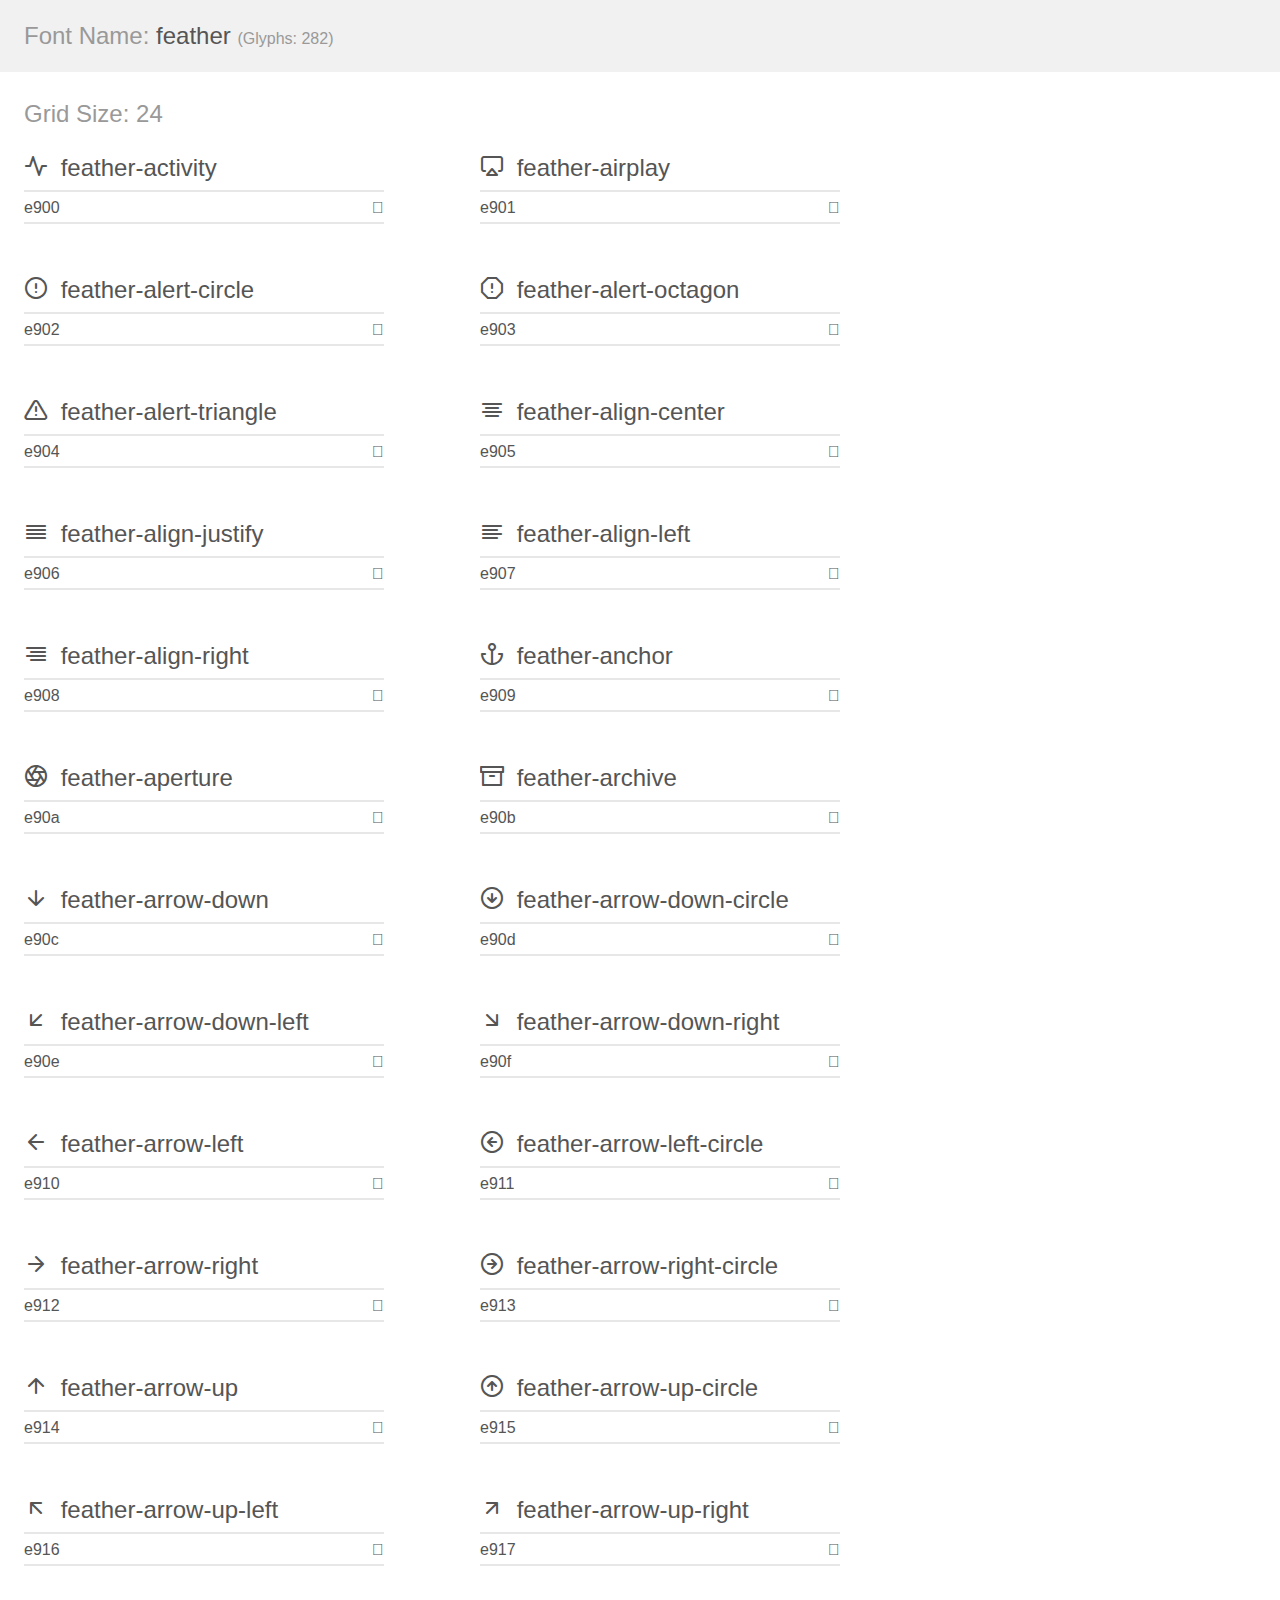
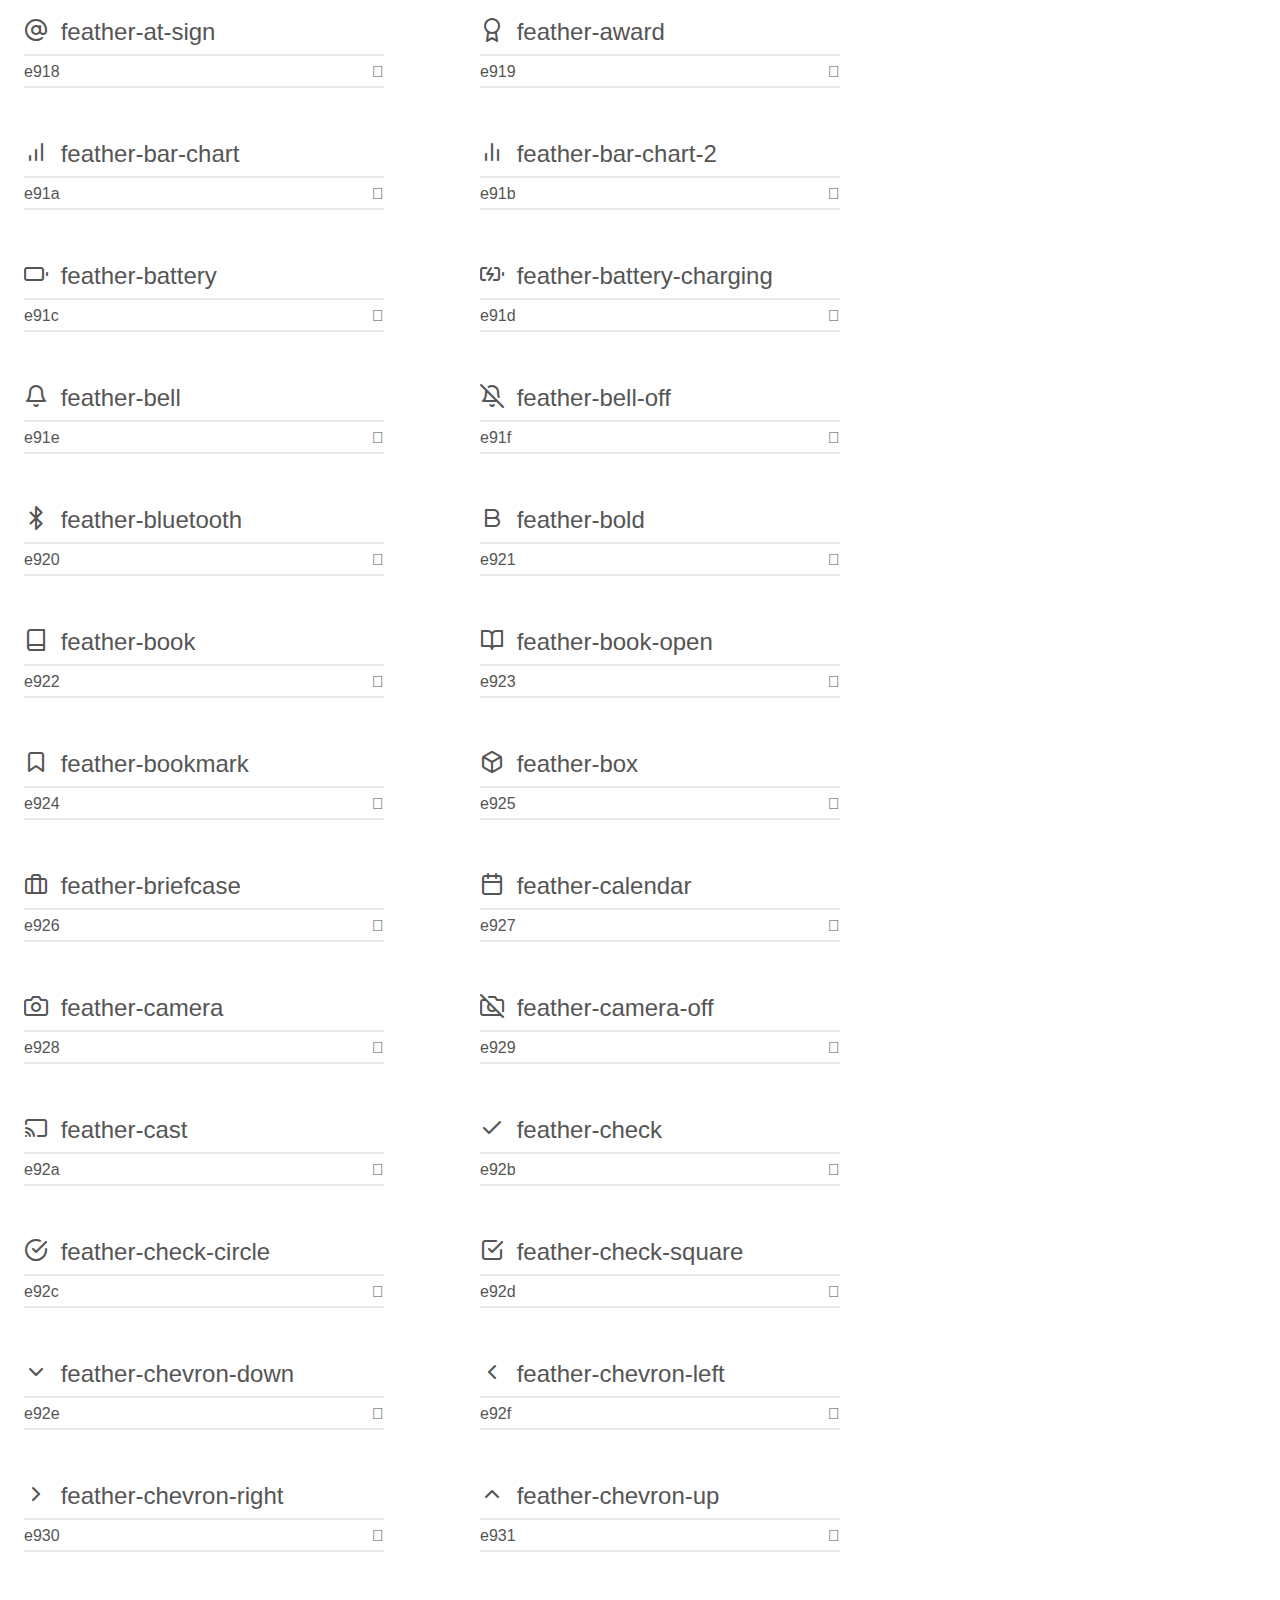
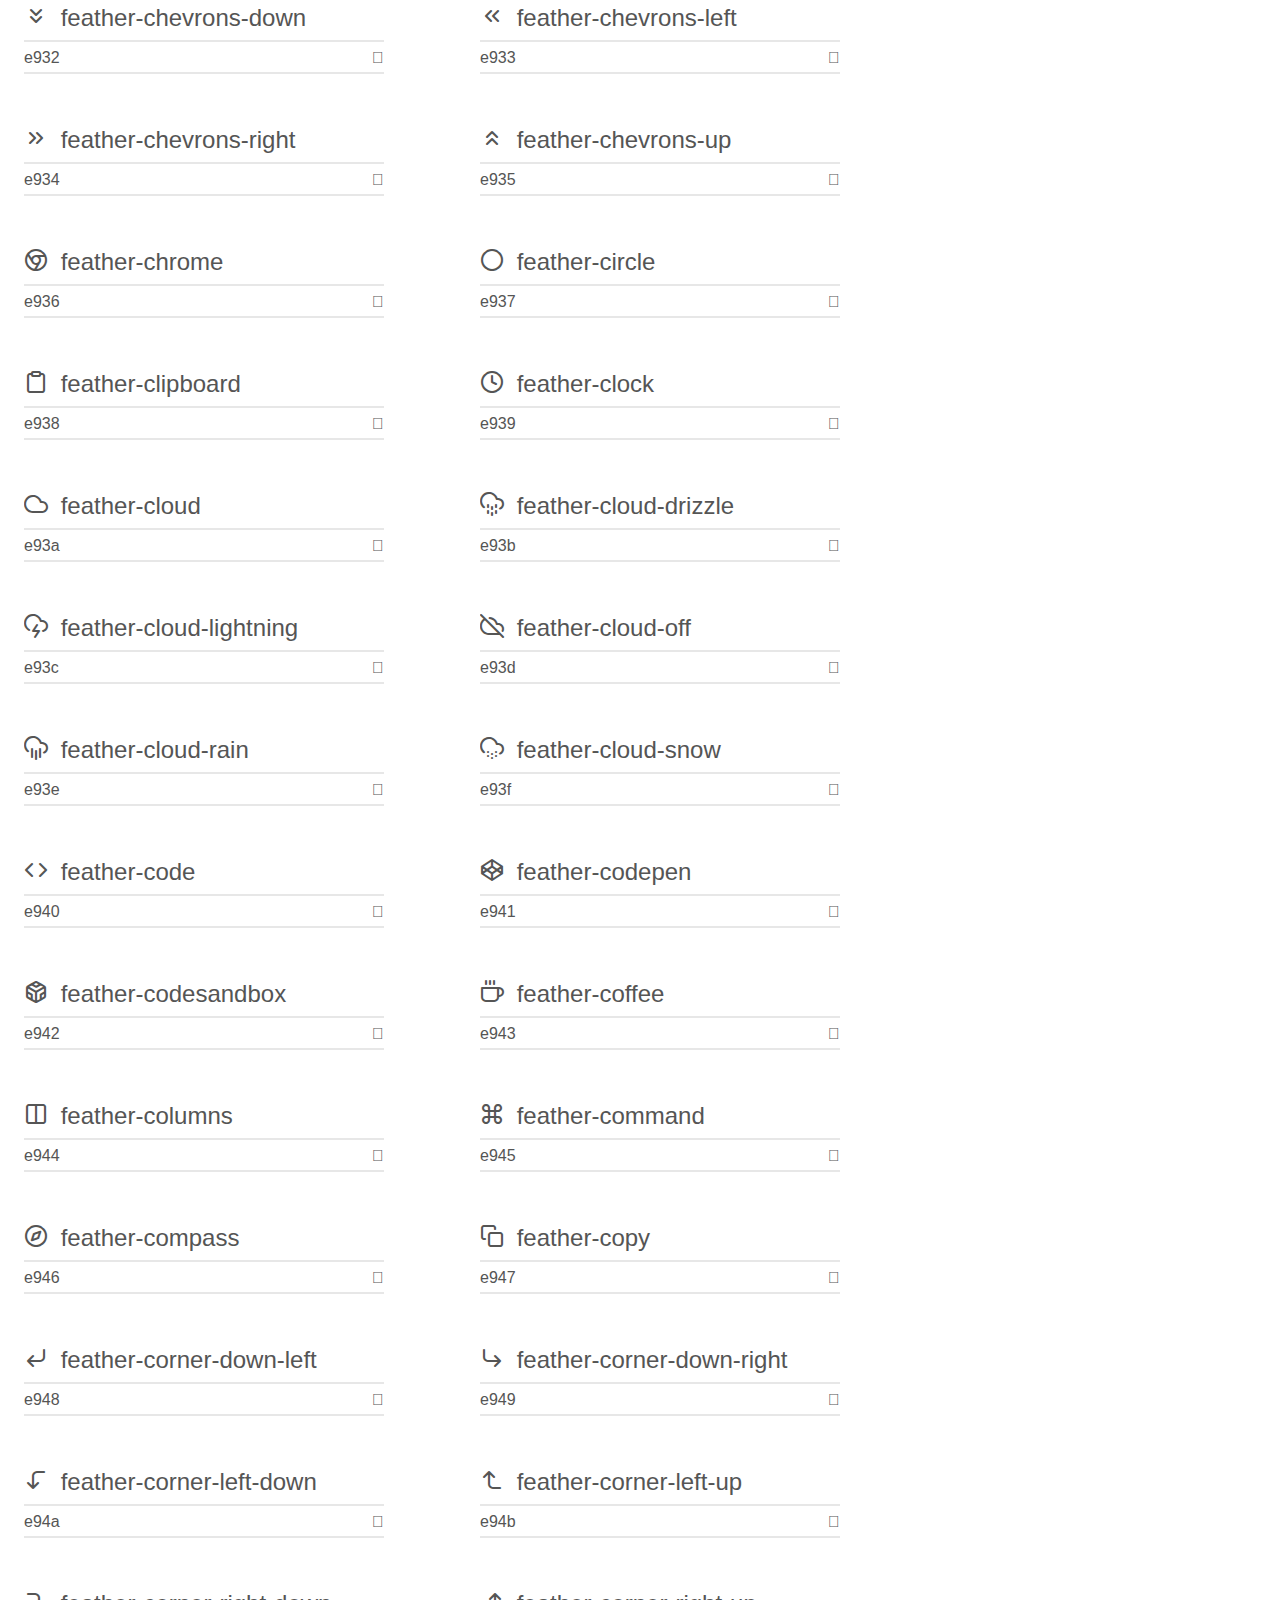
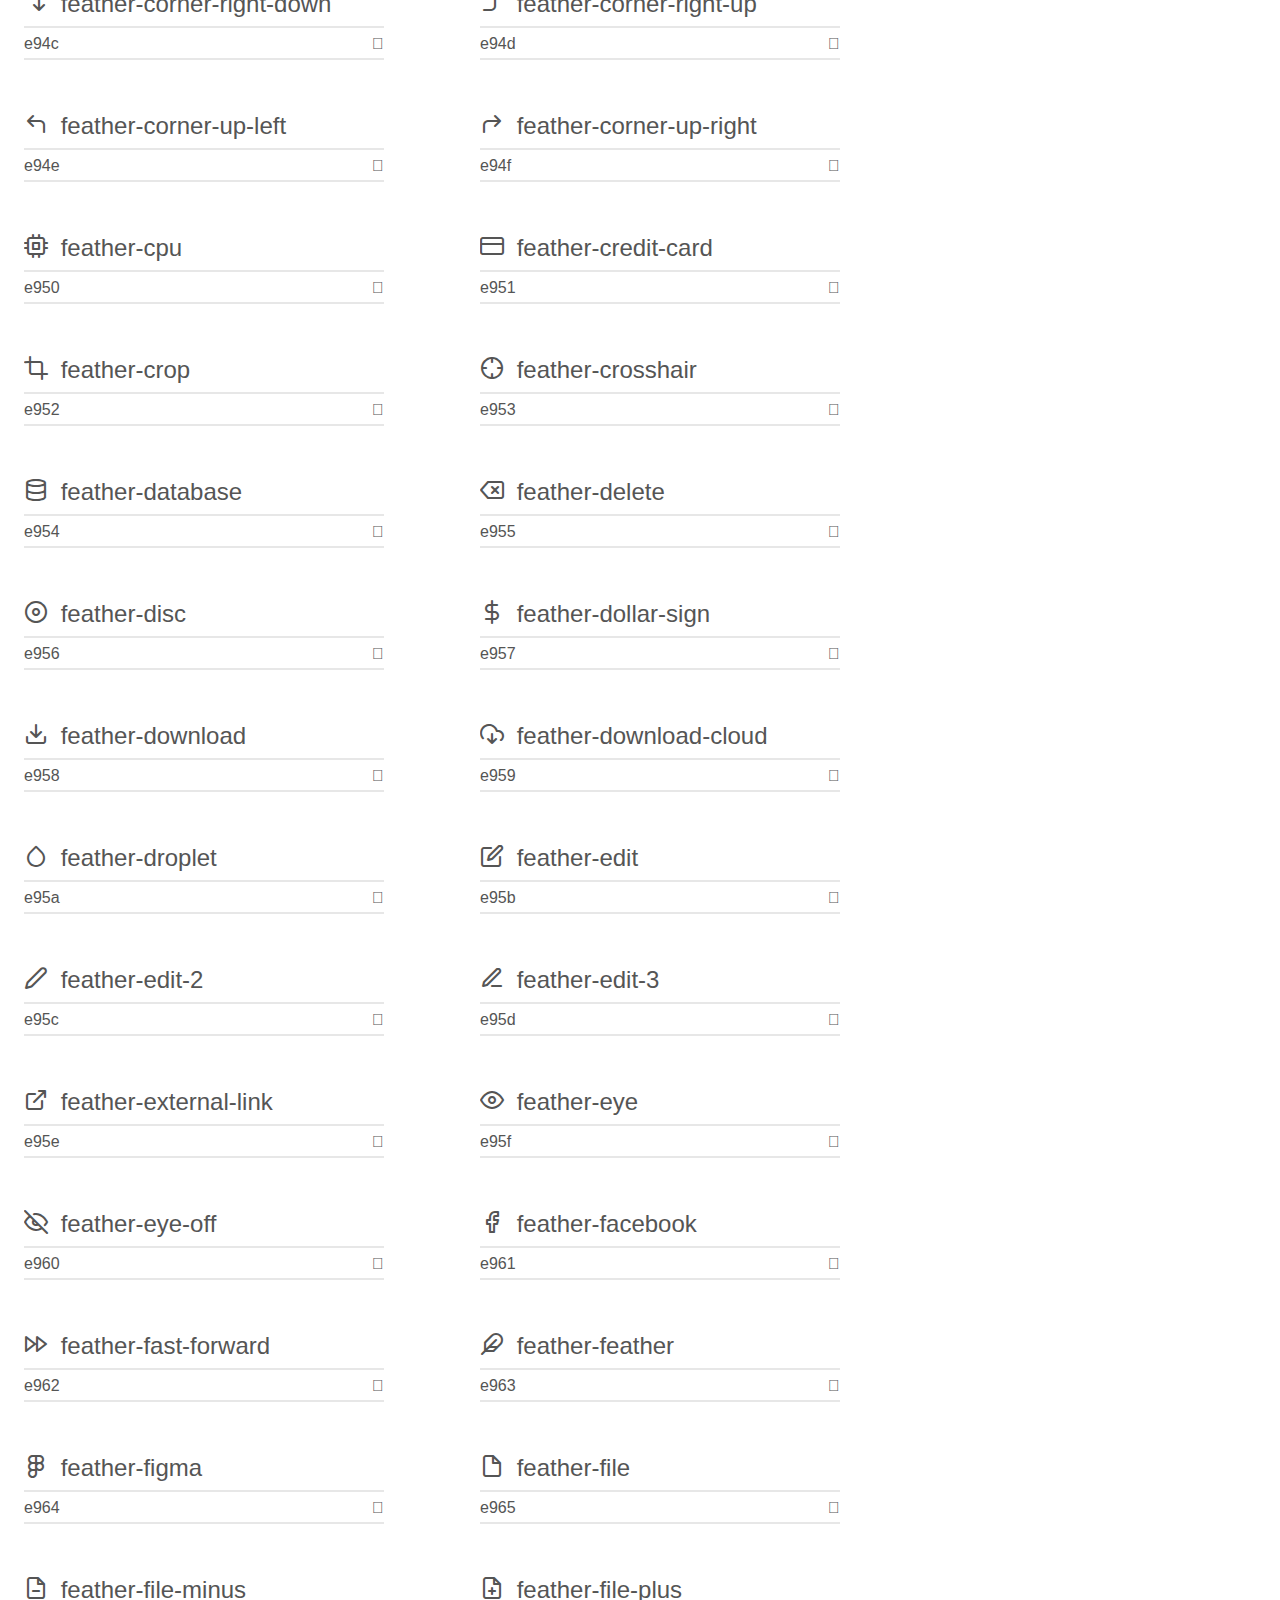
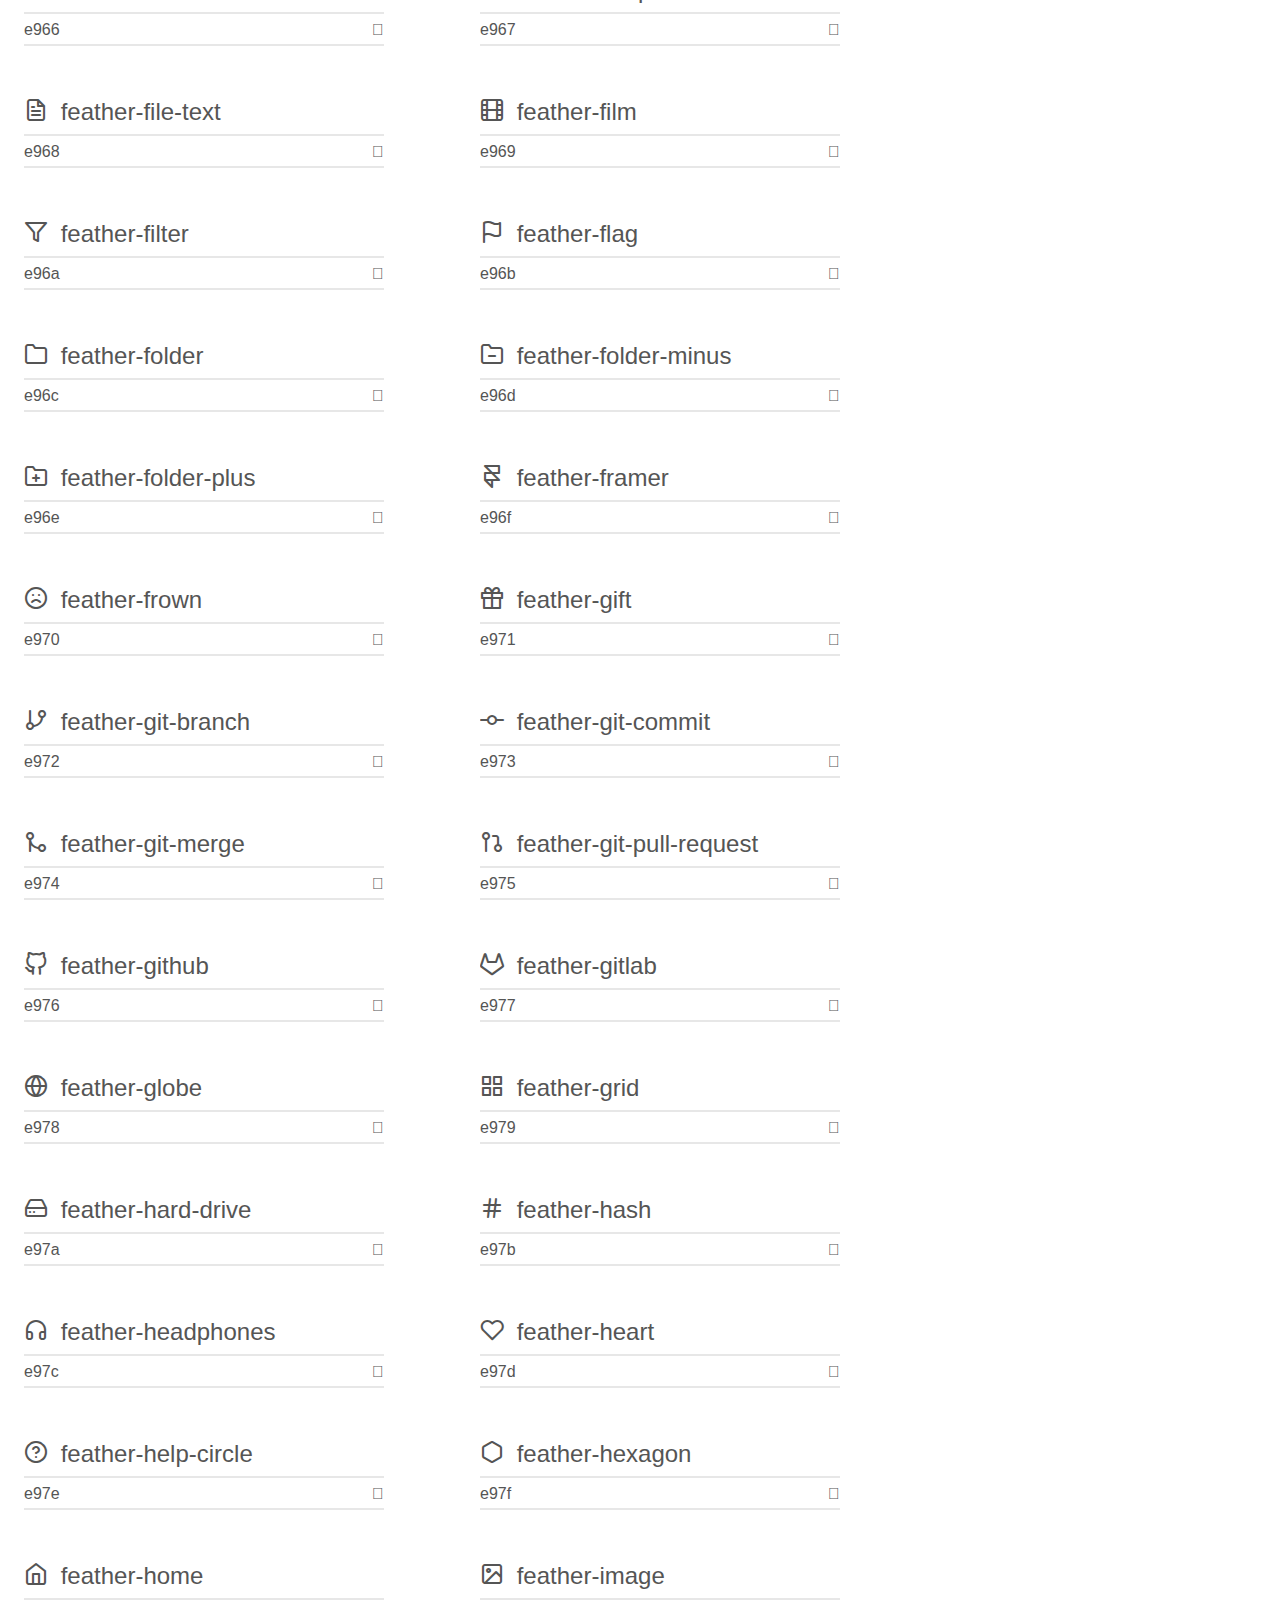
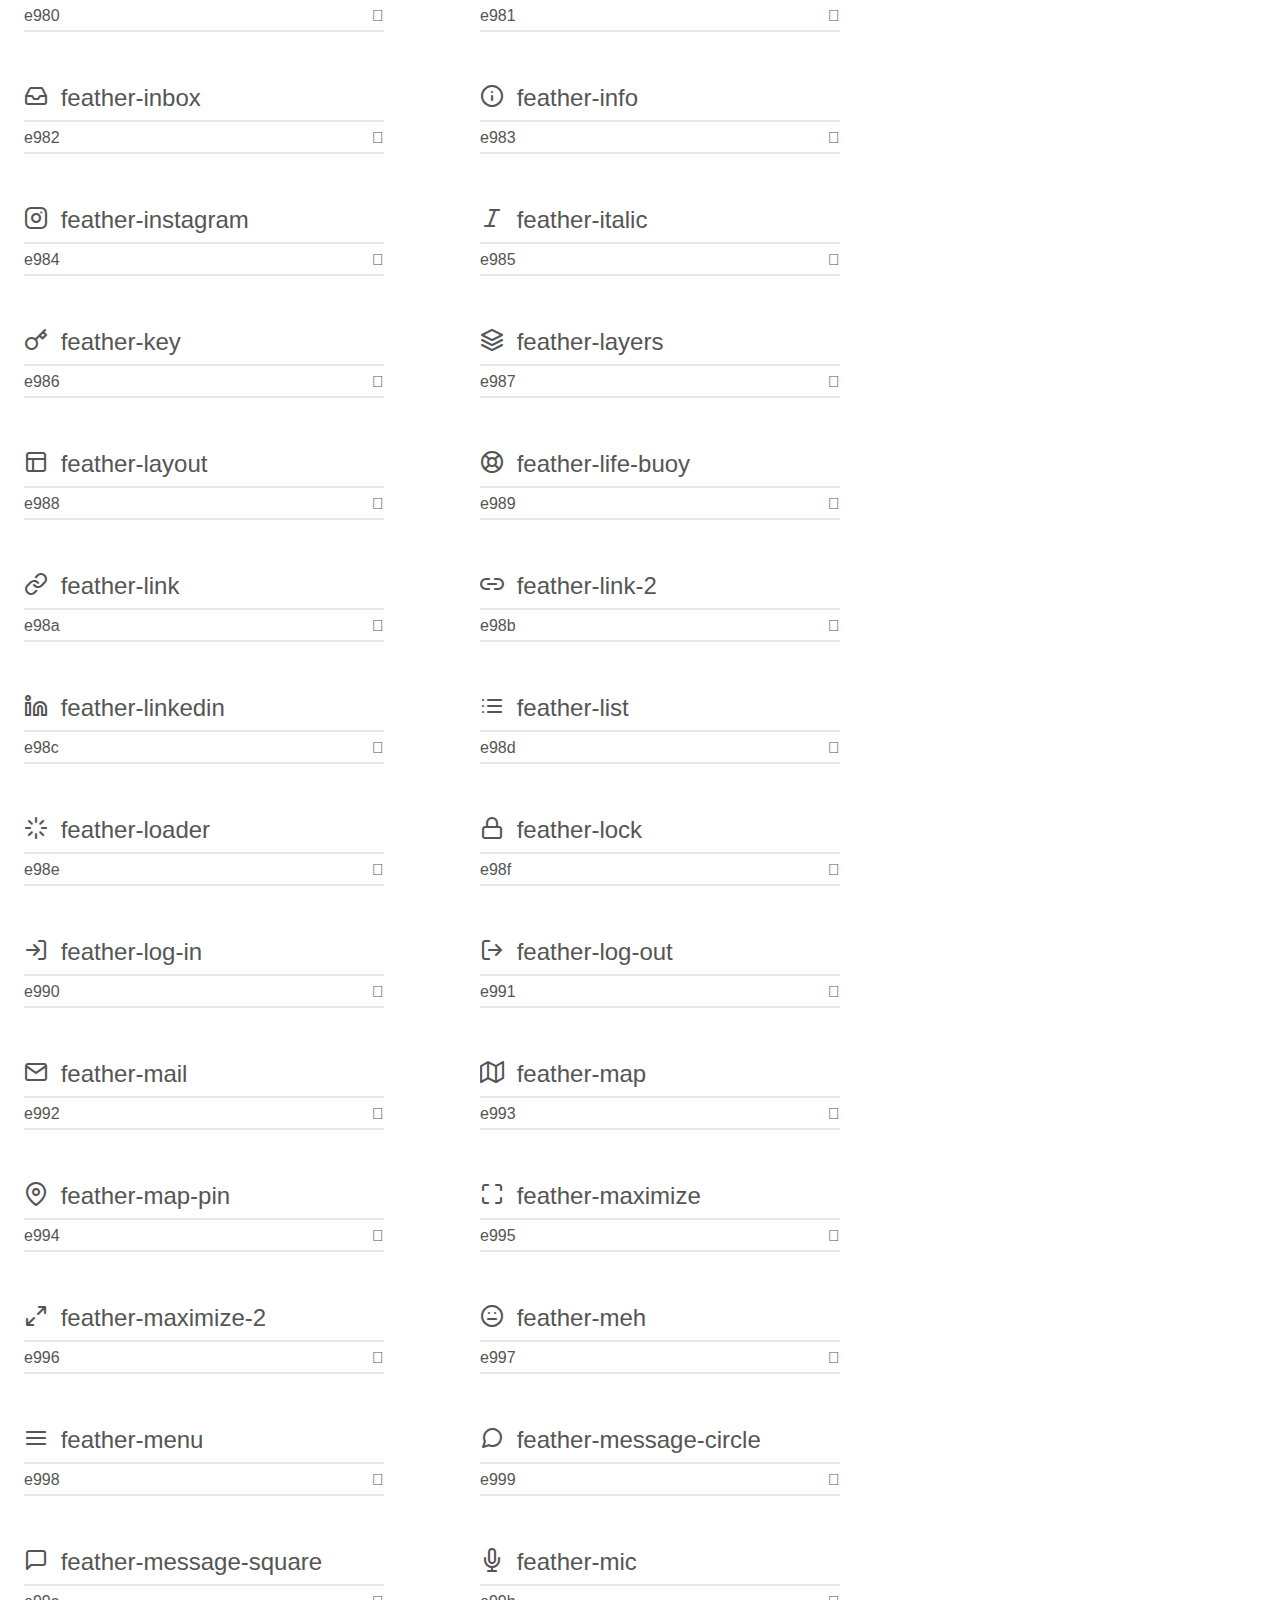
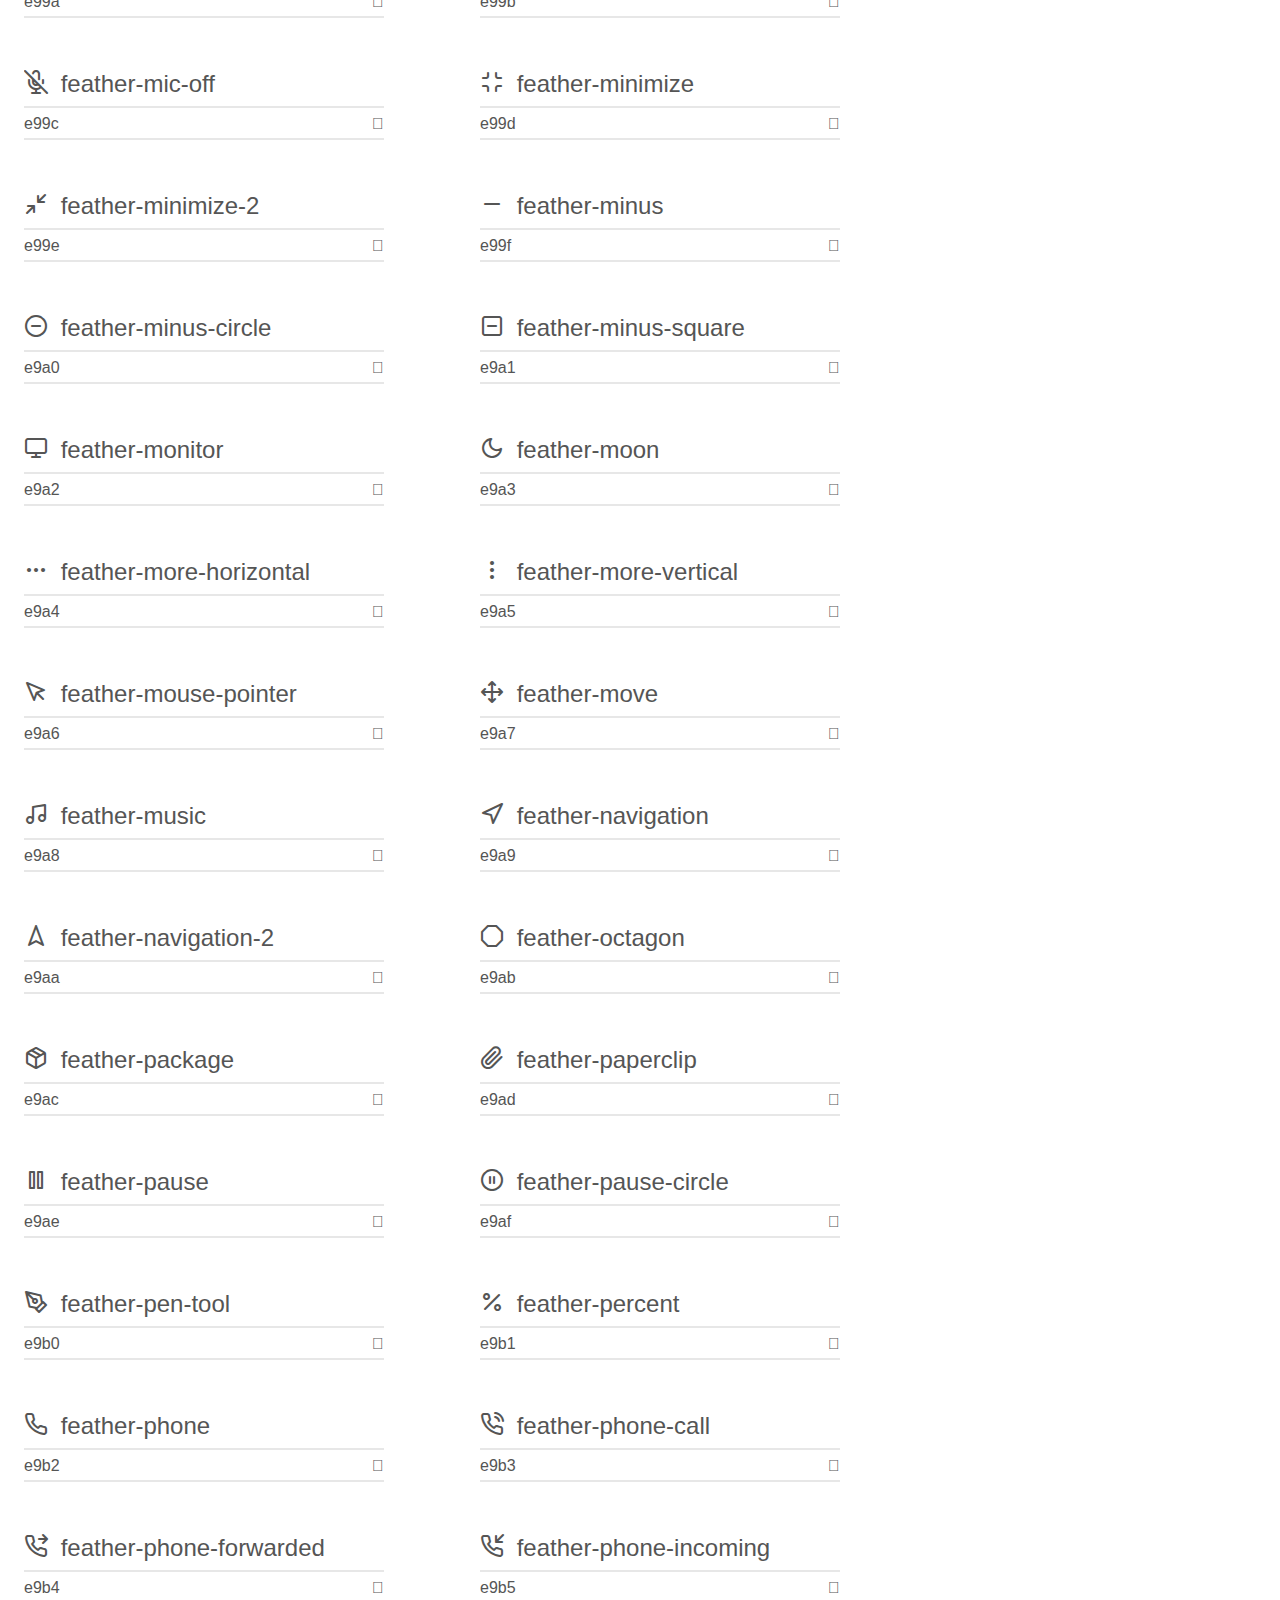
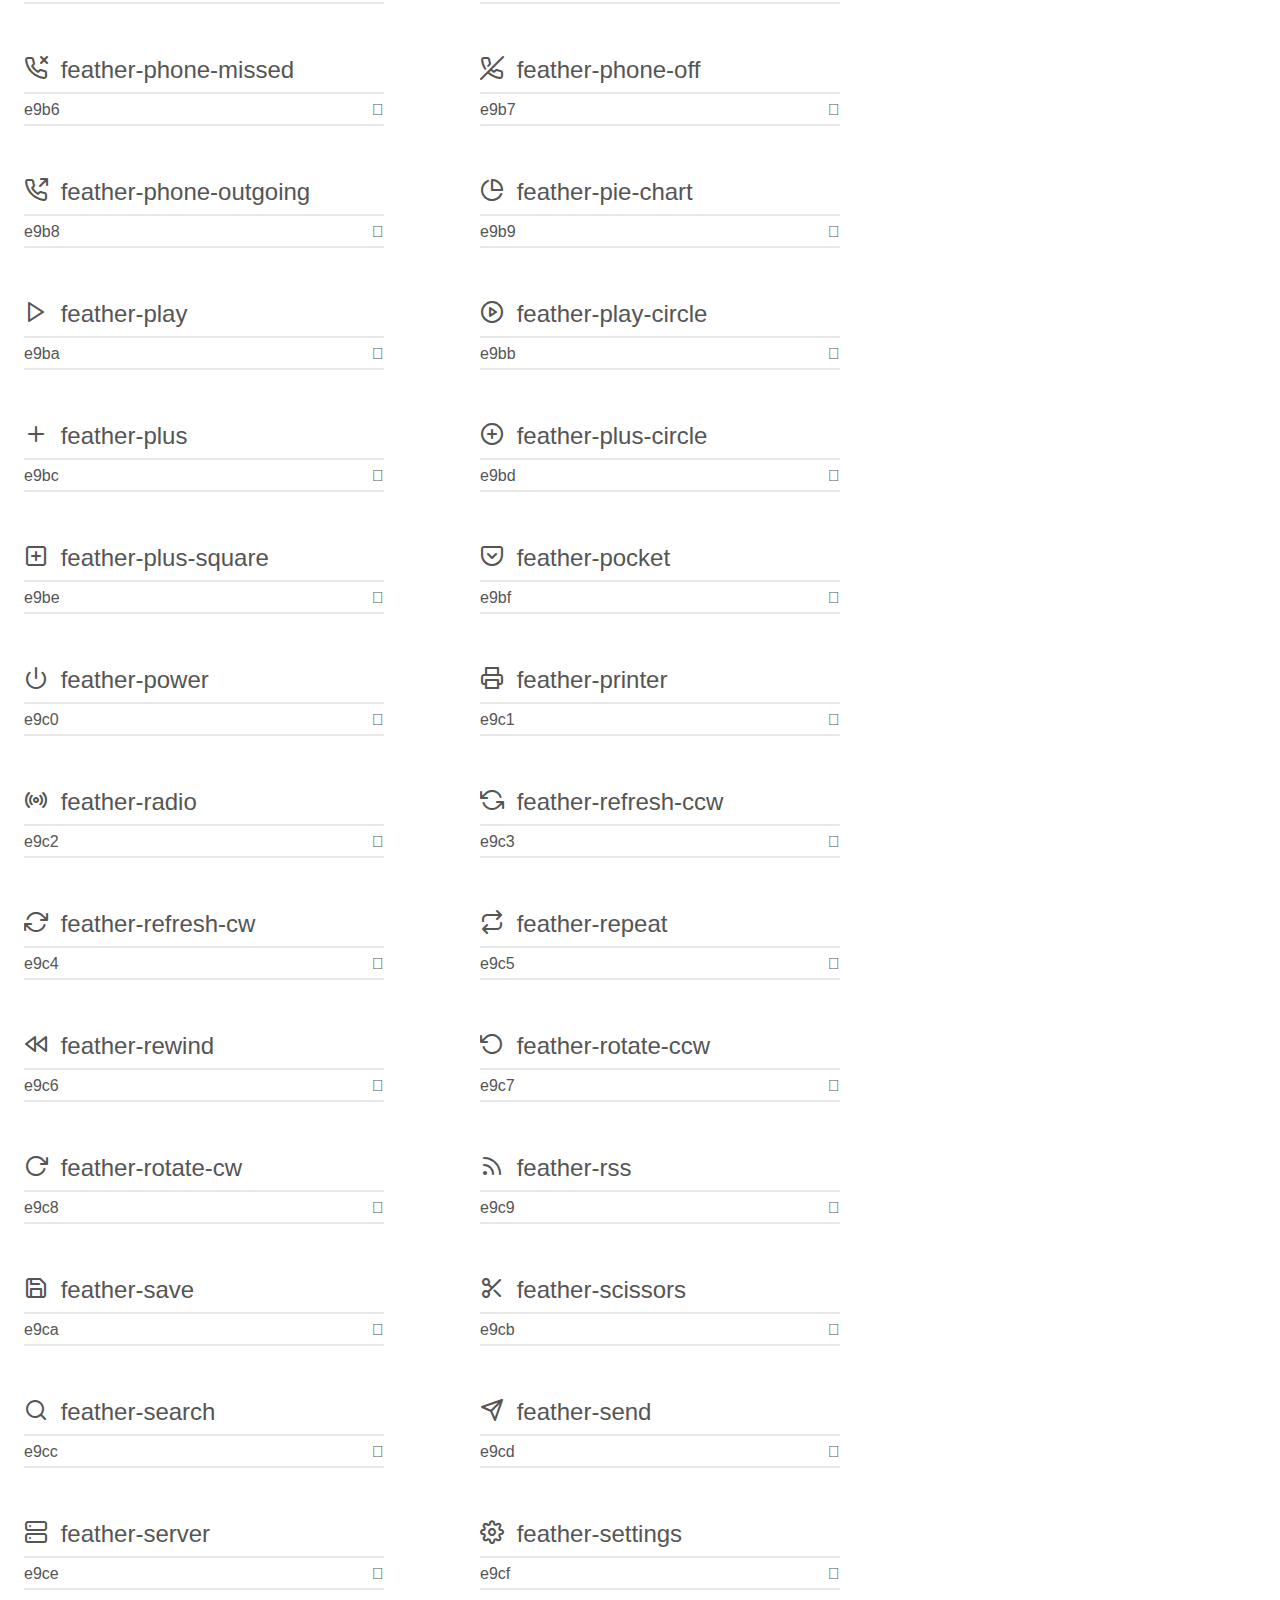
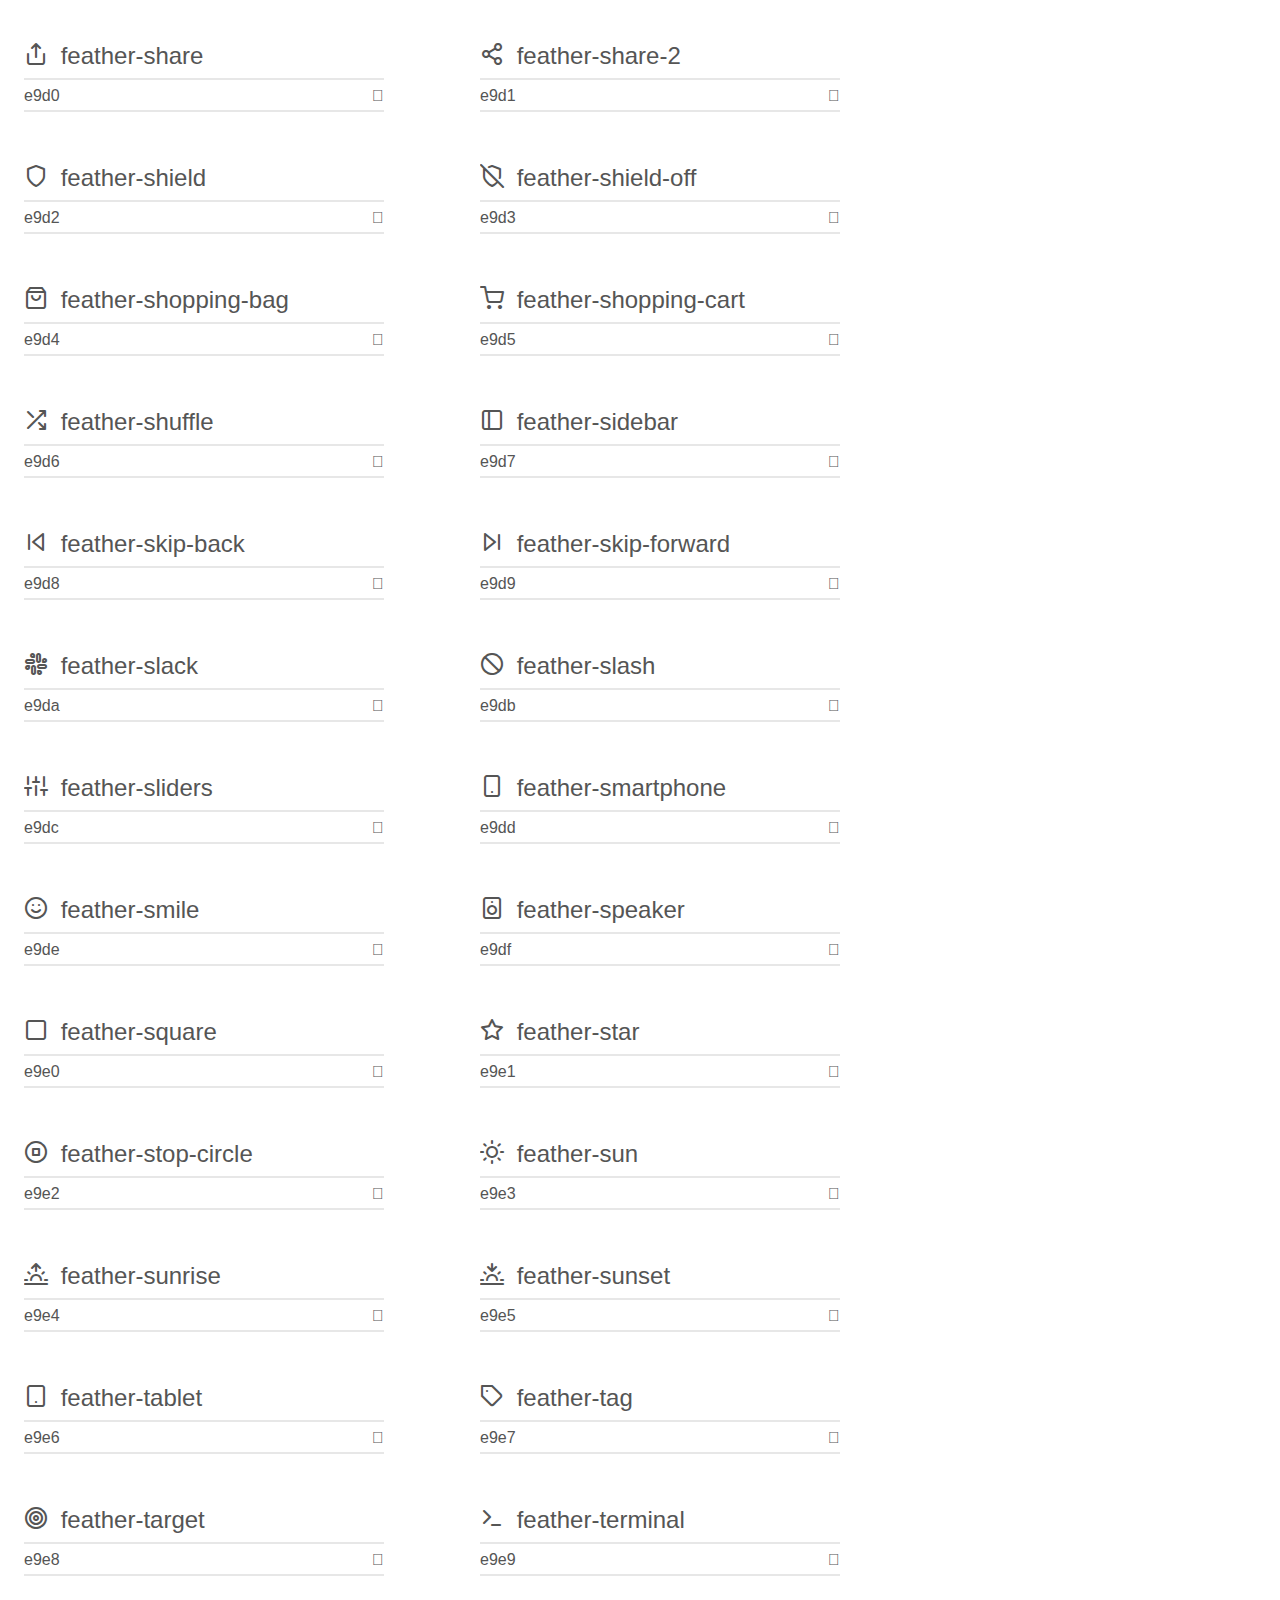
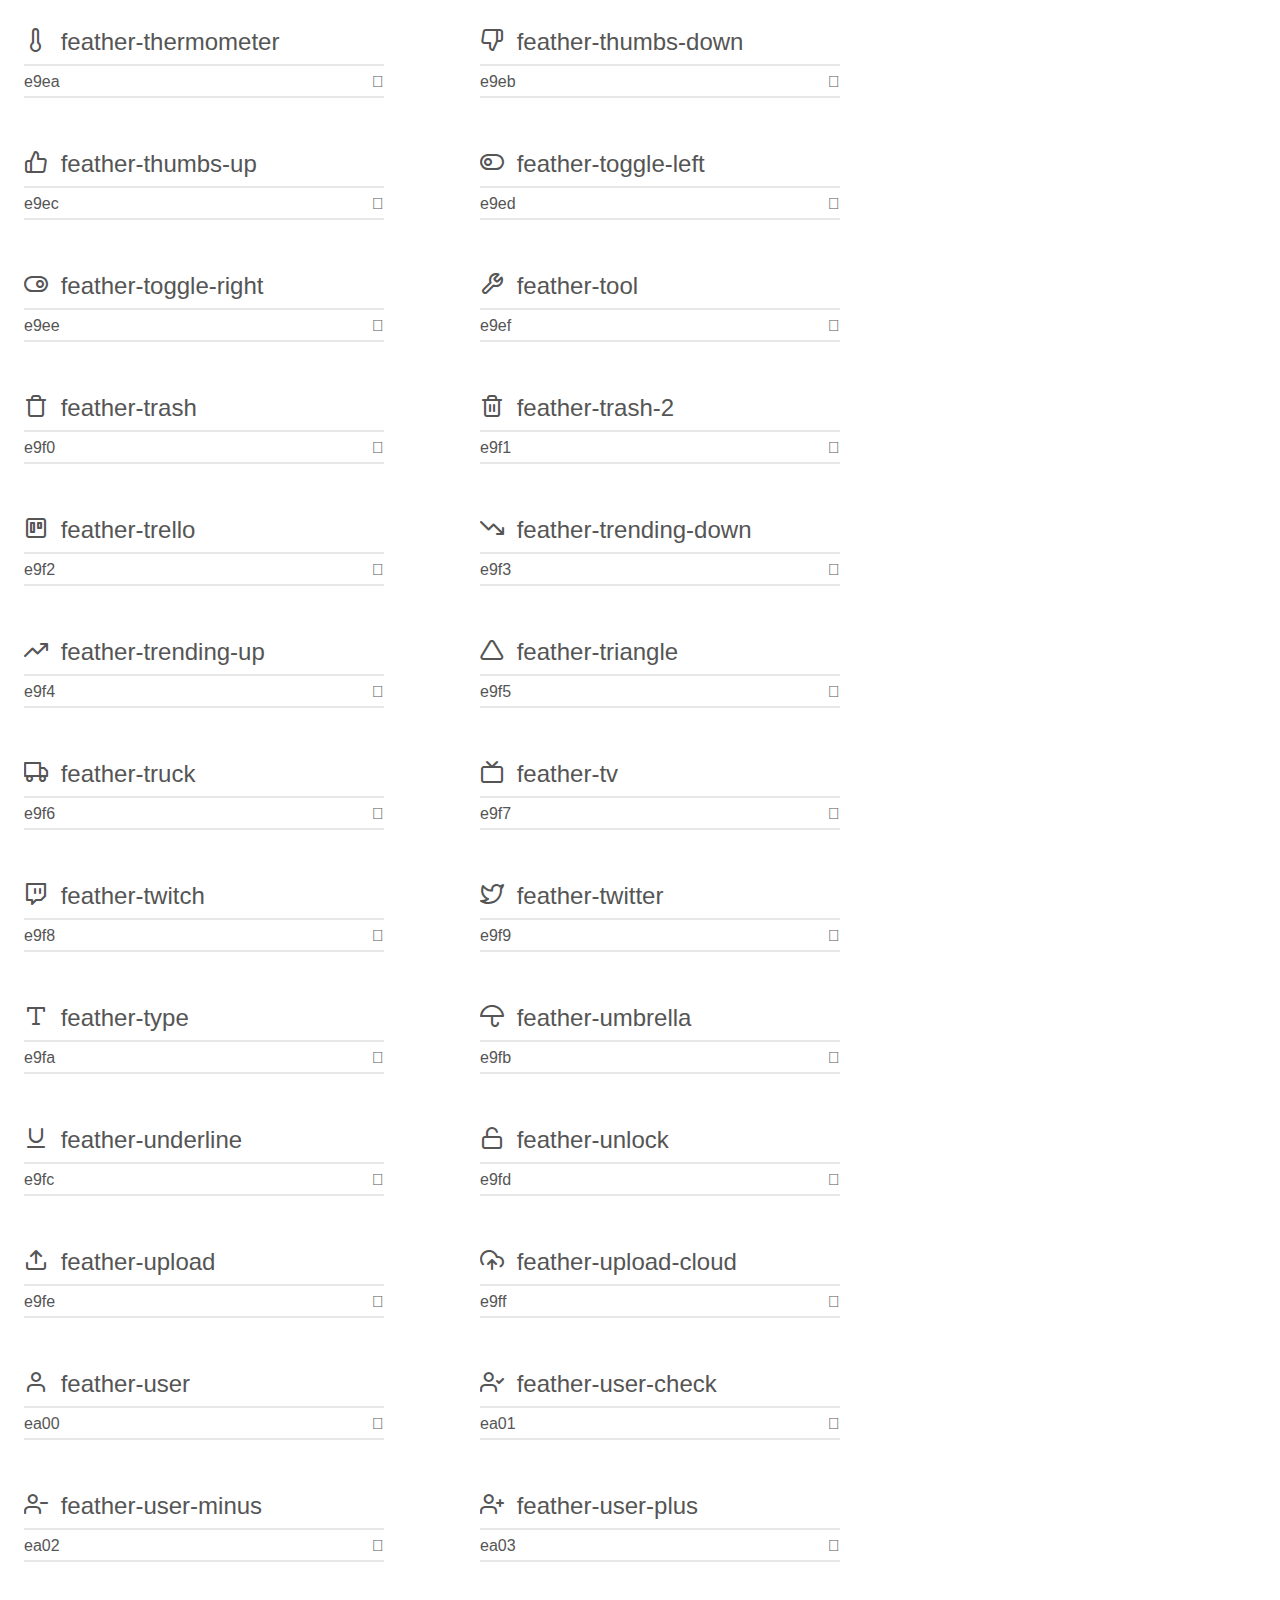
<file: fonts/feather/demo.html>
<!doctype html>
<html>
<head>
    <meta charset="utf-8">
    <title>IcoMoon Demo</title>
    <meta name="description" content="An Icon Font Generated By IcoMoon.io">
    <meta name="viewport" content="width=device-width, initial-scale=1">
    <link rel="stylesheet" href="demo-files/demo.css">
    <link rel="stylesheet" href="style.css"></head>
<body>
    <div class="bgc1 clearfix">
        <h1 class="mhmm mvm"><span class="fgc1">Font Name:</span> feather <small class="fgc1">(Glyphs:&nbsp;282)</small></h1>
    </div>
    <div class="clearfix mhl ptl">
        <h1 class="mvm mtn fgc1">Grid Size: 24</h1>
        <div class="glyph fs1">
            <div class="clearfix bshadow0 pbs">
                <span class="feather-activity"></span>
                <span class="mls"> feather-activity</span>
            </div>
            <fieldset class="fs0 size1of1 clearfix hidden-false">
                <input type="text" readonly value="e900" class="unit size1of2" />
                <input type="text" maxlength="1" readonly value="&#xe900;" class="unitRight size1of2 talign-right" />
            </fieldset>
            <div class="fs0 bshadow0 clearfix hidden-true">
                <span class="unit pvs fgc1">liga: </span>
                <input type="text" readonly value="" class="liga unitRight" />
            </div>
        </div>
        <div class="glyph fs1">
            <div class="clearfix bshadow0 pbs">
                <span class="feather-airplay"></span>
                <span class="mls"> feather-airplay</span>
            </div>
            <fieldset class="fs0 size1of1 clearfix hidden-false">
                <input type="text" readonly value="e901" class="unit size1of2" />
                <input type="text" maxlength="1" readonly value="&#xe901;" class="unitRight size1of2 talign-right" />
            </fieldset>
            <div class="fs0 bshadow0 clearfix hidden-true">
                <span class="unit pvs fgc1">liga: </span>
                <input type="text" readonly value="" class="liga unitRight" />
            </div>
        </div>
        <div class="glyph fs1">
            <div class="clearfix bshadow0 pbs">
                <span class="feather-alert-circle"></span>
                <span class="mls"> feather-alert-circle</span>
            </div>
            <fieldset class="fs0 size1of1 clearfix hidden-false">
                <input type="text" readonly value="e902" class="unit size1of2" />
                <input type="text" maxlength="1" readonly value="&#xe902;" class="unitRight size1of2 talign-right" />
            </fieldset>
            <div class="fs0 bshadow0 clearfix hidden-true">
                <span class="unit pvs fgc1">liga: </span>
                <input type="text" readonly value="" class="liga unitRight" />
            </div>
        </div>
        <div class="glyph fs1">
            <div class="clearfix bshadow0 pbs">
                <span class="feather-alert-octagon"></span>
                <span class="mls"> feather-alert-octagon</span>
            </div>
            <fieldset class="fs0 size1of1 clearfix hidden-false">
                <input type="text" readonly value="e903" class="unit size1of2" />
                <input type="text" maxlength="1" readonly value="&#xe903;" class="unitRight size1of2 talign-right" />
            </fieldset>
            <div class="fs0 bshadow0 clearfix hidden-true">
                <span class="unit pvs fgc1">liga: </span>
                <input type="text" readonly value="" class="liga unitRight" />
            </div>
        </div>
        <div class="glyph fs1">
            <div class="clearfix bshadow0 pbs">
                <span class="feather-alert-triangle"></span>
                <span class="mls"> feather-alert-triangle</span>
            </div>
            <fieldset class="fs0 size1of1 clearfix hidden-false">
                <input type="text" readonly value="e904" class="unit size1of2" />
                <input type="text" maxlength="1" readonly value="&#xe904;" class="unitRight size1of2 talign-right" />
            </fieldset>
            <div class="fs0 bshadow0 clearfix hidden-true">
                <span class="unit pvs fgc1">liga: </span>
                <input type="text" readonly value="" class="liga unitRight" />
            </div>
        </div>
        <div class="glyph fs1">
            <div class="clearfix bshadow0 pbs">
                <span class="feather-align-center"></span>
                <span class="mls"> feather-align-center</span>
            </div>
            <fieldset class="fs0 size1of1 clearfix hidden-false">
                <input type="text" readonly value="e905" class="unit size1of2" />
                <input type="text" maxlength="1" readonly value="&#xe905;" class="unitRight size1of2 talign-right" />
            </fieldset>
            <div class="fs0 bshadow0 clearfix hidden-true">
                <span class="unit pvs fgc1">liga: </span>
                <input type="text" readonly value="" class="liga unitRight" />
            </div>
        </div>
        <div class="glyph fs1">
            <div class="clearfix bshadow0 pbs">
                <span class="feather-align-justify"></span>
                <span class="mls"> feather-align-justify</span>
            </div>
            <fieldset class="fs0 size1of1 clearfix hidden-false">
                <input type="text" readonly value="e906" class="unit size1of2" />
                <input type="text" maxlength="1" readonly value="&#xe906;" class="unitRight size1of2 talign-right" />
            </fieldset>
            <div class="fs0 bshadow0 clearfix hidden-true">
                <span class="unit pvs fgc1">liga: </span>
                <input type="text" readonly value="" class="liga unitRight" />
            </div>
        </div>
        <div class="glyph fs1">
            <div class="clearfix bshadow0 pbs">
                <span class="feather-align-left"></span>
                <span class="mls"> feather-align-left</span>
            </div>
            <fieldset class="fs0 size1of1 clearfix hidden-false">
                <input type="text" readonly value="e907" class="unit size1of2" />
                <input type="text" maxlength="1" readonly value="&#xe907;" class="unitRight size1of2 talign-right" />
            </fieldset>
            <div class="fs0 bshadow0 clearfix hidden-true">
                <span class="unit pvs fgc1">liga: </span>
                <input type="text" readonly value="" class="liga unitRight" />
            </div>
        </div>
        <div class="glyph fs1">
            <div class="clearfix bshadow0 pbs">
                <span class="feather-align-right"></span>
                <span class="mls"> feather-align-right</span>
            </div>
            <fieldset class="fs0 size1of1 clearfix hidden-false">
                <input type="text" readonly value="e908" class="unit size1of2" />
                <input type="text" maxlength="1" readonly value="&#xe908;" class="unitRight size1of2 talign-right" />
            </fieldset>
            <div class="fs0 bshadow0 clearfix hidden-true">
                <span class="unit pvs fgc1">liga: </span>
                <input type="text" readonly value="" class="liga unitRight" />
            </div>
        </div>
        <div class="glyph fs1">
            <div class="clearfix bshadow0 pbs">
                <span class="feather-anchor"></span>
                <span class="mls"> feather-anchor</span>
            </div>
            <fieldset class="fs0 size1of1 clearfix hidden-false">
                <input type="text" readonly value="e909" class="unit size1of2" />
                <input type="text" maxlength="1" readonly value="&#xe909;" class="unitRight size1of2 talign-right" />
            </fieldset>
            <div class="fs0 bshadow0 clearfix hidden-true">
                <span class="unit pvs fgc1">liga: </span>
                <input type="text" readonly value="" class="liga unitRight" />
            </div>
        </div>
        <div class="glyph fs1">
            <div class="clearfix bshadow0 pbs">
                <span class="feather-aperture"></span>
                <span class="mls"> feather-aperture</span>
            </div>
            <fieldset class="fs0 size1of1 clearfix hidden-false">
                <input type="text" readonly value="e90a" class="unit size1of2" />
                <input type="text" maxlength="1" readonly value="&#xe90a;" class="unitRight size1of2 talign-right" />
            </fieldset>
            <div class="fs0 bshadow0 clearfix hidden-true">
                <span class="unit pvs fgc1">liga: </span>
                <input type="text" readonly value="" class="liga unitRight" />
            </div>
        </div>
        <div class="glyph fs1">
            <div class="clearfix bshadow0 pbs">
                <span class="feather-archive"></span>
                <span class="mls"> feather-archive</span>
            </div>
            <fieldset class="fs0 size1of1 clearfix hidden-false">
                <input type="text" readonly value="e90b" class="unit size1of2" />
                <input type="text" maxlength="1" readonly value="&#xe90b;" class="unitRight size1of2 talign-right" />
            </fieldset>
            <div class="fs0 bshadow0 clearfix hidden-true">
                <span class="unit pvs fgc1">liga: </span>
                <input type="text" readonly value="" class="liga unitRight" />
            </div>
        </div>
        <div class="glyph fs1">
            <div class="clearfix bshadow0 pbs">
                <span class="feather-arrow-down"></span>
                <span class="mls"> feather-arrow-down</span>
            </div>
            <fieldset class="fs0 size1of1 clearfix hidden-false">
                <input type="text" readonly value="e90c" class="unit size1of2" />
                <input type="text" maxlength="1" readonly value="&#xe90c;" class="unitRight size1of2 talign-right" />
            </fieldset>
            <div class="fs0 bshadow0 clearfix hidden-true">
                <span class="unit pvs fgc1">liga: </span>
                <input type="text" readonly value="" class="liga unitRight" />
            </div>
        </div>
        <div class="glyph fs1">
            <div class="clearfix bshadow0 pbs">
                <span class="feather-arrow-down-circle"></span>
                <span class="mls"> feather-arrow-down-circle</span>
            </div>
            <fieldset class="fs0 size1of1 clearfix hidden-false">
                <input type="text" readonly value="e90d" class="unit size1of2" />
                <input type="text" maxlength="1" readonly value="&#xe90d;" class="unitRight size1of2 talign-right" />
            </fieldset>
            <div class="fs0 bshadow0 clearfix hidden-true">
                <span class="unit pvs fgc1">liga: </span>
                <input type="text" readonly value="" class="liga unitRight" />
            </div>
        </div>
        <div class="glyph fs1">
            <div class="clearfix bshadow0 pbs">
                <span class="feather-arrow-down-left"></span>
                <span class="mls"> feather-arrow-down-left</span>
            </div>
            <fieldset class="fs0 size1of1 clearfix hidden-false">
                <input type="text" readonly value="e90e" class="unit size1of2" />
                <input type="text" maxlength="1" readonly value="&#xe90e;" class="unitRight size1of2 talign-right" />
            </fieldset>
            <div class="fs0 bshadow0 clearfix hidden-true">
                <span class="unit pvs fgc1">liga: </span>
                <input type="text" readonly value="" class="liga unitRight" />
            </div>
        </div>
        <div class="glyph fs1">
            <div class="clearfix bshadow0 pbs">
                <span class="feather-arrow-down-right"></span>
                <span class="mls"> feather-arrow-down-right</span>
            </div>
            <fieldset class="fs0 size1of1 clearfix hidden-false">
                <input type="text" readonly value="e90f" class="unit size1of2" />
                <input type="text" maxlength="1" readonly value="&#xe90f;" class="unitRight size1of2 talign-right" />
            </fieldset>
            <div class="fs0 bshadow0 clearfix hidden-true">
                <span class="unit pvs fgc1">liga: </span>
                <input type="text" readonly value="" class="liga unitRight" />
            </div>
        </div>
        <div class="glyph fs1">
            <div class="clearfix bshadow0 pbs">
                <span class="feather-arrow-left"></span>
                <span class="mls"> feather-arrow-left</span>
            </div>
            <fieldset class="fs0 size1of1 clearfix hidden-false">
                <input type="text" readonly value="e910" class="unit size1of2" />
                <input type="text" maxlength="1" readonly value="&#xe910;" class="unitRight size1of2 talign-right" />
            </fieldset>
            <div class="fs0 bshadow0 clearfix hidden-true">
                <span class="unit pvs fgc1">liga: </span>
                <input type="text" readonly value="" class="liga unitRight" />
            </div>
        </div>
        <div class="glyph fs1">
            <div class="clearfix bshadow0 pbs">
                <span class="feather-arrow-left-circle"></span>
                <span class="mls"> feather-arrow-left-circle</span>
            </div>
            <fieldset class="fs0 size1of1 clearfix hidden-false">
                <input type="text" readonly value="e911" class="unit size1of2" />
                <input type="text" maxlength="1" readonly value="&#xe911;" class="unitRight size1of2 talign-right" />
            </fieldset>
            <div class="fs0 bshadow0 clearfix hidden-true">
                <span class="unit pvs fgc1">liga: </span>
                <input type="text" readonly value="" class="liga unitRight" />
            </div>
        </div>
        <div class="glyph fs1">
            <div class="clearfix bshadow0 pbs">
                <span class="feather-arrow-right"></span>
                <span class="mls"> feather-arrow-right</span>
            </div>
            <fieldset class="fs0 size1of1 clearfix hidden-false">
                <input type="text" readonly value="e912" class="unit size1of2" />
                <input type="text" maxlength="1" readonly value="&#xe912;" class="unitRight size1of2 talign-right" />
            </fieldset>
            <div class="fs0 bshadow0 clearfix hidden-true">
                <span class="unit pvs fgc1">liga: </span>
                <input type="text" readonly value="" class="liga unitRight" />
            </div>
        </div>
        <div class="glyph fs1">
            <div class="clearfix bshadow0 pbs">
                <span class="feather-arrow-right-circle"></span>
                <span class="mls"> feather-arrow-right-circle</span>
            </div>
            <fieldset class="fs0 size1of1 clearfix hidden-false">
                <input type="text" readonly value="e913" class="unit size1of2" />
                <input type="text" maxlength="1" readonly value="&#xe913;" class="unitRight size1of2 talign-right" />
            </fieldset>
            <div class="fs0 bshadow0 clearfix hidden-true">
                <span class="unit pvs fgc1">liga: </span>
                <input type="text" readonly value="" class="liga unitRight" />
            </div>
        </div>
        <div class="glyph fs1">
            <div class="clearfix bshadow0 pbs">
                <span class="feather-arrow-up"></span>
                <span class="mls"> feather-arrow-up</span>
            </div>
            <fieldset class="fs0 size1of1 clearfix hidden-false">
                <input type="text" readonly value="e914" class="unit size1of2" />
                <input type="text" maxlength="1" readonly value="&#xe914;" class="unitRight size1of2 talign-right" />
            </fieldset>
            <div class="fs0 bshadow0 clearfix hidden-true">
                <span class="unit pvs fgc1">liga: </span>
                <input type="text" readonly value="" class="liga unitRight" />
            </div>
        </div>
        <div class="glyph fs1">
            <div class="clearfix bshadow0 pbs">
                <span class="feather-arrow-up-circle"></span>
                <span class="mls"> feather-arrow-up-circle</span>
            </div>
            <fieldset class="fs0 size1of1 clearfix hidden-false">
                <input type="text" readonly value="e915" class="unit size1of2" />
                <input type="text" maxlength="1" readonly value="&#xe915;" class="unitRight size1of2 talign-right" />
            </fieldset>
            <div class="fs0 bshadow0 clearfix hidden-true">
                <span class="unit pvs fgc1">liga: </span>
                <input type="text" readonly value="" class="liga unitRight" />
            </div>
        </div>
        <div class="glyph fs1">
            <div class="clearfix bshadow0 pbs">
                <span class="feather-arrow-up-left"></span>
                <span class="mls"> feather-arrow-up-left</span>
            </div>
            <fieldset class="fs0 size1of1 clearfix hidden-false">
                <input type="text" readonly value="e916" class="unit size1of2" />
                <input type="text" maxlength="1" readonly value="&#xe916;" class="unitRight size1of2 talign-right" />
            </fieldset>
            <div class="fs0 bshadow0 clearfix hidden-true">
                <span class="unit pvs fgc1">liga: </span>
                <input type="text" readonly value="" class="liga unitRight" />
            </div>
        </div>
        <div class="glyph fs1">
            <div class="clearfix bshadow0 pbs">
                <span class="feather-arrow-up-right"></span>
                <span class="mls"> feather-arrow-up-right</span>
            </div>
            <fieldset class="fs0 size1of1 clearfix hidden-false">
                <input type="text" readonly value="e917" class="unit size1of2" />
                <input type="text" maxlength="1" readonly value="&#xe917;" class="unitRight size1of2 talign-right" />
            </fieldset>
            <div class="fs0 bshadow0 clearfix hidden-true">
                <span class="unit pvs fgc1">liga: </span>
                <input type="text" readonly value="" class="liga unitRight" />
            </div>
        </div>
        <div class="glyph fs1">
            <div class="clearfix bshadow0 pbs">
                <span class="feather-at-sign"></span>
                <span class="mls"> feather-at-sign</span>
            </div>
            <fieldset class="fs0 size1of1 clearfix hidden-false">
                <input type="text" readonly value="e918" class="unit size1of2" />
                <input type="text" maxlength="1" readonly value="&#xe918;" class="unitRight size1of2 talign-right" />
            </fieldset>
            <div class="fs0 bshadow0 clearfix hidden-true">
                <span class="unit pvs fgc1">liga: </span>
                <input type="text" readonly value="" class="liga unitRight" />
            </div>
        </div>
        <div class="glyph fs1">
            <div class="clearfix bshadow0 pbs">
                <span class="feather-award"></span>
                <span class="mls"> feather-award</span>
            </div>
            <fieldset class="fs0 size1of1 clearfix hidden-false">
                <input type="text" readonly value="e919" class="unit size1of2" />
                <input type="text" maxlength="1" readonly value="&#xe919;" class="unitRight size1of2 talign-right" />
            </fieldset>
            <div class="fs0 bshadow0 clearfix hidden-true">
                <span class="unit pvs fgc1">liga: </span>
                <input type="text" readonly value="" class="liga unitRight" />
            </div>
        </div>
        <div class="glyph fs1">
            <div class="clearfix bshadow0 pbs">
                <span class="feather-bar-chart"></span>
                <span class="mls"> feather-bar-chart</span>
            </div>
            <fieldset class="fs0 size1of1 clearfix hidden-false">
                <input type="text" readonly value="e91a" class="unit size1of2" />
                <input type="text" maxlength="1" readonly value="&#xe91a;" class="unitRight size1of2 talign-right" />
            </fieldset>
            <div class="fs0 bshadow0 clearfix hidden-true">
                <span class="unit pvs fgc1">liga: </span>
                <input type="text" readonly value="" class="liga unitRight" />
            </div>
        </div>
        <div class="glyph fs1">
            <div class="clearfix bshadow0 pbs">
                <span class="feather-bar-chart-2"></span>
                <span class="mls"> feather-bar-chart-2</span>
            </div>
            <fieldset class="fs0 size1of1 clearfix hidden-false">
                <input type="text" readonly value="e91b" class="unit size1of2" />
                <input type="text" maxlength="1" readonly value="&#xe91b;" class="unitRight size1of2 talign-right" />
            </fieldset>
            <div class="fs0 bshadow0 clearfix hidden-true">
                <span class="unit pvs fgc1">liga: </span>
                <input type="text" readonly value="" class="liga unitRight" />
            </div>
        </div>
        <div class="glyph fs1">
            <div class="clearfix bshadow0 pbs">
                <span class="feather-battery"></span>
                <span class="mls"> feather-battery</span>
            </div>
            <fieldset class="fs0 size1of1 clearfix hidden-false">
                <input type="text" readonly value="e91c" class="unit size1of2" />
                <input type="text" maxlength="1" readonly value="&#xe91c;" class="unitRight size1of2 talign-right" />
            </fieldset>
            <div class="fs0 bshadow0 clearfix hidden-true">
                <span class="unit pvs fgc1">liga: </span>
                <input type="text" readonly value="" class="liga unitRight" />
            </div>
        </div>
        <div class="glyph fs1">
            <div class="clearfix bshadow0 pbs">
                <span class="feather-battery-charging"></span>
                <span class="mls"> feather-battery-charging</span>
            </div>
            <fieldset class="fs0 size1of1 clearfix hidden-false">
                <input type="text" readonly value="e91d" class="unit size1of2" />
                <input type="text" maxlength="1" readonly value="&#xe91d;" class="unitRight size1of2 talign-right" />
            </fieldset>
            <div class="fs0 bshadow0 clearfix hidden-true">
                <span class="unit pvs fgc1">liga: </span>
                <input type="text" readonly value="" class="liga unitRight" />
            </div>
        </div>
        <div class="glyph fs1">
            <div class="clearfix bshadow0 pbs">
                <span class="feather-bell"></span>
                <span class="mls"> feather-bell</span>
            </div>
            <fieldset class="fs0 size1of1 clearfix hidden-false">
                <input type="text" readonly value="e91e" class="unit size1of2" />
                <input type="text" maxlength="1" readonly value="&#xe91e;" class="unitRight size1of2 talign-right" />
            </fieldset>
            <div class="fs0 bshadow0 clearfix hidden-true">
                <span class="unit pvs fgc1">liga: </span>
                <input type="text" readonly value="" class="liga unitRight" />
            </div>
        </div>
        <div class="glyph fs1">
            <div class="clearfix bshadow0 pbs">
                <span class="feather-bell-off"></span>
                <span class="mls"> feather-bell-off</span>
            </div>
            <fieldset class="fs0 size1of1 clearfix hidden-false">
                <input type="text" readonly value="e91f" class="unit size1of2" />
                <input type="text" maxlength="1" readonly value="&#xe91f;" class="unitRight size1of2 talign-right" />
            </fieldset>
            <div class="fs0 bshadow0 clearfix hidden-true">
                <span class="unit pvs fgc1">liga: </span>
                <input type="text" readonly value="" class="liga unitRight" />
            </div>
        </div>
        <div class="glyph fs1">
            <div class="clearfix bshadow0 pbs">
                <span class="feather-bluetooth"></span>
                <span class="mls"> feather-bluetooth</span>
            </div>
            <fieldset class="fs0 size1of1 clearfix hidden-false">
                <input type="text" readonly value="e920" class="unit size1of2" />
                <input type="text" maxlength="1" readonly value="&#xe920;" class="unitRight size1of2 talign-right" />
            </fieldset>
            <div class="fs0 bshadow0 clearfix hidden-true">
                <span class="unit pvs fgc1">liga: </span>
                <input type="text" readonly value="" class="liga unitRight" />
            </div>
        </div>
        <div class="glyph fs1">
            <div class="clearfix bshadow0 pbs">
                <span class="feather-bold"></span>
                <span class="mls"> feather-bold</span>
            </div>
            <fieldset class="fs0 size1of1 clearfix hidden-false">
                <input type="text" readonly value="e921" class="unit size1of2" />
                <input type="text" maxlength="1" readonly value="&#xe921;" class="unitRight size1of2 talign-right" />
            </fieldset>
            <div class="fs0 bshadow0 clearfix hidden-true">
                <span class="unit pvs fgc1">liga: </span>
                <input type="text" readonly value="" class="liga unitRight" />
            </div>
        </div>
        <div class="glyph fs1">
            <div class="clearfix bshadow0 pbs">
                <span class="feather-book"></span>
                <span class="mls"> feather-book</span>
            </div>
            <fieldset class="fs0 size1of1 clearfix hidden-false">
                <input type="text" readonly value="e922" class="unit size1of2" />
                <input type="text" maxlength="1" readonly value="&#xe922;" class="unitRight size1of2 talign-right" />
            </fieldset>
            <div class="fs0 bshadow0 clearfix hidden-true">
                <span class="unit pvs fgc1">liga: </span>
                <input type="text" readonly value="" class="liga unitRight" />
            </div>
        </div>
        <div class="glyph fs1">
            <div class="clearfix bshadow0 pbs">
                <span class="feather-book-open"></span>
                <span class="mls"> feather-book-open</span>
            </div>
            <fieldset class="fs0 size1of1 clearfix hidden-false">
                <input type="text" readonly value="e923" class="unit size1of2" />
                <input type="text" maxlength="1" readonly value="&#xe923;" class="unitRight size1of2 talign-right" />
            </fieldset>
            <div class="fs0 bshadow0 clearfix hidden-true">
                <span class="unit pvs fgc1">liga: </span>
                <input type="text" readonly value="" class="liga unitRight" />
            </div>
        </div>
        <div class="glyph fs1">
            <div class="clearfix bshadow0 pbs">
                <span class="feather-bookmark"></span>
                <span class="mls"> feather-bookmark</span>
            </div>
            <fieldset class="fs0 size1of1 clearfix hidden-false">
                <input type="text" readonly value="e924" class="unit size1of2" />
                <input type="text" maxlength="1" readonly value="&#xe924;" class="unitRight size1of2 talign-right" />
            </fieldset>
            <div class="fs0 bshadow0 clearfix hidden-true">
                <span class="unit pvs fgc1">liga: </span>
                <input type="text" readonly value="" class="liga unitRight" />
            </div>
        </div>
        <div class="glyph fs1">
            <div class="clearfix bshadow0 pbs">
                <span class="feather-box"></span>
                <span class="mls"> feather-box</span>
            </div>
            <fieldset class="fs0 size1of1 clearfix hidden-false">
                <input type="text" readonly value="e925" class="unit size1of2" />
                <input type="text" maxlength="1" readonly value="&#xe925;" class="unitRight size1of2 talign-right" />
            </fieldset>
            <div class="fs0 bshadow0 clearfix hidden-true">
                <span class="unit pvs fgc1">liga: </span>
                <input type="text" readonly value="" class="liga unitRight" />
            </div>
        </div>
        <div class="glyph fs1">
            <div class="clearfix bshadow0 pbs">
                <span class="feather-briefcase"></span>
                <span class="mls"> feather-briefcase</span>
            </div>
            <fieldset class="fs0 size1of1 clearfix hidden-false">
                <input type="text" readonly value="e926" class="unit size1of2" />
                <input type="text" maxlength="1" readonly value="&#xe926;" class="unitRight size1of2 talign-right" />
            </fieldset>
            <div class="fs0 bshadow0 clearfix hidden-true">
                <span class="unit pvs fgc1">liga: </span>
                <input type="text" readonly value="" class="liga unitRight" />
            </div>
        </div>
        <div class="glyph fs1">
            <div class="clearfix bshadow0 pbs">
                <span class="feather-calendar"></span>
                <span class="mls"> feather-calendar</span>
            </div>
            <fieldset class="fs0 size1of1 clearfix hidden-false">
                <input type="text" readonly value="e927" class="unit size1of2" />
                <input type="text" maxlength="1" readonly value="&#xe927;" class="unitRight size1of2 talign-right" />
            </fieldset>
            <div class="fs0 bshadow0 clearfix hidden-true">
                <span class="unit pvs fgc1">liga: </span>
                <input type="text" readonly value="" class="liga unitRight" />
            </div>
        </div>
        <div class="glyph fs1">
            <div class="clearfix bshadow0 pbs">
                <span class="feather-camera"></span>
                <span class="mls"> feather-camera</span>
            </div>
            <fieldset class="fs0 size1of1 clearfix hidden-false">
                <input type="text" readonly value="e928" class="unit size1of2" />
                <input type="text" maxlength="1" readonly value="&#xe928;" class="unitRight size1of2 talign-right" />
            </fieldset>
            <div class="fs0 bshadow0 clearfix hidden-true">
                <span class="unit pvs fgc1">liga: </span>
                <input type="text" readonly value="" class="liga unitRight" />
            </div>
        </div>
        <div class="glyph fs1">
            <div class="clearfix bshadow0 pbs">
                <span class="feather-camera-off"></span>
                <span class="mls"> feather-camera-off</span>
            </div>
            <fieldset class="fs0 size1of1 clearfix hidden-false">
                <input type="text" readonly value="e929" class="unit size1of2" />
                <input type="text" maxlength="1" readonly value="&#xe929;" class="unitRight size1of2 talign-right" />
            </fieldset>
            <div class="fs0 bshadow0 clearfix hidden-true">
                <span class="unit pvs fgc1">liga: </span>
                <input type="text" readonly value="" class="liga unitRight" />
            </div>
        </div>
        <div class="glyph fs1">
            <div class="clearfix bshadow0 pbs">
                <span class="feather-cast"></span>
                <span class="mls"> feather-cast</span>
            </div>
            <fieldset class="fs0 size1of1 clearfix hidden-false">
                <input type="text" readonly value="e92a" class="unit size1of2" />
                <input type="text" maxlength="1" readonly value="&#xe92a;" class="unitRight size1of2 talign-right" />
            </fieldset>
            <div class="fs0 bshadow0 clearfix hidden-true">
                <span class="unit pvs fgc1">liga: </span>
                <input type="text" readonly value="" class="liga unitRight" />
            </div>
        </div>
        <div class="glyph fs1">
            <div class="clearfix bshadow0 pbs">
                <span class="feather-check"></span>
                <span class="mls"> feather-check</span>
            </div>
            <fieldset class="fs0 size1of1 clearfix hidden-false">
                <input type="text" readonly value="e92b" class="unit size1of2" />
                <input type="text" maxlength="1" readonly value="&#xe92b;" class="unitRight size1of2 talign-right" />
            </fieldset>
            <div class="fs0 bshadow0 clearfix hidden-true">
                <span class="unit pvs fgc1">liga: </span>
                <input type="text" readonly value="" class="liga unitRight" />
            </div>
        </div>
        <div class="glyph fs1">
            <div class="clearfix bshadow0 pbs">
                <span class="feather-check-circle"></span>
                <span class="mls"> feather-check-circle</span>
            </div>
            <fieldset class="fs0 size1of1 clearfix hidden-false">
                <input type="text" readonly value="e92c" class="unit size1of2" />
                <input type="text" maxlength="1" readonly value="&#xe92c;" class="unitRight size1of2 talign-right" />
            </fieldset>
            <div class="fs0 bshadow0 clearfix hidden-true">
                <span class="unit pvs fgc1">liga: </span>
                <input type="text" readonly value="" class="liga unitRight" />
            </div>
        </div>
        <div class="glyph fs1">
            <div class="clearfix bshadow0 pbs">
                <span class="feather-check-square"></span>
                <span class="mls"> feather-check-square</span>
            </div>
            <fieldset class="fs0 size1of1 clearfix hidden-false">
                <input type="text" readonly value="e92d" class="unit size1of2" />
                <input type="text" maxlength="1" readonly value="&#xe92d;" class="unitRight size1of2 talign-right" />
            </fieldset>
            <div class="fs0 bshadow0 clearfix hidden-true">
                <span class="unit pvs fgc1">liga: </span>
                <input type="text" readonly value="" class="liga unitRight" />
            </div>
        </div>
        <div class="glyph fs1">
            <div class="clearfix bshadow0 pbs">
                <span class="feather-chevron-down"></span>
                <span class="mls"> feather-chevron-down</span>
            </div>
            <fieldset class="fs0 size1of1 clearfix hidden-false">
                <input type="text" readonly value="e92e" class="unit size1of2" />
                <input type="text" maxlength="1" readonly value="&#xe92e;" class="unitRight size1of2 talign-right" />
            </fieldset>
            <div class="fs0 bshadow0 clearfix hidden-true">
                <span class="unit pvs fgc1">liga: </span>
                <input type="text" readonly value="" class="liga unitRight" />
            </div>
        </div>
        <div class="glyph fs1">
            <div class="clearfix bshadow0 pbs">
                <span class="feather-chevron-left"></span>
                <span class="mls"> feather-chevron-left</span>
            </div>
            <fieldset class="fs0 size1of1 clearfix hidden-false">
                <input type="text" readonly value="e92f" class="unit size1of2" />
                <input type="text" maxlength="1" readonly value="&#xe92f;" class="unitRight size1of2 talign-right" />
            </fieldset>
            <div class="fs0 bshadow0 clearfix hidden-true">
                <span class="unit pvs fgc1">liga: </span>
                <input type="text" readonly value="" class="liga unitRight" />
            </div>
        </div>
        <div class="glyph fs1">
            <div class="clearfix bshadow0 pbs">
                <span class="feather-chevron-right"></span>
                <span class="mls"> feather-chevron-right</span>
            </div>
            <fieldset class="fs0 size1of1 clearfix hidden-false">
                <input type="text" readonly value="e930" class="unit size1of2" />
                <input type="text" maxlength="1" readonly value="&#xe930;" class="unitRight size1of2 talign-right" />
            </fieldset>
            <div class="fs0 bshadow0 clearfix hidden-true">
                <span class="unit pvs fgc1">liga: </span>
                <input type="text" readonly value="" class="liga unitRight" />
            </div>
        </div>
        <div class="glyph fs1">
            <div class="clearfix bshadow0 pbs">
                <span class="feather-chevron-up"></span>
                <span class="mls"> feather-chevron-up</span>
            </div>
            <fieldset class="fs0 size1of1 clearfix hidden-false">
                <input type="text" readonly value="e931" class="unit size1of2" />
                <input type="text" maxlength="1" readonly value="&#xe931;" class="unitRight size1of2 talign-right" />
            </fieldset>
            <div class="fs0 bshadow0 clearfix hidden-true">
                <span class="unit pvs fgc1">liga: </span>
                <input type="text" readonly value="" class="liga unitRight" />
            </div>
        </div>
        <div class="glyph fs1">
            <div class="clearfix bshadow0 pbs">
                <span class="feather-chevrons-down"></span>
                <span class="mls"> feather-chevrons-down</span>
            </div>
            <fieldset class="fs0 size1of1 clearfix hidden-false">
                <input type="text" readonly value="e932" class="unit size1of2" />
                <input type="text" maxlength="1" readonly value="&#xe932;" class="unitRight size1of2 talign-right" />
            </fieldset>
            <div class="fs0 bshadow0 clearfix hidden-true">
                <span class="unit pvs fgc1">liga: </span>
                <input type="text" readonly value="" class="liga unitRight" />
            </div>
        </div>
        <div class="glyph fs1">
            <div class="clearfix bshadow0 pbs">
                <span class="feather-chevrons-left"></span>
                <span class="mls"> feather-chevrons-left</span>
            </div>
            <fieldset class="fs0 size1of1 clearfix hidden-false">
                <input type="text" readonly value="e933" class="unit size1of2" />
                <input type="text" maxlength="1" readonly value="&#xe933;" class="unitRight size1of2 talign-right" />
            </fieldset>
            <div class="fs0 bshadow0 clearfix hidden-true">
                <span class="unit pvs fgc1">liga: </span>
                <input type="text" readonly value="" class="liga unitRight" />
            </div>
        </div>
        <div class="glyph fs1">
            <div class="clearfix bshadow0 pbs">
                <span class="feather-chevrons-right"></span>
                <span class="mls"> feather-chevrons-right</span>
            </div>
            <fieldset class="fs0 size1of1 clearfix hidden-false">
                <input type="text" readonly value="e934" class="unit size1of2" />
                <input type="text" maxlength="1" readonly value="&#xe934;" class="unitRight size1of2 talign-right" />
            </fieldset>
            <div class="fs0 bshadow0 clearfix hidden-true">
                <span class="unit pvs fgc1">liga: </span>
                <input type="text" readonly value="" class="liga unitRight" />
            </div>
        </div>
        <div class="glyph fs1">
            <div class="clearfix bshadow0 pbs">
                <span class="feather-chevrons-up"></span>
                <span class="mls"> feather-chevrons-up</span>
            </div>
            <fieldset class="fs0 size1of1 clearfix hidden-false">
                <input type="text" readonly value="e935" class="unit size1of2" />
                <input type="text" maxlength="1" readonly value="&#xe935;" class="unitRight size1of2 talign-right" />
            </fieldset>
            <div class="fs0 bshadow0 clearfix hidden-true">
                <span class="unit pvs fgc1">liga: </span>
                <input type="text" readonly value="" class="liga unitRight" />
            </div>
        </div>
        <div class="glyph fs1">
            <div class="clearfix bshadow0 pbs">
                <span class="feather-chrome"></span>
                <span class="mls"> feather-chrome</span>
            </div>
            <fieldset class="fs0 size1of1 clearfix hidden-false">
                <input type="text" readonly value="e936" class="unit size1of2" />
                <input type="text" maxlength="1" readonly value="&#xe936;" class="unitRight size1of2 talign-right" />
            </fieldset>
            <div class="fs0 bshadow0 clearfix hidden-true">
                <span class="unit pvs fgc1">liga: </span>
                <input type="text" readonly value="" class="liga unitRight" />
            </div>
        </div>
        <div class="glyph fs1">
            <div class="clearfix bshadow0 pbs">
                <span class="feather-circle"></span>
                <span class="mls"> feather-circle</span>
            </div>
            <fieldset class="fs0 size1of1 clearfix hidden-false">
                <input type="text" readonly value="e937" class="unit size1of2" />
                <input type="text" maxlength="1" readonly value="&#xe937;" class="unitRight size1of2 talign-right" />
            </fieldset>
            <div class="fs0 bshadow0 clearfix hidden-true">
                <span class="unit pvs fgc1">liga: </span>
                <input type="text" readonly value="" class="liga unitRight" />
            </div>
        </div>
        <div class="glyph fs1">
            <div class="clearfix bshadow0 pbs">
                <span class="feather-clipboard"></span>
                <span class="mls"> feather-clipboard</span>
            </div>
            <fieldset class="fs0 size1of1 clearfix hidden-false">
                <input type="text" readonly value="e938" class="unit size1of2" />
                <input type="text" maxlength="1" readonly value="&#xe938;" class="unitRight size1of2 talign-right" />
            </fieldset>
            <div class="fs0 bshadow0 clearfix hidden-true">
                <span class="unit pvs fgc1">liga: </span>
                <input type="text" readonly value="" class="liga unitRight" />
            </div>
        </div>
        <div class="glyph fs1">
            <div class="clearfix bshadow0 pbs">
                <span class="feather-clock"></span>
                <span class="mls"> feather-clock</span>
            </div>
            <fieldset class="fs0 size1of1 clearfix hidden-false">
                <input type="text" readonly value="e939" class="unit size1of2" />
                <input type="text" maxlength="1" readonly value="&#xe939;" class="unitRight size1of2 talign-right" />
            </fieldset>
            <div class="fs0 bshadow0 clearfix hidden-true">
                <span class="unit pvs fgc1">liga: </span>
                <input type="text" readonly value="" class="liga unitRight" />
            </div>
        </div>
        <div class="glyph fs1">
            <div class="clearfix bshadow0 pbs">
                <span class="feather-cloud"></span>
                <span class="mls"> feather-cloud</span>
            </div>
            <fieldset class="fs0 size1of1 clearfix hidden-false">
                <input type="text" readonly value="e93a" class="unit size1of2" />
                <input type="text" maxlength="1" readonly value="&#xe93a;" class="unitRight size1of2 talign-right" />
            </fieldset>
            <div class="fs0 bshadow0 clearfix hidden-true">
                <span class="unit pvs fgc1">liga: </span>
                <input type="text" readonly value="" class="liga unitRight" />
            </div>
        </div>
        <div class="glyph fs1">
            <div class="clearfix bshadow0 pbs">
                <span class="feather-cloud-drizzle"></span>
                <span class="mls"> feather-cloud-drizzle</span>
            </div>
            <fieldset class="fs0 size1of1 clearfix hidden-false">
                <input type="text" readonly value="e93b" class="unit size1of2" />
                <input type="text" maxlength="1" readonly value="&#xe93b;" class="unitRight size1of2 talign-right" />
            </fieldset>
            <div class="fs0 bshadow0 clearfix hidden-true">
                <span class="unit pvs fgc1">liga: </span>
                <input type="text" readonly value="" class="liga unitRight" />
            </div>
        </div>
        <div class="glyph fs1">
            <div class="clearfix bshadow0 pbs">
                <span class="feather-cloud-lightning"></span>
                <span class="mls"> feather-cloud-lightning</span>
            </div>
            <fieldset class="fs0 size1of1 clearfix hidden-false">
                <input type="text" readonly value="e93c" class="unit size1of2" />
                <input type="text" maxlength="1" readonly value="&#xe93c;" class="unitRight size1of2 talign-right" />
            </fieldset>
            <div class="fs0 bshadow0 clearfix hidden-true">
                <span class="unit pvs fgc1">liga: </span>
                <input type="text" readonly value="" class="liga unitRight" />
            </div>
        </div>
        <div class="glyph fs1">
            <div class="clearfix bshadow0 pbs">
                <span class="feather-cloud-off"></span>
                <span class="mls"> feather-cloud-off</span>
            </div>
            <fieldset class="fs0 size1of1 clearfix hidden-false">
                <input type="text" readonly value="e93d" class="unit size1of2" />
                <input type="text" maxlength="1" readonly value="&#xe93d;" class="unitRight size1of2 talign-right" />
            </fieldset>
            <div class="fs0 bshadow0 clearfix hidden-true">
                <span class="unit pvs fgc1">liga: </span>
                <input type="text" readonly value="" class="liga unitRight" />
            </div>
        </div>
        <div class="glyph fs1">
            <div class="clearfix bshadow0 pbs">
                <span class="feather-cloud-rain"></span>
                <span class="mls"> feather-cloud-rain</span>
            </div>
            <fieldset class="fs0 size1of1 clearfix hidden-false">
                <input type="text" readonly value="e93e" class="unit size1of2" />
                <input type="text" maxlength="1" readonly value="&#xe93e;" class="unitRight size1of2 talign-right" />
            </fieldset>
            <div class="fs0 bshadow0 clearfix hidden-true">
                <span class="unit pvs fgc1">liga: </span>
                <input type="text" readonly value="" class="liga unitRight" />
            </div>
        </div>
        <div class="glyph fs1">
            <div class="clearfix bshadow0 pbs">
                <span class="feather-cloud-snow"></span>
                <span class="mls"> feather-cloud-snow</span>
            </div>
            <fieldset class="fs0 size1of1 clearfix hidden-false">
                <input type="text" readonly value="e93f" class="unit size1of2" />
                <input type="text" maxlength="1" readonly value="&#xe93f;" class="unitRight size1of2 talign-right" />
            </fieldset>
            <div class="fs0 bshadow0 clearfix hidden-true">
                <span class="unit pvs fgc1">liga: </span>
                <input type="text" readonly value="" class="liga unitRight" />
            </div>
        </div>
        <div class="glyph fs1">
            <div class="clearfix bshadow0 pbs">
                <span class="feather-code"></span>
                <span class="mls"> feather-code</span>
            </div>
            <fieldset class="fs0 size1of1 clearfix hidden-false">
                <input type="text" readonly value="e940" class="unit size1of2" />
                <input type="text" maxlength="1" readonly value="&#xe940;" class="unitRight size1of2 talign-right" />
            </fieldset>
            <div class="fs0 bshadow0 clearfix hidden-true">
                <span class="unit pvs fgc1">liga: </span>
                <input type="text" readonly value="" class="liga unitRight" />
            </div>
        </div>
        <div class="glyph fs1">
            <div class="clearfix bshadow0 pbs">
                <span class="feather-codepen"></span>
                <span class="mls"> feather-codepen</span>
            </div>
            <fieldset class="fs0 size1of1 clearfix hidden-false">
                <input type="text" readonly value="e941" class="unit size1of2" />
                <input type="text" maxlength="1" readonly value="&#xe941;" class="unitRight size1of2 talign-right" />
            </fieldset>
            <div class="fs0 bshadow0 clearfix hidden-true">
                <span class="unit pvs fgc1">liga: </span>
                <input type="text" readonly value="" class="liga unitRight" />
            </div>
        </div>
        <div class="glyph fs1">
            <div class="clearfix bshadow0 pbs">
                <span class="feather-codesandbox"></span>
                <span class="mls"> feather-codesandbox</span>
            </div>
            <fieldset class="fs0 size1of1 clearfix hidden-false">
                <input type="text" readonly value="e942" class="unit size1of2" />
                <input type="text" maxlength="1" readonly value="&#xe942;" class="unitRight size1of2 talign-right" />
            </fieldset>
            <div class="fs0 bshadow0 clearfix hidden-true">
                <span class="unit pvs fgc1">liga: </span>
                <input type="text" readonly value="" class="liga unitRight" />
            </div>
        </div>
        <div class="glyph fs1">
            <div class="clearfix bshadow0 pbs">
                <span class="feather-coffee"></span>
                <span class="mls"> feather-coffee</span>
            </div>
            <fieldset class="fs0 size1of1 clearfix hidden-false">
                <input type="text" readonly value="e943" class="unit size1of2" />
                <input type="text" maxlength="1" readonly value="&#xe943;" class="unitRight size1of2 talign-right" />
            </fieldset>
            <div class="fs0 bshadow0 clearfix hidden-true">
                <span class="unit pvs fgc1">liga: </span>
                <input type="text" readonly value="" class="liga unitRight" />
            </div>
        </div>
        <div class="glyph fs1">
            <div class="clearfix bshadow0 pbs">
                <span class="feather-columns"></span>
                <span class="mls"> feather-columns</span>
            </div>
            <fieldset class="fs0 size1of1 clearfix hidden-false">
                <input type="text" readonly value="e944" class="unit size1of2" />
                <input type="text" maxlength="1" readonly value="&#xe944;" class="unitRight size1of2 talign-right" />
            </fieldset>
            <div class="fs0 bshadow0 clearfix hidden-true">
                <span class="unit pvs fgc1">liga: </span>
                <input type="text" readonly value="" class="liga unitRight" />
            </div>
        </div>
        <div class="glyph fs1">
            <div class="clearfix bshadow0 pbs">
                <span class="feather-command"></span>
                <span class="mls"> feather-command</span>
            </div>
            <fieldset class="fs0 size1of1 clearfix hidden-false">
                <input type="text" readonly value="e945" class="unit size1of2" />
                <input type="text" maxlength="1" readonly value="&#xe945;" class="unitRight size1of2 talign-right" />
            </fieldset>
            <div class="fs0 bshadow0 clearfix hidden-true">
                <span class="unit pvs fgc1">liga: </span>
                <input type="text" readonly value="" class="liga unitRight" />
            </div>
        </div>
        <div class="glyph fs1">
            <div class="clearfix bshadow0 pbs">
                <span class="feather-compass"></span>
                <span class="mls"> feather-compass</span>
            </div>
            <fieldset class="fs0 size1of1 clearfix hidden-false">
                <input type="text" readonly value="e946" class="unit size1of2" />
                <input type="text" maxlength="1" readonly value="&#xe946;" class="unitRight size1of2 talign-right" />
            </fieldset>
            <div class="fs0 bshadow0 clearfix hidden-true">
                <span class="unit pvs fgc1">liga: </span>
                <input type="text" readonly value="" class="liga unitRight" />
            </div>
        </div>
        <div class="glyph fs1">
            <div class="clearfix bshadow0 pbs">
                <span class="feather-copy"></span>
                <span class="mls"> feather-copy</span>
            </div>
            <fieldset class="fs0 size1of1 clearfix hidden-false">
                <input type="text" readonly value="e947" class="unit size1of2" />
                <input type="text" maxlength="1" readonly value="&#xe947;" class="unitRight size1of2 talign-right" />
            </fieldset>
            <div class="fs0 bshadow0 clearfix hidden-true">
                <span class="unit pvs fgc1">liga: </span>
                <input type="text" readonly value="" class="liga unitRight" />
            </div>
        </div>
        <div class="glyph fs1">
            <div class="clearfix bshadow0 pbs">
                <span class="feather-corner-down-left"></span>
                <span class="mls"> feather-corner-down-left</span>
            </div>
            <fieldset class="fs0 size1of1 clearfix hidden-false">
                <input type="text" readonly value="e948" class="unit size1of2" />
                <input type="text" maxlength="1" readonly value="&#xe948;" class="unitRight size1of2 talign-right" />
            </fieldset>
            <div class="fs0 bshadow0 clearfix hidden-true">
                <span class="unit pvs fgc1">liga: </span>
                <input type="text" readonly value="" class="liga unitRight" />
            </div>
        </div>
        <div class="glyph fs1">
            <div class="clearfix bshadow0 pbs">
                <span class="feather-corner-down-right"></span>
                <span class="mls"> feather-corner-down-right</span>
            </div>
            <fieldset class="fs0 size1of1 clearfix hidden-false">
                <input type="text" readonly value="e949" class="unit size1of2" />
                <input type="text" maxlength="1" readonly value="&#xe949;" class="unitRight size1of2 talign-right" />
            </fieldset>
            <div class="fs0 bshadow0 clearfix hidden-true">
                <span class="unit pvs fgc1">liga: </span>
                <input type="text" readonly value="" class="liga unitRight" />
            </div>
        </div>
        <div class="glyph fs1">
            <div class="clearfix bshadow0 pbs">
                <span class="feather-corner-left-down"></span>
                <span class="mls"> feather-corner-left-down</span>
            </div>
            <fieldset class="fs0 size1of1 clearfix hidden-false">
                <input type="text" readonly value="e94a" class="unit size1of2" />
                <input type="text" maxlength="1" readonly value="&#xe94a;" class="unitRight size1of2 talign-right" />
            </fieldset>
            <div class="fs0 bshadow0 clearfix hidden-true">
                <span class="unit pvs fgc1">liga: </span>
                <input type="text" readonly value="" class="liga unitRight" />
            </div>
        </div>
        <div class="glyph fs1">
            <div class="clearfix bshadow0 pbs">
                <span class="feather-corner-left-up"></span>
                <span class="mls"> feather-corner-left-up</span>
            </div>
            <fieldset class="fs0 size1of1 clearfix hidden-false">
                <input type="text" readonly value="e94b" class="unit size1of2" />
                <input type="text" maxlength="1" readonly value="&#xe94b;" class="unitRight size1of2 talign-right" />
            </fieldset>
            <div class="fs0 bshadow0 clearfix hidden-true">
                <span class="unit pvs fgc1">liga: </span>
                <input type="text" readonly value="" class="liga unitRight" />
            </div>
        </div>
        <div class="glyph fs1">
            <div class="clearfix bshadow0 pbs">
                <span class="feather-corner-right-down"></span>
                <span class="mls"> feather-corner-right-down</span>
            </div>
            <fieldset class="fs0 size1of1 clearfix hidden-false">
                <input type="text" readonly value="e94c" class="unit size1of2" />
                <input type="text" maxlength="1" readonly value="&#xe94c;" class="unitRight size1of2 talign-right" />
            </fieldset>
            <div class="fs0 bshadow0 clearfix hidden-true">
                <span class="unit pvs fgc1">liga: </span>
                <input type="text" readonly value="" class="liga unitRight" />
            </div>
        </div>
        <div class="glyph fs1">
            <div class="clearfix bshadow0 pbs">
                <span class="feather-corner-right-up"></span>
                <span class="mls"> feather-corner-right-up</span>
            </div>
            <fieldset class="fs0 size1of1 clearfix hidden-false">
                <input type="text" readonly value="e94d" class="unit size1of2" />
                <input type="text" maxlength="1" readonly value="&#xe94d;" class="unitRight size1of2 talign-right" />
            </fieldset>
            <div class="fs0 bshadow0 clearfix hidden-true">
                <span class="unit pvs fgc1">liga: </span>
                <input type="text" readonly value="" class="liga unitRight" />
            </div>
        </div>
        <div class="glyph fs1">
            <div class="clearfix bshadow0 pbs">
                <span class="feather-corner-up-left"></span>
                <span class="mls"> feather-corner-up-left</span>
            </div>
            <fieldset class="fs0 size1of1 clearfix hidden-false">
                <input type="text" readonly value="e94e" class="unit size1of2" />
                <input type="text" maxlength="1" readonly value="&#xe94e;" class="unitRight size1of2 talign-right" />
            </fieldset>
            <div class="fs0 bshadow0 clearfix hidden-true">
                <span class="unit pvs fgc1">liga: </span>
                <input type="text" readonly value="" class="liga unitRight" />
            </div>
        </div>
        <div class="glyph fs1">
            <div class="clearfix bshadow0 pbs">
                <span class="feather-corner-up-right"></span>
                <span class="mls"> feather-corner-up-right</span>
            </div>
            <fieldset class="fs0 size1of1 clearfix hidden-false">
                <input type="text" readonly value="e94f" class="unit size1of2" />
                <input type="text" maxlength="1" readonly value="&#xe94f;" class="unitRight size1of2 talign-right" />
            </fieldset>
            <div class="fs0 bshadow0 clearfix hidden-true">
                <span class="unit pvs fgc1">liga: </span>
                <input type="text" readonly value="" class="liga unitRight" />
            </div>
        </div>
        <div class="glyph fs1">
            <div class="clearfix bshadow0 pbs">
                <span class="feather-cpu"></span>
                <span class="mls"> feather-cpu</span>
            </div>
            <fieldset class="fs0 size1of1 clearfix hidden-false">
                <input type="text" readonly value="e950" class="unit size1of2" />
                <input type="text" maxlength="1" readonly value="&#xe950;" class="unitRight size1of2 talign-right" />
            </fieldset>
            <div class="fs0 bshadow0 clearfix hidden-true">
                <span class="unit pvs fgc1">liga: </span>
                <input type="text" readonly value="" class="liga unitRight" />
            </div>
        </div>
        <div class="glyph fs1">
            <div class="clearfix bshadow0 pbs">
                <span class="feather-credit-card"></span>
                <span class="mls"> feather-credit-card</span>
            </div>
            <fieldset class="fs0 size1of1 clearfix hidden-false">
                <input type="text" readonly value="e951" class="unit size1of2" />
                <input type="text" maxlength="1" readonly value="&#xe951;" class="unitRight size1of2 talign-right" />
            </fieldset>
            <div class="fs0 bshadow0 clearfix hidden-true">
                <span class="unit pvs fgc1">liga: </span>
                <input type="text" readonly value="" class="liga unitRight" />
            </div>
        </div>
        <div class="glyph fs1">
            <div class="clearfix bshadow0 pbs">
                <span class="feather-crop"></span>
                <span class="mls"> feather-crop</span>
            </div>
            <fieldset class="fs0 size1of1 clearfix hidden-false">
                <input type="text" readonly value="e952" class="unit size1of2" />
                <input type="text" maxlength="1" readonly value="&#xe952;" class="unitRight size1of2 talign-right" />
            </fieldset>
            <div class="fs0 bshadow0 clearfix hidden-true">
                <span class="unit pvs fgc1">liga: </span>
                <input type="text" readonly value="" class="liga unitRight" />
            </div>
        </div>
        <div class="glyph fs1">
            <div class="clearfix bshadow0 pbs">
                <span class="feather-crosshair"></span>
                <span class="mls"> feather-crosshair</span>
            </div>
            <fieldset class="fs0 size1of1 clearfix hidden-false">
                <input type="text" readonly value="e953" class="unit size1of2" />
                <input type="text" maxlength="1" readonly value="&#xe953;" class="unitRight size1of2 talign-right" />
            </fieldset>
            <div class="fs0 bshadow0 clearfix hidden-true">
                <span class="unit pvs fgc1">liga: </span>
                <input type="text" readonly value="" class="liga unitRight" />
            </div>
        </div>
        <div class="glyph fs1">
            <div class="clearfix bshadow0 pbs">
                <span class="feather-database"></span>
                <span class="mls"> feather-database</span>
            </div>
            <fieldset class="fs0 size1of1 clearfix hidden-false">
                <input type="text" readonly value="e954" class="unit size1of2" />
                <input type="text" maxlength="1" readonly value="&#xe954;" class="unitRight size1of2 talign-right" />
            </fieldset>
            <div class="fs0 bshadow0 clearfix hidden-true">
                <span class="unit pvs fgc1">liga: </span>
                <input type="text" readonly value="" class="liga unitRight" />
            </div>
        </div>
        <div class="glyph fs1">
            <div class="clearfix bshadow0 pbs">
                <span class="feather-delete"></span>
                <span class="mls"> feather-delete</span>
            </div>
            <fieldset class="fs0 size1of1 clearfix hidden-false">
                <input type="text" readonly value="e955" class="unit size1of2" />
                <input type="text" maxlength="1" readonly value="&#xe955;" class="unitRight size1of2 talign-right" />
            </fieldset>
            <div class="fs0 bshadow0 clearfix hidden-true">
                <span class="unit pvs fgc1">liga: </span>
                <input type="text" readonly value="" class="liga unitRight" />
            </div>
        </div>
        <div class="glyph fs1">
            <div class="clearfix bshadow0 pbs">
                <span class="feather-disc"></span>
                <span class="mls"> feather-disc</span>
            </div>
            <fieldset class="fs0 size1of1 clearfix hidden-false">
                <input type="text" readonly value="e956" class="unit size1of2" />
                <input type="text" maxlength="1" readonly value="&#xe956;" class="unitRight size1of2 talign-right" />
            </fieldset>
            <div class="fs0 bshadow0 clearfix hidden-true">
                <span class="unit pvs fgc1">liga: </span>
                <input type="text" readonly value="" class="liga unitRight" />
            </div>
        </div>
        <div class="glyph fs1">
            <div class="clearfix bshadow0 pbs">
                <span class="feather-dollar-sign"></span>
                <span class="mls"> feather-dollar-sign</span>
            </div>
            <fieldset class="fs0 size1of1 clearfix hidden-false">
                <input type="text" readonly value="e957" class="unit size1of2" />
                <input type="text" maxlength="1" readonly value="&#xe957;" class="unitRight size1of2 talign-right" />
            </fieldset>
            <div class="fs0 bshadow0 clearfix hidden-true">
                <span class="unit pvs fgc1">liga: </span>
                <input type="text" readonly value="" class="liga unitRight" />
            </div>
        </div>
        <div class="glyph fs1">
            <div class="clearfix bshadow0 pbs">
                <span class="feather-download"></span>
                <span class="mls"> feather-download</span>
            </div>
            <fieldset class="fs0 size1of1 clearfix hidden-false">
                <input type="text" readonly value="e958" class="unit size1of2" />
                <input type="text" maxlength="1" readonly value="&#xe958;" class="unitRight size1of2 talign-right" />
            </fieldset>
            <div class="fs0 bshadow0 clearfix hidden-true">
                <span class="unit pvs fgc1">liga: </span>
                <input type="text" readonly value="" class="liga unitRight" />
            </div>
        </div>
        <div class="glyph fs1">
            <div class="clearfix bshadow0 pbs">
                <span class="feather-download-cloud"></span>
                <span class="mls"> feather-download-cloud</span>
            </div>
            <fieldset class="fs0 size1of1 clearfix hidden-false">
                <input type="text" readonly value="e959" class="unit size1of2" />
                <input type="text" maxlength="1" readonly value="&#xe959;" class="unitRight size1of2 talign-right" />
            </fieldset>
            <div class="fs0 bshadow0 clearfix hidden-true">
                <span class="unit pvs fgc1">liga: </span>
                <input type="text" readonly value="" class="liga unitRight" />
            </div>
        </div>
        <div class="glyph fs1">
            <div class="clearfix bshadow0 pbs">
                <span class="feather-droplet"></span>
                <span class="mls"> feather-droplet</span>
            </div>
            <fieldset class="fs0 size1of1 clearfix hidden-false">
                <input type="text" readonly value="e95a" class="unit size1of2" />
                <input type="text" maxlength="1" readonly value="&#xe95a;" class="unitRight size1of2 talign-right" />
            </fieldset>
            <div class="fs0 bshadow0 clearfix hidden-true">
                <span class="unit pvs fgc1">liga: </span>
                <input type="text" readonly value="" class="liga unitRight" />
            </div>
        </div>
        <div class="glyph fs1">
            <div class="clearfix bshadow0 pbs">
                <span class="feather-edit"></span>
                <span class="mls"> feather-edit</span>
            </div>
            <fieldset class="fs0 size1of1 clearfix hidden-false">
                <input type="text" readonly value="e95b" class="unit size1of2" />
                <input type="text" maxlength="1" readonly value="&#xe95b;" class="unitRight size1of2 talign-right" />
            </fieldset>
            <div class="fs0 bshadow0 clearfix hidden-true">
                <span class="unit pvs fgc1">liga: </span>
                <input type="text" readonly value="" class="liga unitRight" />
            </div>
        </div>
        <div class="glyph fs1">
            <div class="clearfix bshadow0 pbs">
                <span class="feather-edit-2"></span>
                <span class="mls"> feather-edit-2</span>
            </div>
            <fieldset class="fs0 size1of1 clearfix hidden-false">
                <input type="text" readonly value="e95c" class="unit size1of2" />
                <input type="text" maxlength="1" readonly value="&#xe95c;" class="unitRight size1of2 talign-right" />
            </fieldset>
            <div class="fs0 bshadow0 clearfix hidden-true">
                <span class="unit pvs fgc1">liga: </span>
                <input type="text" readonly value="" class="liga unitRight" />
            </div>
        </div>
        <div class="glyph fs1">
            <div class="clearfix bshadow0 pbs">
                <span class="feather-edit-3"></span>
                <span class="mls"> feather-edit-3</span>
            </div>
            <fieldset class="fs0 size1of1 clearfix hidden-false">
                <input type="text" readonly value="e95d" class="unit size1of2" />
                <input type="text" maxlength="1" readonly value="&#xe95d;" class="unitRight size1of2 talign-right" />
            </fieldset>
            <div class="fs0 bshadow0 clearfix hidden-true">
                <span class="unit pvs fgc1">liga: </span>
                <input type="text" readonly value="" class="liga unitRight" />
            </div>
        </div>
        <div class="glyph fs1">
            <div class="clearfix bshadow0 pbs">
                <span class="feather-external-link"></span>
                <span class="mls"> feather-external-link</span>
            </div>
            <fieldset class="fs0 size1of1 clearfix hidden-false">
                <input type="text" readonly value="e95e" class="unit size1of2" />
                <input type="text" maxlength="1" readonly value="&#xe95e;" class="unitRight size1of2 talign-right" />
            </fieldset>
            <div class="fs0 bshadow0 clearfix hidden-true">
                <span class="unit pvs fgc1">liga: </span>
                <input type="text" readonly value="" class="liga unitRight" />
            </div>
        </div>
        <div class="glyph fs1">
            <div class="clearfix bshadow0 pbs">
                <span class="feather-eye"></span>
                <span class="mls"> feather-eye</span>
            </div>
            <fieldset class="fs0 size1of1 clearfix hidden-false">
                <input type="text" readonly value="e95f" class="unit size1of2" />
                <input type="text" maxlength="1" readonly value="&#xe95f;" class="unitRight size1of2 talign-right" />
            </fieldset>
            <div class="fs0 bshadow0 clearfix hidden-true">
                <span class="unit pvs fgc1">liga: </span>
                <input type="text" readonly value="" class="liga unitRight" />
            </div>
        </div>
        <div class="glyph fs1">
            <div class="clearfix bshadow0 pbs">
                <span class="feather-eye-off"></span>
                <span class="mls"> feather-eye-off</span>
            </div>
            <fieldset class="fs0 size1of1 clearfix hidden-false">
                <input type="text" readonly value="e960" class="unit size1of2" />
                <input type="text" maxlength="1" readonly value="&#xe960;" class="unitRight size1of2 talign-right" />
            </fieldset>
            <div class="fs0 bshadow0 clearfix hidden-true">
                <span class="unit pvs fgc1">liga: </span>
                <input type="text" readonly value="" class="liga unitRight" />
            </div>
        </div>
        <div class="glyph fs1">
            <div class="clearfix bshadow0 pbs">
                <span class="feather-facebook"></span>
                <span class="mls"> feather-facebook</span>
            </div>
            <fieldset class="fs0 size1of1 clearfix hidden-false">
                <input type="text" readonly value="e961" class="unit size1of2" />
                <input type="text" maxlength="1" readonly value="&#xe961;" class="unitRight size1of2 talign-right" />
            </fieldset>
            <div class="fs0 bshadow0 clearfix hidden-true">
                <span class="unit pvs fgc1">liga: </span>
                <input type="text" readonly value="" class="liga unitRight" />
            </div>
        </div>
        <div class="glyph fs1">
            <div class="clearfix bshadow0 pbs">
                <span class="feather-fast-forward"></span>
                <span class="mls"> feather-fast-forward</span>
            </div>
            <fieldset class="fs0 size1of1 clearfix hidden-false">
                <input type="text" readonly value="e962" class="unit size1of2" />
                <input type="text" maxlength="1" readonly value="&#xe962;" class="unitRight size1of2 talign-right" />
            </fieldset>
            <div class="fs0 bshadow0 clearfix hidden-true">
                <span class="unit pvs fgc1">liga: </span>
                <input type="text" readonly value="" class="liga unitRight" />
            </div>
        </div>
        <div class="glyph fs1">
            <div class="clearfix bshadow0 pbs">
                <span class="feather-feather"></span>
                <span class="mls"> feather-feather</span>
            </div>
            <fieldset class="fs0 size1of1 clearfix hidden-false">
                <input type="text" readonly value="e963" class="unit size1of2" />
                <input type="text" maxlength="1" readonly value="&#xe963;" class="unitRight size1of2 talign-right" />
            </fieldset>
            <div class="fs0 bshadow0 clearfix hidden-true">
                <span class="unit pvs fgc1">liga: </span>
                <input type="text" readonly value="" class="liga unitRight" />
            </div>
        </div>
        <div class="glyph fs1">
            <div class="clearfix bshadow0 pbs">
                <span class="feather-figma"></span>
                <span class="mls"> feather-figma</span>
            </div>
            <fieldset class="fs0 size1of1 clearfix hidden-false">
                <input type="text" readonly value="e964" class="unit size1of2" />
                <input type="text" maxlength="1" readonly value="&#xe964;" class="unitRight size1of2 talign-right" />
            </fieldset>
            <div class="fs0 bshadow0 clearfix hidden-true">
                <span class="unit pvs fgc1">liga: </span>
                <input type="text" readonly value="" class="liga unitRight" />
            </div>
        </div>
        <div class="glyph fs1">
            <div class="clearfix bshadow0 pbs">
                <span class="feather-file"></span>
                <span class="mls"> feather-file</span>
            </div>
            <fieldset class="fs0 size1of1 clearfix hidden-false">
                <input type="text" readonly value="e965" class="unit size1of2" />
                <input type="text" maxlength="1" readonly value="&#xe965;" class="unitRight size1of2 talign-right" />
            </fieldset>
            <div class="fs0 bshadow0 clearfix hidden-true">
                <span class="unit pvs fgc1">liga: </span>
                <input type="text" readonly value="" class="liga unitRight" />
            </div>
        </div>
        <div class="glyph fs1">
            <div class="clearfix bshadow0 pbs">
                <span class="feather-file-minus"></span>
                <span class="mls"> feather-file-minus</span>
            </div>
            <fieldset class="fs0 size1of1 clearfix hidden-false">
                <input type="text" readonly value="e966" class="unit size1of2" />
                <input type="text" maxlength="1" readonly value="&#xe966;" class="unitRight size1of2 talign-right" />
            </fieldset>
            <div class="fs0 bshadow0 clearfix hidden-true">
                <span class="unit pvs fgc1">liga: </span>
                <input type="text" readonly value="" class="liga unitRight" />
            </div>
        </div>
        <div class="glyph fs1">
            <div class="clearfix bshadow0 pbs">
                <span class="feather-file-plus"></span>
                <span class="mls"> feather-file-plus</span>
            </div>
            <fieldset class="fs0 size1of1 clearfix hidden-false">
                <input type="text" readonly value="e967" class="unit size1of2" />
                <input type="text" maxlength="1" readonly value="&#xe967;" class="unitRight size1of2 talign-right" />
            </fieldset>
            <div class="fs0 bshadow0 clearfix hidden-true">
                <span class="unit pvs fgc1">liga: </span>
                <input type="text" readonly value="" class="liga unitRight" />
            </div>
        </div>
        <div class="glyph fs1">
            <div class="clearfix bshadow0 pbs">
                <span class="feather-file-text"></span>
                <span class="mls"> feather-file-text</span>
            </div>
            <fieldset class="fs0 size1of1 clearfix hidden-false">
                <input type="text" readonly value="e968" class="unit size1of2" />
                <input type="text" maxlength="1" readonly value="&#xe968;" class="unitRight size1of2 talign-right" />
            </fieldset>
            <div class="fs0 bshadow0 clearfix hidden-true">
                <span class="unit pvs fgc1">liga: </span>
                <input type="text" readonly value="" class="liga unitRight" />
            </div>
        </div>
        <div class="glyph fs1">
            <div class="clearfix bshadow0 pbs">
                <span class="feather-film"></span>
                <span class="mls"> feather-film</span>
            </div>
            <fieldset class="fs0 size1of1 clearfix hidden-false">
                <input type="text" readonly value="e969" class="unit size1of2" />
                <input type="text" maxlength="1" readonly value="&#xe969;" class="unitRight size1of2 talign-right" />
            </fieldset>
            <div class="fs0 bshadow0 clearfix hidden-true">
                <span class="unit pvs fgc1">liga: </span>
                <input type="text" readonly value="" class="liga unitRight" />
            </div>
        </div>
        <div class="glyph fs1">
            <div class="clearfix bshadow0 pbs">
                <span class="feather-filter"></span>
                <span class="mls"> feather-filter</span>
            </div>
            <fieldset class="fs0 size1of1 clearfix hidden-false">
                <input type="text" readonly value="e96a" class="unit size1of2" />
                <input type="text" maxlength="1" readonly value="&#xe96a;" class="unitRight size1of2 talign-right" />
            </fieldset>
            <div class="fs0 bshadow0 clearfix hidden-true">
                <span class="unit pvs fgc1">liga: </span>
                <input type="text" readonly value="" class="liga unitRight" />
            </div>
        </div>
        <div class="glyph fs1">
            <div class="clearfix bshadow0 pbs">
                <span class="feather-flag"></span>
                <span class="mls"> feather-flag</span>
            </div>
            <fieldset class="fs0 size1of1 clearfix hidden-false">
                <input type="text" readonly value="e96b" class="unit size1of2" />
                <input type="text" maxlength="1" readonly value="&#xe96b;" class="unitRight size1of2 talign-right" />
            </fieldset>
            <div class="fs0 bshadow0 clearfix hidden-true">
                <span class="unit pvs fgc1">liga: </span>
                <input type="text" readonly value="" class="liga unitRight" />
            </div>
        </div>
        <div class="glyph fs1">
            <div class="clearfix bshadow0 pbs">
                <span class="feather-folder"></span>
                <span class="mls"> feather-folder</span>
            </div>
            <fieldset class="fs0 size1of1 clearfix hidden-false">
                <input type="text" readonly value="e96c" class="unit size1of2" />
                <input type="text" maxlength="1" readonly value="&#xe96c;" class="unitRight size1of2 talign-right" />
            </fieldset>
            <div class="fs0 bshadow0 clearfix hidden-true">
                <span class="unit pvs fgc1">liga: </span>
                <input type="text" readonly value="" class="liga unitRight" />
            </div>
        </div>
        <div class="glyph fs1">
            <div class="clearfix bshadow0 pbs">
                <span class="feather-folder-minus"></span>
                <span class="mls"> feather-folder-minus</span>
            </div>
            <fieldset class="fs0 size1of1 clearfix hidden-false">
                <input type="text" readonly value="e96d" class="unit size1of2" />
                <input type="text" maxlength="1" readonly value="&#xe96d;" class="unitRight size1of2 talign-right" />
            </fieldset>
            <div class="fs0 bshadow0 clearfix hidden-true">
                <span class="unit pvs fgc1">liga: </span>
                <input type="text" readonly value="" class="liga unitRight" />
            </div>
        </div>
        <div class="glyph fs1">
            <div class="clearfix bshadow0 pbs">
                <span class="feather-folder-plus"></span>
                <span class="mls"> feather-folder-plus</span>
            </div>
            <fieldset class="fs0 size1of1 clearfix hidden-false">
                <input type="text" readonly value="e96e" class="unit size1of2" />
                <input type="text" maxlength="1" readonly value="&#xe96e;" class="unitRight size1of2 talign-right" />
            </fieldset>
            <div class="fs0 bshadow0 clearfix hidden-true">
                <span class="unit pvs fgc1">liga: </span>
                <input type="text" readonly value="" class="liga unitRight" />
            </div>
        </div>
        <div class="glyph fs1">
            <div class="clearfix bshadow0 pbs">
                <span class="feather-framer"></span>
                <span class="mls"> feather-framer</span>
            </div>
            <fieldset class="fs0 size1of1 clearfix hidden-false">
                <input type="text" readonly value="e96f" class="unit size1of2" />
                <input type="text" maxlength="1" readonly value="&#xe96f;" class="unitRight size1of2 talign-right" />
            </fieldset>
            <div class="fs0 bshadow0 clearfix hidden-true">
                <span class="unit pvs fgc1">liga: </span>
                <input type="text" readonly value="" class="liga unitRight" />
            </div>
        </div>
        <div class="glyph fs1">
            <div class="clearfix bshadow0 pbs">
                <span class="feather-frown"></span>
                <span class="mls"> feather-frown</span>
            </div>
            <fieldset class="fs0 size1of1 clearfix hidden-false">
                <input type="text" readonly value="e970" class="unit size1of2" />
                <input type="text" maxlength="1" readonly value="&#xe970;" class="unitRight size1of2 talign-right" />
            </fieldset>
            <div class="fs0 bshadow0 clearfix hidden-true">
                <span class="unit pvs fgc1">liga: </span>
                <input type="text" readonly value="" class="liga unitRight" />
            </div>
        </div>
        <div class="glyph fs1">
            <div class="clearfix bshadow0 pbs">
                <span class="feather-gift"></span>
                <span class="mls"> feather-gift</span>
            </div>
            <fieldset class="fs0 size1of1 clearfix hidden-false">
                <input type="text" readonly value="e971" class="unit size1of2" />
                <input type="text" maxlength="1" readonly value="&#xe971;" class="unitRight size1of2 talign-right" />
            </fieldset>
            <div class="fs0 bshadow0 clearfix hidden-true">
                <span class="unit pvs fgc1">liga: </span>
                <input type="text" readonly value="" class="liga unitRight" />
            </div>
        </div>
        <div class="glyph fs1">
            <div class="clearfix bshadow0 pbs">
                <span class="feather-git-branch"></span>
                <span class="mls"> feather-git-branch</span>
            </div>
            <fieldset class="fs0 size1of1 clearfix hidden-false">
                <input type="text" readonly value="e972" class="unit size1of2" />
                <input type="text" maxlength="1" readonly value="&#xe972;" class="unitRight size1of2 talign-right" />
            </fieldset>
            <div class="fs0 bshadow0 clearfix hidden-true">
                <span class="unit pvs fgc1">liga: </span>
                <input type="text" readonly value="" class="liga unitRight" />
            </div>
        </div>
        <div class="glyph fs1">
            <div class="clearfix bshadow0 pbs">
                <span class="feather-git-commit"></span>
                <span class="mls"> feather-git-commit</span>
            </div>
            <fieldset class="fs0 size1of1 clearfix hidden-false">
                <input type="text" readonly value="e973" class="unit size1of2" />
                <input type="text" maxlength="1" readonly value="&#xe973;" class="unitRight size1of2 talign-right" />
            </fieldset>
            <div class="fs0 bshadow0 clearfix hidden-true">
                <span class="unit pvs fgc1">liga: </span>
                <input type="text" readonly value="" class="liga unitRight" />
            </div>
        </div>
        <div class="glyph fs1">
            <div class="clearfix bshadow0 pbs">
                <span class="feather-git-merge"></span>
                <span class="mls"> feather-git-merge</span>
            </div>
            <fieldset class="fs0 size1of1 clearfix hidden-false">
                <input type="text" readonly value="e974" class="unit size1of2" />
                <input type="text" maxlength="1" readonly value="&#xe974;" class="unitRight size1of2 talign-right" />
            </fieldset>
            <div class="fs0 bshadow0 clearfix hidden-true">
                <span class="unit pvs fgc1">liga: </span>
                <input type="text" readonly value="" class="liga unitRight" />
            </div>
        </div>
        <div class="glyph fs1">
            <div class="clearfix bshadow0 pbs">
                <span class="feather-git-pull-request"></span>
                <span class="mls"> feather-git-pull-request</span>
            </div>
            <fieldset class="fs0 size1of1 clearfix hidden-false">
                <input type="text" readonly value="e975" class="unit size1of2" />
                <input type="text" maxlength="1" readonly value="&#xe975;" class="unitRight size1of2 talign-right" />
            </fieldset>
            <div class="fs0 bshadow0 clearfix hidden-true">
                <span class="unit pvs fgc1">liga: </span>
                <input type="text" readonly value="" class="liga unitRight" />
            </div>
        </div>
        <div class="glyph fs1">
            <div class="clearfix bshadow0 pbs">
                <span class="feather-github"></span>
                <span class="mls"> feather-github</span>
            </div>
            <fieldset class="fs0 size1of1 clearfix hidden-false">
                <input type="text" readonly value="e976" class="unit size1of2" />
                <input type="text" maxlength="1" readonly value="&#xe976;" class="unitRight size1of2 talign-right" />
            </fieldset>
            <div class="fs0 bshadow0 clearfix hidden-true">
                <span class="unit pvs fgc1">liga: </span>
                <input type="text" readonly value="" class="liga unitRight" />
            </div>
        </div>
        <div class="glyph fs1">
            <div class="clearfix bshadow0 pbs">
                <span class="feather-gitlab"></span>
                <span class="mls"> feather-gitlab</span>
            </div>
            <fieldset class="fs0 size1of1 clearfix hidden-false">
                <input type="text" readonly value="e977" class="unit size1of2" />
                <input type="text" maxlength="1" readonly value="&#xe977;" class="unitRight size1of2 talign-right" />
            </fieldset>
            <div class="fs0 bshadow0 clearfix hidden-true">
                <span class="unit pvs fgc1">liga: </span>
                <input type="text" readonly value="" class="liga unitRight" />
            </div>
        </div>
        <div class="glyph fs1">
            <div class="clearfix bshadow0 pbs">
                <span class="feather-globe"></span>
                <span class="mls"> feather-globe</span>
            </div>
            <fieldset class="fs0 size1of1 clearfix hidden-false">
                <input type="text" readonly value="e978" class="unit size1of2" />
                <input type="text" maxlength="1" readonly value="&#xe978;" class="unitRight size1of2 talign-right" />
            </fieldset>
            <div class="fs0 bshadow0 clearfix hidden-true">
                <span class="unit pvs fgc1">liga: </span>
                <input type="text" readonly value="" class="liga unitRight" />
            </div>
        </div>
        <div class="glyph fs1">
            <div class="clearfix bshadow0 pbs">
                <span class="feather-grid"></span>
                <span class="mls"> feather-grid</span>
            </div>
            <fieldset class="fs0 size1of1 clearfix hidden-false">
                <input type="text" readonly value="e979" class="unit size1of2" />
                <input type="text" maxlength="1" readonly value="&#xe979;" class="unitRight size1of2 talign-right" />
            </fieldset>
            <div class="fs0 bshadow0 clearfix hidden-true">
                <span class="unit pvs fgc1">liga: </span>
                <input type="text" readonly value="" class="liga unitRight" />
            </div>
        </div>
        <div class="glyph fs1">
            <div class="clearfix bshadow0 pbs">
                <span class="feather-hard-drive"></span>
                <span class="mls"> feather-hard-drive</span>
            </div>
            <fieldset class="fs0 size1of1 clearfix hidden-false">
                <input type="text" readonly value="e97a" class="unit size1of2" />
                <input type="text" maxlength="1" readonly value="&#xe97a;" class="unitRight size1of2 talign-right" />
            </fieldset>
            <div class="fs0 bshadow0 clearfix hidden-true">
                <span class="unit pvs fgc1">liga: </span>
                <input type="text" readonly value="" class="liga unitRight" />
            </div>
        </div>
        <div class="glyph fs1">
            <div class="clearfix bshadow0 pbs">
                <span class="feather-hash"></span>
                <span class="mls"> feather-hash</span>
            </div>
            <fieldset class="fs0 size1of1 clearfix hidden-false">
                <input type="text" readonly value="e97b" class="unit size1of2" />
                <input type="text" maxlength="1" readonly value="&#xe97b;" class="unitRight size1of2 talign-right" />
            </fieldset>
            <div class="fs0 bshadow0 clearfix hidden-true">
                <span class="unit pvs fgc1">liga: </span>
                <input type="text" readonly value="" class="liga unitRight" />
            </div>
        </div>
        <div class="glyph fs1">
            <div class="clearfix bshadow0 pbs">
                <span class="feather-headphones"></span>
                <span class="mls"> feather-headphones</span>
            </div>
            <fieldset class="fs0 size1of1 clearfix hidden-false">
                <input type="text" readonly value="e97c" class="unit size1of2" />
                <input type="text" maxlength="1" readonly value="&#xe97c;" class="unitRight size1of2 talign-right" />
            </fieldset>
            <div class="fs0 bshadow0 clearfix hidden-true">
                <span class="unit pvs fgc1">liga: </span>
                <input type="text" readonly value="" class="liga unitRight" />
            </div>
        </div>
        <div class="glyph fs1">
            <div class="clearfix bshadow0 pbs">
                <span class="feather-heart"></span>
                <span class="mls"> feather-heart</span>
            </div>
            <fieldset class="fs0 size1of1 clearfix hidden-false">
                <input type="text" readonly value="e97d" class="unit size1of2" />
                <input type="text" maxlength="1" readonly value="&#xe97d;" class="unitRight size1of2 talign-right" />
            </fieldset>
            <div class="fs0 bshadow0 clearfix hidden-true">
                <span class="unit pvs fgc1">liga: </span>
                <input type="text" readonly value="" class="liga unitRight" />
            </div>
        </div>
        <div class="glyph fs1">
            <div class="clearfix bshadow0 pbs">
                <span class="feather-help-circle"></span>
                <span class="mls"> feather-help-circle</span>
            </div>
            <fieldset class="fs0 size1of1 clearfix hidden-false">
                <input type="text" readonly value="e97e" class="unit size1of2" />
                <input type="text" maxlength="1" readonly value="&#xe97e;" class="unitRight size1of2 talign-right" />
            </fieldset>
            <div class="fs0 bshadow0 clearfix hidden-true">
                <span class="unit pvs fgc1">liga: </span>
                <input type="text" readonly value="" class="liga unitRight" />
            </div>
        </div>
        <div class="glyph fs1">
            <div class="clearfix bshadow0 pbs">
                <span class="feather-hexagon"></span>
                <span class="mls"> feather-hexagon</span>
            </div>
            <fieldset class="fs0 size1of1 clearfix hidden-false">
                <input type="text" readonly value="e97f" class="unit size1of2" />
                <input type="text" maxlength="1" readonly value="&#xe97f;" class="unitRight size1of2 talign-right" />
            </fieldset>
            <div class="fs0 bshadow0 clearfix hidden-true">
                <span class="unit pvs fgc1">liga: </span>
                <input type="text" readonly value="" class="liga unitRight" />
            </div>
        </div>
        <div class="glyph fs1">
            <div class="clearfix bshadow0 pbs">
                <span class="feather-home"></span>
                <span class="mls"> feather-home</span>
            </div>
            <fieldset class="fs0 size1of1 clearfix hidden-false">
                <input type="text" readonly value="e980" class="unit size1of2" />
                <input type="text" maxlength="1" readonly value="&#xe980;" class="unitRight size1of2 talign-right" />
            </fieldset>
            <div class="fs0 bshadow0 clearfix hidden-true">
                <span class="unit pvs fgc1">liga: </span>
                <input type="text" readonly value="" class="liga unitRight" />
            </div>
        </div>
        <div class="glyph fs1">
            <div class="clearfix bshadow0 pbs">
                <span class="feather-image"></span>
                <span class="mls"> feather-image</span>
            </div>
            <fieldset class="fs0 size1of1 clearfix hidden-false">
                <input type="text" readonly value="e981" class="unit size1of2" />
                <input type="text" maxlength="1" readonly value="&#xe981;" class="unitRight size1of2 talign-right" />
            </fieldset>
            <div class="fs0 bshadow0 clearfix hidden-true">
                <span class="unit pvs fgc1">liga: </span>
                <input type="text" readonly value="" class="liga unitRight" />
            </div>
        </div>
        <div class="glyph fs1">
            <div class="clearfix bshadow0 pbs">
                <span class="feather-inbox"></span>
                <span class="mls"> feather-inbox</span>
            </div>
            <fieldset class="fs0 size1of1 clearfix hidden-false">
                <input type="text" readonly value="e982" class="unit size1of2" />
                <input type="text" maxlength="1" readonly value="&#xe982;" class="unitRight size1of2 talign-right" />
            </fieldset>
            <div class="fs0 bshadow0 clearfix hidden-true">
                <span class="unit pvs fgc1">liga: </span>
                <input type="text" readonly value="" class="liga unitRight" />
            </div>
        </div>
        <div class="glyph fs1">
            <div class="clearfix bshadow0 pbs">
                <span class="feather-info"></span>
                <span class="mls"> feather-info</span>
            </div>
            <fieldset class="fs0 size1of1 clearfix hidden-false">
                <input type="text" readonly value="e983" class="unit size1of2" />
                <input type="text" maxlength="1" readonly value="&#xe983;" class="unitRight size1of2 talign-right" />
            </fieldset>
            <div class="fs0 bshadow0 clearfix hidden-true">
                <span class="unit pvs fgc1">liga: </span>
                <input type="text" readonly value="" class="liga unitRight" />
            </div>
        </div>
        <div class="glyph fs1">
            <div class="clearfix bshadow0 pbs">
                <span class="feather-instagram"></span>
                <span class="mls"> feather-instagram</span>
            </div>
            <fieldset class="fs0 size1of1 clearfix hidden-false">
                <input type="text" readonly value="e984" class="unit size1of2" />
                <input type="text" maxlength="1" readonly value="&#xe984;" class="unitRight size1of2 talign-right" />
            </fieldset>
            <div class="fs0 bshadow0 clearfix hidden-true">
                <span class="unit pvs fgc1">liga: </span>
                <input type="text" readonly value="" class="liga unitRight" />
            </div>
        </div>
        <div class="glyph fs1">
            <div class="clearfix bshadow0 pbs">
                <span class="feather-italic"></span>
                <span class="mls"> feather-italic</span>
            </div>
            <fieldset class="fs0 size1of1 clearfix hidden-false">
                <input type="text" readonly value="e985" class="unit size1of2" />
                <input type="text" maxlength="1" readonly value="&#xe985;" class="unitRight size1of2 talign-right" />
            </fieldset>
            <div class="fs0 bshadow0 clearfix hidden-true">
                <span class="unit pvs fgc1">liga: </span>
                <input type="text" readonly value="" class="liga unitRight" />
            </div>
        </div>
        <div class="glyph fs1">
            <div class="clearfix bshadow0 pbs">
                <span class="feather-key"></span>
                <span class="mls"> feather-key</span>
            </div>
            <fieldset class="fs0 size1of1 clearfix hidden-false">
                <input type="text" readonly value="e986" class="unit size1of2" />
                <input type="text" maxlength="1" readonly value="&#xe986;" class="unitRight size1of2 talign-right" />
            </fieldset>
            <div class="fs0 bshadow0 clearfix hidden-true">
                <span class="unit pvs fgc1">liga: </span>
                <input type="text" readonly value="" class="liga unitRight" />
            </div>
        </div>
        <div class="glyph fs1">
            <div class="clearfix bshadow0 pbs">
                <span class="feather-layers"></span>
                <span class="mls"> feather-layers</span>
            </div>
            <fieldset class="fs0 size1of1 clearfix hidden-false">
                <input type="text" readonly value="e987" class="unit size1of2" />
                <input type="text" maxlength="1" readonly value="&#xe987;" class="unitRight size1of2 talign-right" />
            </fieldset>
            <div class="fs0 bshadow0 clearfix hidden-true">
                <span class="unit pvs fgc1">liga: </span>
                <input type="text" readonly value="" class="liga unitRight" />
            </div>
        </div>
        <div class="glyph fs1">
            <div class="clearfix bshadow0 pbs">
                <span class="feather-layout"></span>
                <span class="mls"> feather-layout</span>
            </div>
            <fieldset class="fs0 size1of1 clearfix hidden-false">
                <input type="text" readonly value="e988" class="unit size1of2" />
                <input type="text" maxlength="1" readonly value="&#xe988;" class="unitRight size1of2 talign-right" />
            </fieldset>
            <div class="fs0 bshadow0 clearfix hidden-true">
                <span class="unit pvs fgc1">liga: </span>
                <input type="text" readonly value="" class="liga unitRight" />
            </div>
        </div>
        <div class="glyph fs1">
            <div class="clearfix bshadow0 pbs">
                <span class="feather-life-buoy"></span>
                <span class="mls"> feather-life-buoy</span>
            </div>
            <fieldset class="fs0 size1of1 clearfix hidden-false">
                <input type="text" readonly value="e989" class="unit size1of2" />
                <input type="text" maxlength="1" readonly value="&#xe989;" class="unitRight size1of2 talign-right" />
            </fieldset>
            <div class="fs0 bshadow0 clearfix hidden-true">
                <span class="unit pvs fgc1">liga: </span>
                <input type="text" readonly value="" class="liga unitRight" />
            </div>
        </div>
        <div class="glyph fs1">
            <div class="clearfix bshadow0 pbs">
                <span class="feather-link"></span>
                <span class="mls"> feather-link</span>
            </div>
            <fieldset class="fs0 size1of1 clearfix hidden-false">
                <input type="text" readonly value="e98a" class="unit size1of2" />
                <input type="text" maxlength="1" readonly value="&#xe98a;" class="unitRight size1of2 talign-right" />
            </fieldset>
            <div class="fs0 bshadow0 clearfix hidden-true">
                <span class="unit pvs fgc1">liga: </span>
                <input type="text" readonly value="" class="liga unitRight" />
            </div>
        </div>
        <div class="glyph fs1">
            <div class="clearfix bshadow0 pbs">
                <span class="feather-link-2"></span>
                <span class="mls"> feather-link-2</span>
            </div>
            <fieldset class="fs0 size1of1 clearfix hidden-false">
                <input type="text" readonly value="e98b" class="unit size1of2" />
                <input type="text" maxlength="1" readonly value="&#xe98b;" class="unitRight size1of2 talign-right" />
            </fieldset>
            <div class="fs0 bshadow0 clearfix hidden-true">
                <span class="unit pvs fgc1">liga: </span>
                <input type="text" readonly value="" class="liga unitRight" />
            </div>
        </div>
        <div class="glyph fs1">
            <div class="clearfix bshadow0 pbs">
                <span class="feather-linkedin"></span>
                <span class="mls"> feather-linkedin</span>
            </div>
            <fieldset class="fs0 size1of1 clearfix hidden-false">
                <input type="text" readonly value="e98c" class="unit size1of2" />
                <input type="text" maxlength="1" readonly value="&#xe98c;" class="unitRight size1of2 talign-right" />
            </fieldset>
            <div class="fs0 bshadow0 clearfix hidden-true">
                <span class="unit pvs fgc1">liga: </span>
                <input type="text" readonly value="" class="liga unitRight" />
            </div>
        </div>
        <div class="glyph fs1">
            <div class="clearfix bshadow0 pbs">
                <span class="feather-list"></span>
                <span class="mls"> feather-list</span>
            </div>
            <fieldset class="fs0 size1of1 clearfix hidden-false">
                <input type="text" readonly value="e98d" class="unit size1of2" />
                <input type="text" maxlength="1" readonly value="&#xe98d;" class="unitRight size1of2 talign-right" />
            </fieldset>
            <div class="fs0 bshadow0 clearfix hidden-true">
                <span class="unit pvs fgc1">liga: </span>
                <input type="text" readonly value="" class="liga unitRight" />
            </div>
        </div>
        <div class="glyph fs1">
            <div class="clearfix bshadow0 pbs">
                <span class="feather-loader"></span>
                <span class="mls"> feather-loader</span>
            </div>
            <fieldset class="fs0 size1of1 clearfix hidden-false">
                <input type="text" readonly value="e98e" class="unit size1of2" />
                <input type="text" maxlength="1" readonly value="&#xe98e;" class="unitRight size1of2 talign-right" />
            </fieldset>
            <div class="fs0 bshadow0 clearfix hidden-true">
                <span class="unit pvs fgc1">liga: </span>
                <input type="text" readonly value="" class="liga unitRight" />
            </div>
        </div>
        <div class="glyph fs1">
            <div class="clearfix bshadow0 pbs">
                <span class="feather-lock"></span>
                <span class="mls"> feather-lock</span>
            </div>
            <fieldset class="fs0 size1of1 clearfix hidden-false">
                <input type="text" readonly value="e98f" class="unit size1of2" />
                <input type="text" maxlength="1" readonly value="&#xe98f;" class="unitRight size1of2 talign-right" />
            </fieldset>
            <div class="fs0 bshadow0 clearfix hidden-true">
                <span class="unit pvs fgc1">liga: </span>
                <input type="text" readonly value="" class="liga unitRight" />
            </div>
        </div>
        <div class="glyph fs1">
            <div class="clearfix bshadow0 pbs">
                <span class="feather-log-in"></span>
                <span class="mls"> feather-log-in</span>
            </div>
            <fieldset class="fs0 size1of1 clearfix hidden-false">
                <input type="text" readonly value="e990" class="unit size1of2" />
                <input type="text" maxlength="1" readonly value="&#xe990;" class="unitRight size1of2 talign-right" />
            </fieldset>
            <div class="fs0 bshadow0 clearfix hidden-true">
                <span class="unit pvs fgc1">liga: </span>
                <input type="text" readonly value="" class="liga unitRight" />
            </div>
        </div>
        <div class="glyph fs1">
            <div class="clearfix bshadow0 pbs">
                <span class="feather-log-out"></span>
                <span class="mls"> feather-log-out</span>
            </div>
            <fieldset class="fs0 size1of1 clearfix hidden-false">
                <input type="text" readonly value="e991" class="unit size1of2" />
                <input type="text" maxlength="1" readonly value="&#xe991;" class="unitRight size1of2 talign-right" />
            </fieldset>
            <div class="fs0 bshadow0 clearfix hidden-true">
                <span class="unit pvs fgc1">liga: </span>
                <input type="text" readonly value="" class="liga unitRight" />
            </div>
        </div>
        <div class="glyph fs1">
            <div class="clearfix bshadow0 pbs">
                <span class="feather-mail"></span>
                <span class="mls"> feather-mail</span>
            </div>
            <fieldset class="fs0 size1of1 clearfix hidden-false">
                <input type="text" readonly value="e992" class="unit size1of2" />
                <input type="text" maxlength="1" readonly value="&#xe992;" class="unitRight size1of2 talign-right" />
            </fieldset>
            <div class="fs0 bshadow0 clearfix hidden-true">
                <span class="unit pvs fgc1">liga: </span>
                <input type="text" readonly value="" class="liga unitRight" />
            </div>
        </div>
        <div class="glyph fs1">
            <div class="clearfix bshadow0 pbs">
                <span class="feather-map"></span>
                <span class="mls"> feather-map</span>
            </div>
            <fieldset class="fs0 size1of1 clearfix hidden-false">
                <input type="text" readonly value="e993" class="unit size1of2" />
                <input type="text" maxlength="1" readonly value="&#xe993;" class="unitRight size1of2 talign-right" />
            </fieldset>
            <div class="fs0 bshadow0 clearfix hidden-true">
                <span class="unit pvs fgc1">liga: </span>
                <input type="text" readonly value="" class="liga unitRight" />
            </div>
        </div>
        <div class="glyph fs1">
            <div class="clearfix bshadow0 pbs">
                <span class="feather-map-pin"></span>
                <span class="mls"> feather-map-pin</span>
            </div>
            <fieldset class="fs0 size1of1 clearfix hidden-false">
                <input type="text" readonly value="e994" class="unit size1of2" />
                <input type="text" maxlength="1" readonly value="&#xe994;" class="unitRight size1of2 talign-right" />
            </fieldset>
            <div class="fs0 bshadow0 clearfix hidden-true">
                <span class="unit pvs fgc1">liga: </span>
                <input type="text" readonly value="" class="liga unitRight" />
            </div>
        </div>
        <div class="glyph fs1">
            <div class="clearfix bshadow0 pbs">
                <span class="feather-maximize"></span>
                <span class="mls"> feather-maximize</span>
            </div>
            <fieldset class="fs0 size1of1 clearfix hidden-false">
                <input type="text" readonly value="e995" class="unit size1of2" />
                <input type="text" maxlength="1" readonly value="&#xe995;" class="unitRight size1of2 talign-right" />
            </fieldset>
            <div class="fs0 bshadow0 clearfix hidden-true">
                <span class="unit pvs fgc1">liga: </span>
                <input type="text" readonly value="" class="liga unitRight" />
            </div>
        </div>
        <div class="glyph fs1">
            <div class="clearfix bshadow0 pbs">
                <span class="feather-maximize-2"></span>
                <span class="mls"> feather-maximize-2</span>
            </div>
            <fieldset class="fs0 size1of1 clearfix hidden-false">
                <input type="text" readonly value="e996" class="unit size1of2" />
                <input type="text" maxlength="1" readonly value="&#xe996;" class="unitRight size1of2 talign-right" />
            </fieldset>
            <div class="fs0 bshadow0 clearfix hidden-true">
                <span class="unit pvs fgc1">liga: </span>
                <input type="text" readonly value="" class="liga unitRight" />
            </div>
        </div>
        <div class="glyph fs1">
            <div class="clearfix bshadow0 pbs">
                <span class="feather-meh"></span>
                <span class="mls"> feather-meh</span>
            </div>
            <fieldset class="fs0 size1of1 clearfix hidden-false">
                <input type="text" readonly value="e997" class="unit size1of2" />
                <input type="text" maxlength="1" readonly value="&#xe997;" class="unitRight size1of2 talign-right" />
            </fieldset>
            <div class="fs0 bshadow0 clearfix hidden-true">
                <span class="unit pvs fgc1">liga: </span>
                <input type="text" readonly value="" class="liga unitRight" />
            </div>
        </div>
        <div class="glyph fs1">
            <div class="clearfix bshadow0 pbs">
                <span class="feather-menu"></span>
                <span class="mls"> feather-menu</span>
            </div>
            <fieldset class="fs0 size1of1 clearfix hidden-false">
                <input type="text" readonly value="e998" class="unit size1of2" />
                <input type="text" maxlength="1" readonly value="&#xe998;" class="unitRight size1of2 talign-right" />
            </fieldset>
            <div class="fs0 bshadow0 clearfix hidden-true">
                <span class="unit pvs fgc1">liga: </span>
                <input type="text" readonly value="" class="liga unitRight" />
            </div>
        </div>
        <div class="glyph fs1">
            <div class="clearfix bshadow0 pbs">
                <span class="feather-message-circle"></span>
                <span class="mls"> feather-message-circle</span>
            </div>
            <fieldset class="fs0 size1of1 clearfix hidden-false">
                <input type="text" readonly value="e999" class="unit size1of2" />
                <input type="text" maxlength="1" readonly value="&#xe999;" class="unitRight size1of2 talign-right" />
            </fieldset>
            <div class="fs0 bshadow0 clearfix hidden-true">
                <span class="unit pvs fgc1">liga: </span>
                <input type="text" readonly value="" class="liga unitRight" />
            </div>
        </div>
        <div class="glyph fs1">
            <div class="clearfix bshadow0 pbs">
                <span class="feather-message-square"></span>
                <span class="mls"> feather-message-square</span>
            </div>
            <fieldset class="fs0 size1of1 clearfix hidden-false">
                <input type="text" readonly value="e99a" class="unit size1of2" />
                <input type="text" maxlength="1" readonly value="&#xe99a;" class="unitRight size1of2 talign-right" />
            </fieldset>
            <div class="fs0 bshadow0 clearfix hidden-true">
                <span class="unit pvs fgc1">liga: </span>
                <input type="text" readonly value="" class="liga unitRight" />
            </div>
        </div>
        <div class="glyph fs1">
            <div class="clearfix bshadow0 pbs">
                <span class="feather-mic"></span>
                <span class="mls"> feather-mic</span>
            </div>
            <fieldset class="fs0 size1of1 clearfix hidden-false">
                <input type="text" readonly value="e99b" class="unit size1of2" />
                <input type="text" maxlength="1" readonly value="&#xe99b;" class="unitRight size1of2 talign-right" />
            </fieldset>
            <div class="fs0 bshadow0 clearfix hidden-true">
                <span class="unit pvs fgc1">liga: </span>
                <input type="text" readonly value="" class="liga unitRight" />
            </div>
        </div>
        <div class="glyph fs1">
            <div class="clearfix bshadow0 pbs">
                <span class="feather-mic-off"></span>
                <span class="mls"> feather-mic-off</span>
            </div>
            <fieldset class="fs0 size1of1 clearfix hidden-false">
                <input type="text" readonly value="e99c" class="unit size1of2" />
                <input type="text" maxlength="1" readonly value="&#xe99c;" class="unitRight size1of2 talign-right" />
            </fieldset>
            <div class="fs0 bshadow0 clearfix hidden-true">
                <span class="unit pvs fgc1">liga: </span>
                <input type="text" readonly value="" class="liga unitRight" />
            </div>
        </div>
        <div class="glyph fs1">
            <div class="clearfix bshadow0 pbs">
                <span class="feather-minimize"></span>
                <span class="mls"> feather-minimize</span>
            </div>
            <fieldset class="fs0 size1of1 clearfix hidden-false">
                <input type="text" readonly value="e99d" class="unit size1of2" />
                <input type="text" maxlength="1" readonly value="&#xe99d;" class="unitRight size1of2 talign-right" />
            </fieldset>
            <div class="fs0 bshadow0 clearfix hidden-true">
                <span class="unit pvs fgc1">liga: </span>
                <input type="text" readonly value="" class="liga unitRight" />
            </div>
        </div>
        <div class="glyph fs1">
            <div class="clearfix bshadow0 pbs">
                <span class="feather-minimize-2"></span>
                <span class="mls"> feather-minimize-2</span>
            </div>
            <fieldset class="fs0 size1of1 clearfix hidden-false">
                <input type="text" readonly value="e99e" class="unit size1of2" />
                <input type="text" maxlength="1" readonly value="&#xe99e;" class="unitRight size1of2 talign-right" />
            </fieldset>
            <div class="fs0 bshadow0 clearfix hidden-true">
                <span class="unit pvs fgc1">liga: </span>
                <input type="text" readonly value="" class="liga unitRight" />
            </div>
        </div>
        <div class="glyph fs1">
            <div class="clearfix bshadow0 pbs">
                <span class="feather-minus"></span>
                <span class="mls"> feather-minus</span>
            </div>
            <fieldset class="fs0 size1of1 clearfix hidden-false">
                <input type="text" readonly value="e99f" class="unit size1of2" />
                <input type="text" maxlength="1" readonly value="&#xe99f;" class="unitRight size1of2 talign-right" />
            </fieldset>
            <div class="fs0 bshadow0 clearfix hidden-true">
                <span class="unit pvs fgc1">liga: </span>
                <input type="text" readonly value="" class="liga unitRight" />
            </div>
        </div>
        <div class="glyph fs1">
            <div class="clearfix bshadow0 pbs">
                <span class="feather-minus-circle"></span>
                <span class="mls"> feather-minus-circle</span>
            </div>
            <fieldset class="fs0 size1of1 clearfix hidden-false">
                <input type="text" readonly value="e9a0" class="unit size1of2" />
                <input type="text" maxlength="1" readonly value="&#xe9a0;" class="unitRight size1of2 talign-right" />
            </fieldset>
            <div class="fs0 bshadow0 clearfix hidden-true">
                <span class="unit pvs fgc1">liga: </span>
                <input type="text" readonly value="" class="liga unitRight" />
            </div>
        </div>
        <div class="glyph fs1">
            <div class="clearfix bshadow0 pbs">
                <span class="feather-minus-square"></span>
                <span class="mls"> feather-minus-square</span>
            </div>
            <fieldset class="fs0 size1of1 clearfix hidden-false">
                <input type="text" readonly value="e9a1" class="unit size1of2" />
                <input type="text" maxlength="1" readonly value="&#xe9a1;" class="unitRight size1of2 talign-right" />
            </fieldset>
            <div class="fs0 bshadow0 clearfix hidden-true">
                <span class="unit pvs fgc1">liga: </span>
                <input type="text" readonly value="" class="liga unitRight" />
            </div>
        </div>
        <div class="glyph fs1">
            <div class="clearfix bshadow0 pbs">
                <span class="feather-monitor"></span>
                <span class="mls"> feather-monitor</span>
            </div>
            <fieldset class="fs0 size1of1 clearfix hidden-false">
                <input type="text" readonly value="e9a2" class="unit size1of2" />
                <input type="text" maxlength="1" readonly value="&#xe9a2;" class="unitRight size1of2 talign-right" />
            </fieldset>
            <div class="fs0 bshadow0 clearfix hidden-true">
                <span class="unit pvs fgc1">liga: </span>
                <input type="text" readonly value="" class="liga unitRight" />
            </div>
        </div>
        <div class="glyph fs1">
            <div class="clearfix bshadow0 pbs">
                <span class="feather-moon"></span>
                <span class="mls"> feather-moon</span>
            </div>
            <fieldset class="fs0 size1of1 clearfix hidden-false">
                <input type="text" readonly value="e9a3" class="unit size1of2" />
                <input type="text" maxlength="1" readonly value="&#xe9a3;" class="unitRight size1of2 talign-right" />
            </fieldset>
            <div class="fs0 bshadow0 clearfix hidden-true">
                <span class="unit pvs fgc1">liga: </span>
                <input type="text" readonly value="" class="liga unitRight" />
            </div>
        </div>
        <div class="glyph fs1">
            <div class="clearfix bshadow0 pbs">
                <span class="feather-more-horizontal"></span>
                <span class="mls"> feather-more-horizontal</span>
            </div>
            <fieldset class="fs0 size1of1 clearfix hidden-false">
                <input type="text" readonly value="e9a4" class="unit size1of2" />
                <input type="text" maxlength="1" readonly value="&#xe9a4;" class="unitRight size1of2 talign-right" />
            </fieldset>
            <div class="fs0 bshadow0 clearfix hidden-true">
                <span class="unit pvs fgc1">liga: </span>
                <input type="text" readonly value="" class="liga unitRight" />
            </div>
        </div>
        <div class="glyph fs1">
            <div class="clearfix bshadow0 pbs">
                <span class="feather-more-vertical"></span>
                <span class="mls"> feather-more-vertical</span>
            </div>
            <fieldset class="fs0 size1of1 clearfix hidden-false">
                <input type="text" readonly value="e9a5" class="unit size1of2" />
                <input type="text" maxlength="1" readonly value="&#xe9a5;" class="unitRight size1of2 talign-right" />
            </fieldset>
            <div class="fs0 bshadow0 clearfix hidden-true">
                <span class="unit pvs fgc1">liga: </span>
                <input type="text" readonly value="" class="liga unitRight" />
            </div>
        </div>
        <div class="glyph fs1">
            <div class="clearfix bshadow0 pbs">
                <span class="feather-mouse-pointer"></span>
                <span class="mls"> feather-mouse-pointer</span>
            </div>
            <fieldset class="fs0 size1of1 clearfix hidden-false">
                <input type="text" readonly value="e9a6" class="unit size1of2" />
                <input type="text" maxlength="1" readonly value="&#xe9a6;" class="unitRight size1of2 talign-right" />
            </fieldset>
            <div class="fs0 bshadow0 clearfix hidden-true">
                <span class="unit pvs fgc1">liga: </span>
                <input type="text" readonly value="" class="liga unitRight" />
            </div>
        </div>
        <div class="glyph fs1">
            <div class="clearfix bshadow0 pbs">
                <span class="feather-move"></span>
                <span class="mls"> feather-move</span>
            </div>
            <fieldset class="fs0 size1of1 clearfix hidden-false">
                <input type="text" readonly value="e9a7" class="unit size1of2" />
                <input type="text" maxlength="1" readonly value="&#xe9a7;" class="unitRight size1of2 talign-right" />
            </fieldset>
            <div class="fs0 bshadow0 clearfix hidden-true">
                <span class="unit pvs fgc1">liga: </span>
                <input type="text" readonly value="" class="liga unitRight" />
            </div>
        </div>
        <div class="glyph fs1">
            <div class="clearfix bshadow0 pbs">
                <span class="feather-music"></span>
                <span class="mls"> feather-music</span>
            </div>
            <fieldset class="fs0 size1of1 clearfix hidden-false">
                <input type="text" readonly value="e9a8" class="unit size1of2" />
                <input type="text" maxlength="1" readonly value="&#xe9a8;" class="unitRight size1of2 talign-right" />
            </fieldset>
            <div class="fs0 bshadow0 clearfix hidden-true">
                <span class="unit pvs fgc1">liga: </span>
                <input type="text" readonly value="" class="liga unitRight" />
            </div>
        </div>
        <div class="glyph fs1">
            <div class="clearfix bshadow0 pbs">
                <span class="feather-navigation"></span>
                <span class="mls"> feather-navigation</span>
            </div>
            <fieldset class="fs0 size1of1 clearfix hidden-false">
                <input type="text" readonly value="e9a9" class="unit size1of2" />
                <input type="text" maxlength="1" readonly value="&#xe9a9;" class="unitRight size1of2 talign-right" />
            </fieldset>
            <div class="fs0 bshadow0 clearfix hidden-true">
                <span class="unit pvs fgc1">liga: </span>
                <input type="text" readonly value="" class="liga unitRight" />
            </div>
        </div>
        <div class="glyph fs1">
            <div class="clearfix bshadow0 pbs">
                <span class="feather-navigation-2"></span>
                <span class="mls"> feather-navigation-2</span>
            </div>
            <fieldset class="fs0 size1of1 clearfix hidden-false">
                <input type="text" readonly value="e9aa" class="unit size1of2" />
                <input type="text" maxlength="1" readonly value="&#xe9aa;" class="unitRight size1of2 talign-right" />
            </fieldset>
            <div class="fs0 bshadow0 clearfix hidden-true">
                <span class="unit pvs fgc1">liga: </span>
                <input type="text" readonly value="" class="liga unitRight" />
            </div>
        </div>
        <div class="glyph fs1">
            <div class="clearfix bshadow0 pbs">
                <span class="feather-octagon"></span>
                <span class="mls"> feather-octagon</span>
            </div>
            <fieldset class="fs0 size1of1 clearfix hidden-false">
                <input type="text" readonly value="e9ab" class="unit size1of2" />
                <input type="text" maxlength="1" readonly value="&#xe9ab;" class="unitRight size1of2 talign-right" />
            </fieldset>
            <div class="fs0 bshadow0 clearfix hidden-true">
                <span class="unit pvs fgc1">liga: </span>
                <input type="text" readonly value="" class="liga unitRight" />
            </div>
        </div>
        <div class="glyph fs1">
            <div class="clearfix bshadow0 pbs">
                <span class="feather-package"></span>
                <span class="mls"> feather-package</span>
            </div>
            <fieldset class="fs0 size1of1 clearfix hidden-false">
                <input type="text" readonly value="e9ac" class="unit size1of2" />
                <input type="text" maxlength="1" readonly value="&#xe9ac;" class="unitRight size1of2 talign-right" />
            </fieldset>
            <div class="fs0 bshadow0 clearfix hidden-true">
                <span class="unit pvs fgc1">liga: </span>
                <input type="text" readonly value="" class="liga unitRight" />
            </div>
        </div>
        <div class="glyph fs1">
            <div class="clearfix bshadow0 pbs">
                <span class="feather-paperclip"></span>
                <span class="mls"> feather-paperclip</span>
            </div>
            <fieldset class="fs0 size1of1 clearfix hidden-false">
                <input type="text" readonly value="e9ad" class="unit size1of2" />
                <input type="text" maxlength="1" readonly value="&#xe9ad;" class="unitRight size1of2 talign-right" />
            </fieldset>
            <div class="fs0 bshadow0 clearfix hidden-true">
                <span class="unit pvs fgc1">liga: </span>
                <input type="text" readonly value="" class="liga unitRight" />
            </div>
        </div>
        <div class="glyph fs1">
            <div class="clearfix bshadow0 pbs">
                <span class="feather-pause"></span>
                <span class="mls"> feather-pause</span>
            </div>
            <fieldset class="fs0 size1of1 clearfix hidden-false">
                <input type="text" readonly value="e9ae" class="unit size1of2" />
                <input type="text" maxlength="1" readonly value="&#xe9ae;" class="unitRight size1of2 talign-right" />
            </fieldset>
            <div class="fs0 bshadow0 clearfix hidden-true">
                <span class="unit pvs fgc1">liga: </span>
                <input type="text" readonly value="" class="liga unitRight" />
            </div>
        </div>
        <div class="glyph fs1">
            <div class="clearfix bshadow0 pbs">
                <span class="feather-pause-circle"></span>
                <span class="mls"> feather-pause-circle</span>
            </div>
            <fieldset class="fs0 size1of1 clearfix hidden-false">
                <input type="text" readonly value="e9af" class="unit size1of2" />
                <input type="text" maxlength="1" readonly value="&#xe9af;" class="unitRight size1of2 talign-right" />
            </fieldset>
            <div class="fs0 bshadow0 clearfix hidden-true">
                <span class="unit pvs fgc1">liga: </span>
                <input type="text" readonly value="" class="liga unitRight" />
            </div>
        </div>
        <div class="glyph fs1">
            <div class="clearfix bshadow0 pbs">
                <span class="feather-pen-tool"></span>
                <span class="mls"> feather-pen-tool</span>
            </div>
            <fieldset class="fs0 size1of1 clearfix hidden-false">
                <input type="text" readonly value="e9b0" class="unit size1of2" />
                <input type="text" maxlength="1" readonly value="&#xe9b0;" class="unitRight size1of2 talign-right" />
            </fieldset>
            <div class="fs0 bshadow0 clearfix hidden-true">
                <span class="unit pvs fgc1">liga: </span>
                <input type="text" readonly value="" class="liga unitRight" />
            </div>
        </div>
        <div class="glyph fs1">
            <div class="clearfix bshadow0 pbs">
                <span class="feather-percent"></span>
                <span class="mls"> feather-percent</span>
            </div>
            <fieldset class="fs0 size1of1 clearfix hidden-false">
                <input type="text" readonly value="e9b1" class="unit size1of2" />
                <input type="text" maxlength="1" readonly value="&#xe9b1;" class="unitRight size1of2 talign-right" />
            </fieldset>
            <div class="fs0 bshadow0 clearfix hidden-true">
                <span class="unit pvs fgc1">liga: </span>
                <input type="text" readonly value="" class="liga unitRight" />
            </div>
        </div>
        <div class="glyph fs1">
            <div class="clearfix bshadow0 pbs">
                <span class="feather-phone"></span>
                <span class="mls"> feather-phone</span>
            </div>
            <fieldset class="fs0 size1of1 clearfix hidden-false">
                <input type="text" readonly value="e9b2" class="unit size1of2" />
                <input type="text" maxlength="1" readonly value="&#xe9b2;" class="unitRight size1of2 talign-right" />
            </fieldset>
            <div class="fs0 bshadow0 clearfix hidden-true">
                <span class="unit pvs fgc1">liga: </span>
                <input type="text" readonly value="" class="liga unitRight" />
            </div>
        </div>
        <div class="glyph fs1">
            <div class="clearfix bshadow0 pbs">
                <span class="feather-phone-call"></span>
                <span class="mls"> feather-phone-call</span>
            </div>
            <fieldset class="fs0 size1of1 clearfix hidden-false">
                <input type="text" readonly value="e9b3" class="unit size1of2" />
                <input type="text" maxlength="1" readonly value="&#xe9b3;" class="unitRight size1of2 talign-right" />
            </fieldset>
            <div class="fs0 bshadow0 clearfix hidden-true">
                <span class="unit pvs fgc1">liga: </span>
                <input type="text" readonly value="" class="liga unitRight" />
            </div>
        </div>
        <div class="glyph fs1">
            <div class="clearfix bshadow0 pbs">
                <span class="feather-phone-forwarded"></span>
                <span class="mls"> feather-phone-forwarded</span>
            </div>
            <fieldset class="fs0 size1of1 clearfix hidden-false">
                <input type="text" readonly value="e9b4" class="unit size1of2" />
                <input type="text" maxlength="1" readonly value="&#xe9b4;" class="unitRight size1of2 talign-right" />
            </fieldset>
            <div class="fs0 bshadow0 clearfix hidden-true">
                <span class="unit pvs fgc1">liga: </span>
                <input type="text" readonly value="" class="liga unitRight" />
            </div>
        </div>
        <div class="glyph fs1">
            <div class="clearfix bshadow0 pbs">
                <span class="feather-phone-incoming"></span>
                <span class="mls"> feather-phone-incoming</span>
            </div>
            <fieldset class="fs0 size1of1 clearfix hidden-false">
                <input type="text" readonly value="e9b5" class="unit size1of2" />
                <input type="text" maxlength="1" readonly value="&#xe9b5;" class="unitRight size1of2 talign-right" />
            </fieldset>
            <div class="fs0 bshadow0 clearfix hidden-true">
                <span class="unit pvs fgc1">liga: </span>
                <input type="text" readonly value="" class="liga unitRight" />
            </div>
        </div>
        <div class="glyph fs1">
            <div class="clearfix bshadow0 pbs">
                <span class="feather-phone-missed"></span>
                <span class="mls"> feather-phone-missed</span>
            </div>
            <fieldset class="fs0 size1of1 clearfix hidden-false">
                <input type="text" readonly value="e9b6" class="unit size1of2" />
                <input type="text" maxlength="1" readonly value="&#xe9b6;" class="unitRight size1of2 talign-right" />
            </fieldset>
            <div class="fs0 bshadow0 clearfix hidden-true">
                <span class="unit pvs fgc1">liga: </span>
                <input type="text" readonly value="" class="liga unitRight" />
            </div>
        </div>
        <div class="glyph fs1">
            <div class="clearfix bshadow0 pbs">
                <span class="feather-phone-off"></span>
                <span class="mls"> feather-phone-off</span>
            </div>
            <fieldset class="fs0 size1of1 clearfix hidden-false">
                <input type="text" readonly value="e9b7" class="unit size1of2" />
                <input type="text" maxlength="1" readonly value="&#xe9b7;" class="unitRight size1of2 talign-right" />
            </fieldset>
            <div class="fs0 bshadow0 clearfix hidden-true">
                <span class="unit pvs fgc1">liga: </span>
                <input type="text" readonly value="" class="liga unitRight" />
            </div>
        </div>
        <div class="glyph fs1">
            <div class="clearfix bshadow0 pbs">
                <span class="feather-phone-outgoing"></span>
                <span class="mls"> feather-phone-outgoing</span>
            </div>
            <fieldset class="fs0 size1of1 clearfix hidden-false">
                <input type="text" readonly value="e9b8" class="unit size1of2" />
                <input type="text" maxlength="1" readonly value="&#xe9b8;" class="unitRight size1of2 talign-right" />
            </fieldset>
            <div class="fs0 bshadow0 clearfix hidden-true">
                <span class="unit pvs fgc1">liga: </span>
                <input type="text" readonly value="" class="liga unitRight" />
            </div>
        </div>
        <div class="glyph fs1">
            <div class="clearfix bshadow0 pbs">
                <span class="feather-pie-chart"></span>
                <span class="mls"> feather-pie-chart</span>
            </div>
            <fieldset class="fs0 size1of1 clearfix hidden-false">
                <input type="text" readonly value="e9b9" class="unit size1of2" />
                <input type="text" maxlength="1" readonly value="&#xe9b9;" class="unitRight size1of2 talign-right" />
            </fieldset>
            <div class="fs0 bshadow0 clearfix hidden-true">
                <span class="unit pvs fgc1">liga: </span>
                <input type="text" readonly value="" class="liga unitRight" />
            </div>
        </div>
        <div class="glyph fs1">
            <div class="clearfix bshadow0 pbs">
                <span class="feather-play"></span>
                <span class="mls"> feather-play</span>
            </div>
            <fieldset class="fs0 size1of1 clearfix hidden-false">
                <input type="text" readonly value="e9ba" class="unit size1of2" />
                <input type="text" maxlength="1" readonly value="&#xe9ba;" class="unitRight size1of2 talign-right" />
            </fieldset>
            <div class="fs0 bshadow0 clearfix hidden-true">
                <span class="unit pvs fgc1">liga: </span>
                <input type="text" readonly value="" class="liga unitRight" />
            </div>
        </div>
        <div class="glyph fs1">
            <div class="clearfix bshadow0 pbs">
                <span class="feather-play-circle"></span>
                <span class="mls"> feather-play-circle</span>
            </div>
            <fieldset class="fs0 size1of1 clearfix hidden-false">
                <input type="text" readonly value="e9bb" class="unit size1of2" />
                <input type="text" maxlength="1" readonly value="&#xe9bb;" class="unitRight size1of2 talign-right" />
            </fieldset>
            <div class="fs0 bshadow0 clearfix hidden-true">
                <span class="unit pvs fgc1">liga: </span>
                <input type="text" readonly value="" class="liga unitRight" />
            </div>
        </div>
        <div class="glyph fs1">
            <div class="clearfix bshadow0 pbs">
                <span class="feather-plus"></span>
                <span class="mls"> feather-plus</span>
            </div>
            <fieldset class="fs0 size1of1 clearfix hidden-false">
                <input type="text" readonly value="e9bc" class="unit size1of2" />
                <input type="text" maxlength="1" readonly value="&#xe9bc;" class="unitRight size1of2 talign-right" />
            </fieldset>
            <div class="fs0 bshadow0 clearfix hidden-true">
                <span class="unit pvs fgc1">liga: </span>
                <input type="text" readonly value="" class="liga unitRight" />
            </div>
        </div>
        <div class="glyph fs1">
            <div class="clearfix bshadow0 pbs">
                <span class="feather-plus-circle"></span>
                <span class="mls"> feather-plus-circle</span>
            </div>
            <fieldset class="fs0 size1of1 clearfix hidden-false">
                <input type="text" readonly value="e9bd" class="unit size1of2" />
                <input type="text" maxlength="1" readonly value="&#xe9bd;" class="unitRight size1of2 talign-right" />
            </fieldset>
            <div class="fs0 bshadow0 clearfix hidden-true">
                <span class="unit pvs fgc1">liga: </span>
                <input type="text" readonly value="" class="liga unitRight" />
            </div>
        </div>
        <div class="glyph fs1">
            <div class="clearfix bshadow0 pbs">
                <span class="feather-plus-square"></span>
                <span class="mls"> feather-plus-square</span>
            </div>
            <fieldset class="fs0 size1of1 clearfix hidden-false">
                <input type="text" readonly value="e9be" class="unit size1of2" />
                <input type="text" maxlength="1" readonly value="&#xe9be;" class="unitRight size1of2 talign-right" />
            </fieldset>
            <div class="fs0 bshadow0 clearfix hidden-true">
                <span class="unit pvs fgc1">liga: </span>
                <input type="text" readonly value="" class="liga unitRight" />
            </div>
        </div>
        <div class="glyph fs1">
            <div class="clearfix bshadow0 pbs">
                <span class="feather-pocket"></span>
                <span class="mls"> feather-pocket</span>
            </div>
            <fieldset class="fs0 size1of1 clearfix hidden-false">
                <input type="text" readonly value="e9bf" class="unit size1of2" />
                <input type="text" maxlength="1" readonly value="&#xe9bf;" class="unitRight size1of2 talign-right" />
            </fieldset>
            <div class="fs0 bshadow0 clearfix hidden-true">
                <span class="unit pvs fgc1">liga: </span>
                <input type="text" readonly value="" class="liga unitRight" />
            </div>
        </div>
        <div class="glyph fs1">
            <div class="clearfix bshadow0 pbs">
                <span class="feather-power"></span>
                <span class="mls"> feather-power</span>
            </div>
            <fieldset class="fs0 size1of1 clearfix hidden-false">
                <input type="text" readonly value="e9c0" class="unit size1of2" />
                <input type="text" maxlength="1" readonly value="&#xe9c0;" class="unitRight size1of2 talign-right" />
            </fieldset>
            <div class="fs0 bshadow0 clearfix hidden-true">
                <span class="unit pvs fgc1">liga: </span>
                <input type="text" readonly value="" class="liga unitRight" />
            </div>
        </div>
        <div class="glyph fs1">
            <div class="clearfix bshadow0 pbs">
                <span class="feather-printer"></span>
                <span class="mls"> feather-printer</span>
            </div>
            <fieldset class="fs0 size1of1 clearfix hidden-false">
                <input type="text" readonly value="e9c1" class="unit size1of2" />
                <input type="text" maxlength="1" readonly value="&#xe9c1;" class="unitRight size1of2 talign-right" />
            </fieldset>
            <div class="fs0 bshadow0 clearfix hidden-true">
                <span class="unit pvs fgc1">liga: </span>
                <input type="text" readonly value="" class="liga unitRight" />
            </div>
        </div>
        <div class="glyph fs1">
            <div class="clearfix bshadow0 pbs">
                <span class="feather-radio"></span>
                <span class="mls"> feather-radio</span>
            </div>
            <fieldset class="fs0 size1of1 clearfix hidden-false">
                <input type="text" readonly value="e9c2" class="unit size1of2" />
                <input type="text" maxlength="1" readonly value="&#xe9c2;" class="unitRight size1of2 talign-right" />
            </fieldset>
            <div class="fs0 bshadow0 clearfix hidden-true">
                <span class="unit pvs fgc1">liga: </span>
                <input type="text" readonly value="" class="liga unitRight" />
            </div>
        </div>
        <div class="glyph fs1">
            <div class="clearfix bshadow0 pbs">
                <span class="feather-refresh-ccw"></span>
                <span class="mls"> feather-refresh-ccw</span>
            </div>
            <fieldset class="fs0 size1of1 clearfix hidden-false">
                <input type="text" readonly value="e9c3" class="unit size1of2" />
                <input type="text" maxlength="1" readonly value="&#xe9c3;" class="unitRight size1of2 talign-right" />
            </fieldset>
            <div class="fs0 bshadow0 clearfix hidden-true">
                <span class="unit pvs fgc1">liga: </span>
                <input type="text" readonly value="" class="liga unitRight" />
            </div>
        </div>
        <div class="glyph fs1">
            <div class="clearfix bshadow0 pbs">
                <span class="feather-refresh-cw"></span>
                <span class="mls"> feather-refresh-cw</span>
            </div>
            <fieldset class="fs0 size1of1 clearfix hidden-false">
                <input type="text" readonly value="e9c4" class="unit size1of2" />
                <input type="text" maxlength="1" readonly value="&#xe9c4;" class="unitRight size1of2 talign-right" />
            </fieldset>
            <div class="fs0 bshadow0 clearfix hidden-true">
                <span class="unit pvs fgc1">liga: </span>
                <input type="text" readonly value="" class="liga unitRight" />
            </div>
        </div>
        <div class="glyph fs1">
            <div class="clearfix bshadow0 pbs">
                <span class="feather-repeat"></span>
                <span class="mls"> feather-repeat</span>
            </div>
            <fieldset class="fs0 size1of1 clearfix hidden-false">
                <input type="text" readonly value="e9c5" class="unit size1of2" />
                <input type="text" maxlength="1" readonly value="&#xe9c5;" class="unitRight size1of2 talign-right" />
            </fieldset>
            <div class="fs0 bshadow0 clearfix hidden-true">
                <span class="unit pvs fgc1">liga: </span>
                <input type="text" readonly value="" class="liga unitRight" />
            </div>
        </div>
        <div class="glyph fs1">
            <div class="clearfix bshadow0 pbs">
                <span class="feather-rewind"></span>
                <span class="mls"> feather-rewind</span>
            </div>
            <fieldset class="fs0 size1of1 clearfix hidden-false">
                <input type="text" readonly value="e9c6" class="unit size1of2" />
                <input type="text" maxlength="1" readonly value="&#xe9c6;" class="unitRight size1of2 talign-right" />
            </fieldset>
            <div class="fs0 bshadow0 clearfix hidden-true">
                <span class="unit pvs fgc1">liga: </span>
                <input type="text" readonly value="" class="liga unitRight" />
            </div>
        </div>
        <div class="glyph fs1">
            <div class="clearfix bshadow0 pbs">
                <span class="feather-rotate-ccw"></span>
                <span class="mls"> feather-rotate-ccw</span>
            </div>
            <fieldset class="fs0 size1of1 clearfix hidden-false">
                <input type="text" readonly value="e9c7" class="unit size1of2" />
                <input type="text" maxlength="1" readonly value="&#xe9c7;" class="unitRight size1of2 talign-right" />
            </fieldset>
            <div class="fs0 bshadow0 clearfix hidden-true">
                <span class="unit pvs fgc1">liga: </span>
                <input type="text" readonly value="" class="liga unitRight" />
            </div>
        </div>
        <div class="glyph fs1">
            <div class="clearfix bshadow0 pbs">
                <span class="feather-rotate-cw"></span>
                <span class="mls"> feather-rotate-cw</span>
            </div>
            <fieldset class="fs0 size1of1 clearfix hidden-false">
                <input type="text" readonly value="e9c8" class="unit size1of2" />
                <input type="text" maxlength="1" readonly value="&#xe9c8;" class="unitRight size1of2 talign-right" />
            </fieldset>
            <div class="fs0 bshadow0 clearfix hidden-true">
                <span class="unit pvs fgc1">liga: </span>
                <input type="text" readonly value="" class="liga unitRight" />
            </div>
        </div>
        <div class="glyph fs1">
            <div class="clearfix bshadow0 pbs">
                <span class="feather-rss"></span>
                <span class="mls"> feather-rss</span>
            </div>
            <fieldset class="fs0 size1of1 clearfix hidden-false">
                <input type="text" readonly value="e9c9" class="unit size1of2" />
                <input type="text" maxlength="1" readonly value="&#xe9c9;" class="unitRight size1of2 talign-right" />
            </fieldset>
            <div class="fs0 bshadow0 clearfix hidden-true">
                <span class="unit pvs fgc1">liga: </span>
                <input type="text" readonly value="" class="liga unitRight" />
            </div>
        </div>
        <div class="glyph fs1">
            <div class="clearfix bshadow0 pbs">
                <span class="feather-save"></span>
                <span class="mls"> feather-save</span>
            </div>
            <fieldset class="fs0 size1of1 clearfix hidden-false">
                <input type="text" readonly value="e9ca" class="unit size1of2" />
                <input type="text" maxlength="1" readonly value="&#xe9ca;" class="unitRight size1of2 talign-right" />
            </fieldset>
            <div class="fs0 bshadow0 clearfix hidden-true">
                <span class="unit pvs fgc1">liga: </span>
                <input type="text" readonly value="" class="liga unitRight" />
            </div>
        </div>
        <div class="glyph fs1">
            <div class="clearfix bshadow0 pbs">
                <span class="feather-scissors"></span>
                <span class="mls"> feather-scissors</span>
            </div>
            <fieldset class="fs0 size1of1 clearfix hidden-false">
                <input type="text" readonly value="e9cb" class="unit size1of2" />
                <input type="text" maxlength="1" readonly value="&#xe9cb;" class="unitRight size1of2 talign-right" />
            </fieldset>
            <div class="fs0 bshadow0 clearfix hidden-true">
                <span class="unit pvs fgc1">liga: </span>
                <input type="text" readonly value="" class="liga unitRight" />
            </div>
        </div>
        <div class="glyph fs1">
            <div class="clearfix bshadow0 pbs">
                <span class="feather-search"></span>
                <span class="mls"> feather-search</span>
            </div>
            <fieldset class="fs0 size1of1 clearfix hidden-false">
                <input type="text" readonly value="e9cc" class="unit size1of2" />
                <input type="text" maxlength="1" readonly value="&#xe9cc;" class="unitRight size1of2 talign-right" />
            </fieldset>
            <div class="fs0 bshadow0 clearfix hidden-true">
                <span class="unit pvs fgc1">liga: </span>
                <input type="text" readonly value="" class="liga unitRight" />
            </div>
        </div>
        <div class="glyph fs1">
            <div class="clearfix bshadow0 pbs">
                <span class="feather-send"></span>
                <span class="mls"> feather-send</span>
            </div>
            <fieldset class="fs0 size1of1 clearfix hidden-false">
                <input type="text" readonly value="e9cd" class="unit size1of2" />
                <input type="text" maxlength="1" readonly value="&#xe9cd;" class="unitRight size1of2 talign-right" />
            </fieldset>
            <div class="fs0 bshadow0 clearfix hidden-true">
                <span class="unit pvs fgc1">liga: </span>
                <input type="text" readonly value="" class="liga unitRight" />
            </div>
        </div>
        <div class="glyph fs1">
            <div class="clearfix bshadow0 pbs">
                <span class="feather-server"></span>
                <span class="mls"> feather-server</span>
            </div>
            <fieldset class="fs0 size1of1 clearfix hidden-false">
                <input type="text" readonly value="e9ce" class="unit size1of2" />
                <input type="text" maxlength="1" readonly value="&#xe9ce;" class="unitRight size1of2 talign-right" />
            </fieldset>
            <div class="fs0 bshadow0 clearfix hidden-true">
                <span class="unit pvs fgc1">liga: </span>
                <input type="text" readonly value="" class="liga unitRight" />
            </div>
        </div>
        <div class="glyph fs1">
            <div class="clearfix bshadow0 pbs">
                <span class="feather-settings"></span>
                <span class="mls"> feather-settings</span>
            </div>
            <fieldset class="fs0 size1of1 clearfix hidden-false">
                <input type="text" readonly value="e9cf" class="unit size1of2" />
                <input type="text" maxlength="1" readonly value="&#xe9cf;" class="unitRight size1of2 talign-right" />
            </fieldset>
            <div class="fs0 bshadow0 clearfix hidden-true">
                <span class="unit pvs fgc1">liga: </span>
                <input type="text" readonly value="" class="liga unitRight" />
            </div>
        </div>
        <div class="glyph fs1">
            <div class="clearfix bshadow0 pbs">
                <span class="feather-share"></span>
                <span class="mls"> feather-share</span>
            </div>
            <fieldset class="fs0 size1of1 clearfix hidden-false">
                <input type="text" readonly value="e9d0" class="unit size1of2" />
                <input type="text" maxlength="1" readonly value="&#xe9d0;" class="unitRight size1of2 talign-right" />
            </fieldset>
            <div class="fs0 bshadow0 clearfix hidden-true">
                <span class="unit pvs fgc1">liga: </span>
                <input type="text" readonly value="" class="liga unitRight" />
            </div>
        </div>
        <div class="glyph fs1">
            <div class="clearfix bshadow0 pbs">
                <span class="feather-share-2"></span>
                <span class="mls"> feather-share-2</span>
            </div>
            <fieldset class="fs0 size1of1 clearfix hidden-false">
                <input type="text" readonly value="e9d1" class="unit size1of2" />
                <input type="text" maxlength="1" readonly value="&#xe9d1;" class="unitRight size1of2 talign-right" />
            </fieldset>
            <div class="fs0 bshadow0 clearfix hidden-true">
                <span class="unit pvs fgc1">liga: </span>
                <input type="text" readonly value="" class="liga unitRight" />
            </div>
        </div>
        <div class="glyph fs1">
            <div class="clearfix bshadow0 pbs">
                <span class="feather-shield"></span>
                <span class="mls"> feather-shield</span>
            </div>
            <fieldset class="fs0 size1of1 clearfix hidden-false">
                <input type="text" readonly value="e9d2" class="unit size1of2" />
                <input type="text" maxlength="1" readonly value="&#xe9d2;" class="unitRight size1of2 talign-right" />
            </fieldset>
            <div class="fs0 bshadow0 clearfix hidden-true">
                <span class="unit pvs fgc1">liga: </span>
                <input type="text" readonly value="" class="liga unitRight" />
            </div>
        </div>
        <div class="glyph fs1">
            <div class="clearfix bshadow0 pbs">
                <span class="feather-shield-off"></span>
                <span class="mls"> feather-shield-off</span>
            </div>
            <fieldset class="fs0 size1of1 clearfix hidden-false">
                <input type="text" readonly value="e9d3" class="unit size1of2" />
                <input type="text" maxlength="1" readonly value="&#xe9d3;" class="unitRight size1of2 talign-right" />
            </fieldset>
            <div class="fs0 bshadow0 clearfix hidden-true">
                <span class="unit pvs fgc1">liga: </span>
                <input type="text" readonly value="" class="liga unitRight" />
            </div>
        </div>
        <div class="glyph fs1">
            <div class="clearfix bshadow0 pbs">
                <span class="feather-shopping-bag"></span>
                <span class="mls"> feather-shopping-bag</span>
            </div>
            <fieldset class="fs0 size1of1 clearfix hidden-false">
                <input type="text" readonly value="e9d4" class="unit size1of2" />
                <input type="text" maxlength="1" readonly value="&#xe9d4;" class="unitRight size1of2 talign-right" />
            </fieldset>
            <div class="fs0 bshadow0 clearfix hidden-true">
                <span class="unit pvs fgc1">liga: </span>
                <input type="text" readonly value="" class="liga unitRight" />
            </div>
        </div>
        <div class="glyph fs1">
            <div class="clearfix bshadow0 pbs">
                <span class="feather-shopping-cart"></span>
                <span class="mls"> feather-shopping-cart</span>
            </div>
            <fieldset class="fs0 size1of1 clearfix hidden-false">
                <input type="text" readonly value="e9d5" class="unit size1of2" />
                <input type="text" maxlength="1" readonly value="&#xe9d5;" class="unitRight size1of2 talign-right" />
            </fieldset>
            <div class="fs0 bshadow0 clearfix hidden-true">
                <span class="unit pvs fgc1">liga: </span>
                <input type="text" readonly value="" class="liga unitRight" />
            </div>
        </div>
        <div class="glyph fs1">
            <div class="clearfix bshadow0 pbs">
                <span class="feather-shuffle"></span>
                <span class="mls"> feather-shuffle</span>
            </div>
            <fieldset class="fs0 size1of1 clearfix hidden-false">
                <input type="text" readonly value="e9d6" class="unit size1of2" />
                <input type="text" maxlength="1" readonly value="&#xe9d6;" class="unitRight size1of2 talign-right" />
            </fieldset>
            <div class="fs0 bshadow0 clearfix hidden-true">
                <span class="unit pvs fgc1">liga: </span>
                <input type="text" readonly value="" class="liga unitRight" />
            </div>
        </div>
        <div class="glyph fs1">
            <div class="clearfix bshadow0 pbs">
                <span class="feather-sidebar"></span>
                <span class="mls"> feather-sidebar</span>
            </div>
            <fieldset class="fs0 size1of1 clearfix hidden-false">
                <input type="text" readonly value="e9d7" class="unit size1of2" />
                <input type="text" maxlength="1" readonly value="&#xe9d7;" class="unitRight size1of2 talign-right" />
            </fieldset>
            <div class="fs0 bshadow0 clearfix hidden-true">
                <span class="unit pvs fgc1">liga: </span>
                <input type="text" readonly value="" class="liga unitRight" />
            </div>
        </div>
        <div class="glyph fs1">
            <div class="clearfix bshadow0 pbs">
                <span class="feather-skip-back"></span>
                <span class="mls"> feather-skip-back</span>
            </div>
            <fieldset class="fs0 size1of1 clearfix hidden-false">
                <input type="text" readonly value="e9d8" class="unit size1of2" />
                <input type="text" maxlength="1" readonly value="&#xe9d8;" class="unitRight size1of2 talign-right" />
            </fieldset>
            <div class="fs0 bshadow0 clearfix hidden-true">
                <span class="unit pvs fgc1">liga: </span>
                <input type="text" readonly value="" class="liga unitRight" />
            </div>
        </div>
        <div class="glyph fs1">
            <div class="clearfix bshadow0 pbs">
                <span class="feather-skip-forward"></span>
                <span class="mls"> feather-skip-forward</span>
            </div>
            <fieldset class="fs0 size1of1 clearfix hidden-false">
                <input type="text" readonly value="e9d9" class="unit size1of2" />
                <input type="text" maxlength="1" readonly value="&#xe9d9;" class="unitRight size1of2 talign-right" />
            </fieldset>
            <div class="fs0 bshadow0 clearfix hidden-true">
                <span class="unit pvs fgc1">liga: </span>
                <input type="text" readonly value="" class="liga unitRight" />
            </div>
        </div>
        <div class="glyph fs1">
            <div class="clearfix bshadow0 pbs">
                <span class="feather-slack"></span>
                <span class="mls"> feather-slack</span>
            </div>
            <fieldset class="fs0 size1of1 clearfix hidden-false">
                <input type="text" readonly value="e9da" class="unit size1of2" />
                <input type="text" maxlength="1" readonly value="&#xe9da;" class="unitRight size1of2 talign-right" />
            </fieldset>
            <div class="fs0 bshadow0 clearfix hidden-true">
                <span class="unit pvs fgc1">liga: </span>
                <input type="text" readonly value="" class="liga unitRight" />
            </div>
        </div>
        <div class="glyph fs1">
            <div class="clearfix bshadow0 pbs">
                <span class="feather-slash"></span>
                <span class="mls"> feather-slash</span>
            </div>
            <fieldset class="fs0 size1of1 clearfix hidden-false">
                <input type="text" readonly value="e9db" class="unit size1of2" />
                <input type="text" maxlength="1" readonly value="&#xe9db;" class="unitRight size1of2 talign-right" />
            </fieldset>
            <div class="fs0 bshadow0 clearfix hidden-true">
                <span class="unit pvs fgc1">liga: </span>
                <input type="text" readonly value="" class="liga unitRight" />
            </div>
        </div>
        <div class="glyph fs1">
            <div class="clearfix bshadow0 pbs">
                <span class="feather-sliders"></span>
                <span class="mls"> feather-sliders</span>
            </div>
            <fieldset class="fs0 size1of1 clearfix hidden-false">
                <input type="text" readonly value="e9dc" class="unit size1of2" />
                <input type="text" maxlength="1" readonly value="&#xe9dc;" class="unitRight size1of2 talign-right" />
            </fieldset>
            <div class="fs0 bshadow0 clearfix hidden-true">
                <span class="unit pvs fgc1">liga: </span>
                <input type="text" readonly value="" class="liga unitRight" />
            </div>
        </div>
        <div class="glyph fs1">
            <div class="clearfix bshadow0 pbs">
                <span class="feather-smartphone"></span>
                <span class="mls"> feather-smartphone</span>
            </div>
            <fieldset class="fs0 size1of1 clearfix hidden-false">
                <input type="text" readonly value="e9dd" class="unit size1of2" />
                <input type="text" maxlength="1" readonly value="&#xe9dd;" class="unitRight size1of2 talign-right" />
            </fieldset>
            <div class="fs0 bshadow0 clearfix hidden-true">
                <span class="unit pvs fgc1">liga: </span>
                <input type="text" readonly value="" class="liga unitRight" />
            </div>
        </div>
        <div class="glyph fs1">
            <div class="clearfix bshadow0 pbs">
                <span class="feather-smile"></span>
                <span class="mls"> feather-smile</span>
            </div>
            <fieldset class="fs0 size1of1 clearfix hidden-false">
                <input type="text" readonly value="e9de" class="unit size1of2" />
                <input type="text" maxlength="1" readonly value="&#xe9de;" class="unitRight size1of2 talign-right" />
            </fieldset>
            <div class="fs0 bshadow0 clearfix hidden-true">
                <span class="unit pvs fgc1">liga: </span>
                <input type="text" readonly value="" class="liga unitRight" />
            </div>
        </div>
        <div class="glyph fs1">
            <div class="clearfix bshadow0 pbs">
                <span class="feather-speaker"></span>
                <span class="mls"> feather-speaker</span>
            </div>
            <fieldset class="fs0 size1of1 clearfix hidden-false">
                <input type="text" readonly value="e9df" class="unit size1of2" />
                <input type="text" maxlength="1" readonly value="&#xe9df;" class="unitRight size1of2 talign-right" />
            </fieldset>
            <div class="fs0 bshadow0 clearfix hidden-true">
                <span class="unit pvs fgc1">liga: </span>
                <input type="text" readonly value="" class="liga unitRight" />
            </div>
        </div>
        <div class="glyph fs1">
            <div class="clearfix bshadow0 pbs">
                <span class="feather-square"></span>
                <span class="mls"> feather-square</span>
            </div>
            <fieldset class="fs0 size1of1 clearfix hidden-false">
                <input type="text" readonly value="e9e0" class="unit size1of2" />
                <input type="text" maxlength="1" readonly value="&#xe9e0;" class="unitRight size1of2 talign-right" />
            </fieldset>
            <div class="fs0 bshadow0 clearfix hidden-true">
                <span class="unit pvs fgc1">liga: </span>
                <input type="text" readonly value="" class="liga unitRight" />
            </div>
        </div>
        <div class="glyph fs1">
            <div class="clearfix bshadow0 pbs">
                <span class="feather-star"></span>
                <span class="mls"> feather-star</span>
            </div>
            <fieldset class="fs0 size1of1 clearfix hidden-false">
                <input type="text" readonly value="e9e1" class="unit size1of2" />
                <input type="text" maxlength="1" readonly value="&#xe9e1;" class="unitRight size1of2 talign-right" />
            </fieldset>
            <div class="fs0 bshadow0 clearfix hidden-true">
                <span class="unit pvs fgc1">liga: </span>
                <input type="text" readonly value="" class="liga unitRight" />
            </div>
        </div>
        <div class="glyph fs1">
            <div class="clearfix bshadow0 pbs">
                <span class="feather-stop-circle"></span>
                <span class="mls"> feather-stop-circle</span>
            </div>
            <fieldset class="fs0 size1of1 clearfix hidden-false">
                <input type="text" readonly value="e9e2" class="unit size1of2" />
                <input type="text" maxlength="1" readonly value="&#xe9e2;" class="unitRight size1of2 talign-right" />
            </fieldset>
            <div class="fs0 bshadow0 clearfix hidden-true">
                <span class="unit pvs fgc1">liga: </span>
                <input type="text" readonly value="" class="liga unitRight" />
            </div>
        </div>
        <div class="glyph fs1">
            <div class="clearfix bshadow0 pbs">
                <span class="feather-sun"></span>
                <span class="mls"> feather-sun</span>
            </div>
            <fieldset class="fs0 size1of1 clearfix hidden-false">
                <input type="text" readonly value="e9e3" class="unit size1of2" />
                <input type="text" maxlength="1" readonly value="&#xe9e3;" class="unitRight size1of2 talign-right" />
            </fieldset>
            <div class="fs0 bshadow0 clearfix hidden-true">
                <span class="unit pvs fgc1">liga: </span>
                <input type="text" readonly value="" class="liga unitRight" />
            </div>
        </div>
        <div class="glyph fs1">
            <div class="clearfix bshadow0 pbs">
                <span class="feather-sunrise"></span>
                <span class="mls"> feather-sunrise</span>
            </div>
            <fieldset class="fs0 size1of1 clearfix hidden-false">
                <input type="text" readonly value="e9e4" class="unit size1of2" />
                <input type="text" maxlength="1" readonly value="&#xe9e4;" class="unitRight size1of2 talign-right" />
            </fieldset>
            <div class="fs0 bshadow0 clearfix hidden-true">
                <span class="unit pvs fgc1">liga: </span>
                <input type="text" readonly value="" class="liga unitRight" />
            </div>
        </div>
        <div class="glyph fs1">
            <div class="clearfix bshadow0 pbs">
                <span class="feather-sunset"></span>
                <span class="mls"> feather-sunset</span>
            </div>
            <fieldset class="fs0 size1of1 clearfix hidden-false">
                <input type="text" readonly value="e9e5" class="unit size1of2" />
                <input type="text" maxlength="1" readonly value="&#xe9e5;" class="unitRight size1of2 talign-right" />
            </fieldset>
            <div class="fs0 bshadow0 clearfix hidden-true">
                <span class="unit pvs fgc1">liga: </span>
                <input type="text" readonly value="" class="liga unitRight" />
            </div>
        </div>
        <div class="glyph fs1">
            <div class="clearfix bshadow0 pbs">
                <span class="feather-tablet"></span>
                <span class="mls"> feather-tablet</span>
            </div>
            <fieldset class="fs0 size1of1 clearfix hidden-false">
                <input type="text" readonly value="e9e6" class="unit size1of2" />
                <input type="text" maxlength="1" readonly value="&#xe9e6;" class="unitRight size1of2 talign-right" />
            </fieldset>
            <div class="fs0 bshadow0 clearfix hidden-true">
                <span class="unit pvs fgc1">liga: </span>
                <input type="text" readonly value="" class="liga unitRight" />
            </div>
        </div>
        <div class="glyph fs1">
            <div class="clearfix bshadow0 pbs">
                <span class="feather-tag"></span>
                <span class="mls"> feather-tag</span>
            </div>
            <fieldset class="fs0 size1of1 clearfix hidden-false">
                <input type="text" readonly value="e9e7" class="unit size1of2" />
                <input type="text" maxlength="1" readonly value="&#xe9e7;" class="unitRight size1of2 talign-right" />
            </fieldset>
            <div class="fs0 bshadow0 clearfix hidden-true">
                <span class="unit pvs fgc1">liga: </span>
                <input type="text" readonly value="" class="liga unitRight" />
            </div>
        </div>
        <div class="glyph fs1">
            <div class="clearfix bshadow0 pbs">
                <span class="feather-target"></span>
                <span class="mls"> feather-target</span>
            </div>
            <fieldset class="fs0 size1of1 clearfix hidden-false">
                <input type="text" readonly value="e9e8" class="unit size1of2" />
                <input type="text" maxlength="1" readonly value="&#xe9e8;" class="unitRight size1of2 talign-right" />
            </fieldset>
            <div class="fs0 bshadow0 clearfix hidden-true">
                <span class="unit pvs fgc1">liga: </span>
                <input type="text" readonly value="" class="liga unitRight" />
            </div>
        </div>
        <div class="glyph fs1">
            <div class="clearfix bshadow0 pbs">
                <span class="feather-terminal"></span>
                <span class="mls"> feather-terminal</span>
            </div>
            <fieldset class="fs0 size1of1 clearfix hidden-false">
                <input type="text" readonly value="e9e9" class="unit size1of2" />
                <input type="text" maxlength="1" readonly value="&#xe9e9;" class="unitRight size1of2 talign-right" />
            </fieldset>
            <div class="fs0 bshadow0 clearfix hidden-true">
                <span class="unit pvs fgc1">liga: </span>
                <input type="text" readonly value="" class="liga unitRight" />
            </div>
        </div>
        <div class="glyph fs1">
            <div class="clearfix bshadow0 pbs">
                <span class="feather-thermometer"></span>
                <span class="mls"> feather-thermometer</span>
            </div>
            <fieldset class="fs0 size1of1 clearfix hidden-false">
                <input type="text" readonly value="e9ea" class="unit size1of2" />
                <input type="text" maxlength="1" readonly value="&#xe9ea;" class="unitRight size1of2 talign-right" />
            </fieldset>
            <div class="fs0 bshadow0 clearfix hidden-true">
                <span class="unit pvs fgc1">liga: </span>
                <input type="text" readonly value="" class="liga unitRight" />
            </div>
        </div>
        <div class="glyph fs1">
            <div class="clearfix bshadow0 pbs">
                <span class="feather-thumbs-down"></span>
                <span class="mls"> feather-thumbs-down</span>
            </div>
            <fieldset class="fs0 size1of1 clearfix hidden-false">
                <input type="text" readonly value="e9eb" class="unit size1of2" />
                <input type="text" maxlength="1" readonly value="&#xe9eb;" class="unitRight size1of2 talign-right" />
            </fieldset>
            <div class="fs0 bshadow0 clearfix hidden-true">
                <span class="unit pvs fgc1">liga: </span>
                <input type="text" readonly value="" class="liga unitRight" />
            </div>
        </div>
        <div class="glyph fs1">
            <div class="clearfix bshadow0 pbs">
                <span class="feather-thumbs-up"></span>
                <span class="mls"> feather-thumbs-up</span>
            </div>
            <fieldset class="fs0 size1of1 clearfix hidden-false">
                <input type="text" readonly value="e9ec" class="unit size1of2" />
                <input type="text" maxlength="1" readonly value="&#xe9ec;" class="unitRight size1of2 talign-right" />
            </fieldset>
            <div class="fs0 bshadow0 clearfix hidden-true">
                <span class="unit pvs fgc1">liga: </span>
                <input type="text" readonly value="" class="liga unitRight" />
            </div>
        </div>
        <div class="glyph fs1">
            <div class="clearfix bshadow0 pbs">
                <span class="feather-toggle-left"></span>
                <span class="mls"> feather-toggle-left</span>
            </div>
            <fieldset class="fs0 size1of1 clearfix hidden-false">
                <input type="text" readonly value="e9ed" class="unit size1of2" />
                <input type="text" maxlength="1" readonly value="&#xe9ed;" class="unitRight size1of2 talign-right" />
            </fieldset>
            <div class="fs0 bshadow0 clearfix hidden-true">
                <span class="unit pvs fgc1">liga: </span>
                <input type="text" readonly value="" class="liga unitRight" />
            </div>
        </div>
        <div class="glyph fs1">
            <div class="clearfix bshadow0 pbs">
                <span class="feather-toggle-right"></span>
                <span class="mls"> feather-toggle-right</span>
            </div>
            <fieldset class="fs0 size1of1 clearfix hidden-false">
                <input type="text" readonly value="e9ee" class="unit size1of2" />
                <input type="text" maxlength="1" readonly value="&#xe9ee;" class="unitRight size1of2 talign-right" />
            </fieldset>
            <div class="fs0 bshadow0 clearfix hidden-true">
                <span class="unit pvs fgc1">liga: </span>
                <input type="text" readonly value="" class="liga unitRight" />
            </div>
        </div>
        <div class="glyph fs1">
            <div class="clearfix bshadow0 pbs">
                <span class="feather-tool"></span>
                <span class="mls"> feather-tool</span>
            </div>
            <fieldset class="fs0 size1of1 clearfix hidden-false">
                <input type="text" readonly value="e9ef" class="unit size1of2" />
                <input type="text" maxlength="1" readonly value="&#xe9ef;" class="unitRight size1of2 talign-right" />
            </fieldset>
            <div class="fs0 bshadow0 clearfix hidden-true">
                <span class="unit pvs fgc1">liga: </span>
                <input type="text" readonly value="" class="liga unitRight" />
            </div>
        </div>
        <div class="glyph fs1">
            <div class="clearfix bshadow0 pbs">
                <span class="feather-trash"></span>
                <span class="mls"> feather-trash</span>
            </div>
            <fieldset class="fs0 size1of1 clearfix hidden-false">
                <input type="text" readonly value="e9f0" class="unit size1of2" />
                <input type="text" maxlength="1" readonly value="&#xe9f0;" class="unitRight size1of2 talign-right" />
            </fieldset>
            <div class="fs0 bshadow0 clearfix hidden-true">
                <span class="unit pvs fgc1">liga: </span>
                <input type="text" readonly value="" class="liga unitRight" />
            </div>
        </div>
        <div class="glyph fs1">
            <div class="clearfix bshadow0 pbs">
                <span class="feather-trash-2"></span>
                <span class="mls"> feather-trash-2</span>
            </div>
            <fieldset class="fs0 size1of1 clearfix hidden-false">
                <input type="text" readonly value="e9f1" class="unit size1of2" />
                <input type="text" maxlength="1" readonly value="&#xe9f1;" class="unitRight size1of2 talign-right" />
            </fieldset>
            <div class="fs0 bshadow0 clearfix hidden-true">
                <span class="unit pvs fgc1">liga: </span>
                <input type="text" readonly value="" class="liga unitRight" />
            </div>
        </div>
        <div class="glyph fs1">
            <div class="clearfix bshadow0 pbs">
                <span class="feather-trello"></span>
                <span class="mls"> feather-trello</span>
            </div>
            <fieldset class="fs0 size1of1 clearfix hidden-false">
                <input type="text" readonly value="e9f2" class="unit size1of2" />
                <input type="text" maxlength="1" readonly value="&#xe9f2;" class="unitRight size1of2 talign-right" />
            </fieldset>
            <div class="fs0 bshadow0 clearfix hidden-true">
                <span class="unit pvs fgc1">liga: </span>
                <input type="text" readonly value="" class="liga unitRight" />
            </div>
        </div>
        <div class="glyph fs1">
            <div class="clearfix bshadow0 pbs">
                <span class="feather-trending-down"></span>
                <span class="mls"> feather-trending-down</span>
            </div>
            <fieldset class="fs0 size1of1 clearfix hidden-false">
                <input type="text" readonly value="e9f3" class="unit size1of2" />
                <input type="text" maxlength="1" readonly value="&#xe9f3;" class="unitRight size1of2 talign-right" />
            </fieldset>
            <div class="fs0 bshadow0 clearfix hidden-true">
                <span class="unit pvs fgc1">liga: </span>
                <input type="text" readonly value="" class="liga unitRight" />
            </div>
        </div>
        <div class="glyph fs1">
            <div class="clearfix bshadow0 pbs">
                <span class="feather-trending-up"></span>
                <span class="mls"> feather-trending-up</span>
            </div>
            <fieldset class="fs0 size1of1 clearfix hidden-false">
                <input type="text" readonly value="e9f4" class="unit size1of2" />
                <input type="text" maxlength="1" readonly value="&#xe9f4;" class="unitRight size1of2 talign-right" />
            </fieldset>
            <div class="fs0 bshadow0 clearfix hidden-true">
                <span class="unit pvs fgc1">liga: </span>
                <input type="text" readonly value="" class="liga unitRight" />
            </div>
        </div>
        <div class="glyph fs1">
            <div class="clearfix bshadow0 pbs">
                <span class="feather-triangle"></span>
                <span class="mls"> feather-triangle</span>
            </div>
            <fieldset class="fs0 size1of1 clearfix hidden-false">
                <input type="text" readonly value="e9f5" class="unit size1of2" />
                <input type="text" maxlength="1" readonly value="&#xe9f5;" class="unitRight size1of2 talign-right" />
            </fieldset>
            <div class="fs0 bshadow0 clearfix hidden-true">
                <span class="unit pvs fgc1">liga: </span>
                <input type="text" readonly value="" class="liga unitRight" />
            </div>
        </div>
        <div class="glyph fs1">
            <div class="clearfix bshadow0 pbs">
                <span class="feather-truck"></span>
                <span class="mls"> feather-truck</span>
            </div>
            <fieldset class="fs0 size1of1 clearfix hidden-false">
                <input type="text" readonly value="e9f6" class="unit size1of2" />
                <input type="text" maxlength="1" readonly value="&#xe9f6;" class="unitRight size1of2 talign-right" />
            </fieldset>
            <div class="fs0 bshadow0 clearfix hidden-true">
                <span class="unit pvs fgc1">liga: </span>
                <input type="text" readonly value="" class="liga unitRight" />
            </div>
        </div>
        <div class="glyph fs1">
            <div class="clearfix bshadow0 pbs">
                <span class="feather-tv"></span>
                <span class="mls"> feather-tv</span>
            </div>
            <fieldset class="fs0 size1of1 clearfix hidden-false">
                <input type="text" readonly value="e9f7" class="unit size1of2" />
                <input type="text" maxlength="1" readonly value="&#xe9f7;" class="unitRight size1of2 talign-right" />
            </fieldset>
            <div class="fs0 bshadow0 clearfix hidden-true">
                <span class="unit pvs fgc1">liga: </span>
                <input type="text" readonly value="" class="liga unitRight" />
            </div>
        </div>
        <div class="glyph fs1">
            <div class="clearfix bshadow0 pbs">
                <span class="feather-twitch"></span>
                <span class="mls"> feather-twitch</span>
            </div>
            <fieldset class="fs0 size1of1 clearfix hidden-false">
                <input type="text" readonly value="e9f8" class="unit size1of2" />
                <input type="text" maxlength="1" readonly value="&#xe9f8;" class="unitRight size1of2 talign-right" />
            </fieldset>
            <div class="fs0 bshadow0 clearfix hidden-true">
                <span class="unit pvs fgc1">liga: </span>
                <input type="text" readonly value="" class="liga unitRight" />
            </div>
        </div>
        <div class="glyph fs1">
            <div class="clearfix bshadow0 pbs">
                <span class="feather-twitter"></span>
                <span class="mls"> feather-twitter</span>
            </div>
            <fieldset class="fs0 size1of1 clearfix hidden-false">
                <input type="text" readonly value="e9f9" class="unit size1of2" />
                <input type="text" maxlength="1" readonly value="&#xe9f9;" class="unitRight size1of2 talign-right" />
            </fieldset>
            <div class="fs0 bshadow0 clearfix hidden-true">
                <span class="unit pvs fgc1">liga: </span>
                <input type="text" readonly value="" class="liga unitRight" />
            </div>
        </div>
        <div class="glyph fs1">
            <div class="clearfix bshadow0 pbs">
                <span class="feather-type"></span>
                <span class="mls"> feather-type</span>
            </div>
            <fieldset class="fs0 size1of1 clearfix hidden-false">
                <input type="text" readonly value="e9fa" class="unit size1of2" />
                <input type="text" maxlength="1" readonly value="&#xe9fa;" class="unitRight size1of2 talign-right" />
            </fieldset>
            <div class="fs0 bshadow0 clearfix hidden-true">
                <span class="unit pvs fgc1">liga: </span>
                <input type="text" readonly value="" class="liga unitRight" />
            </div>
        </div>
        <div class="glyph fs1">
            <div class="clearfix bshadow0 pbs">
                <span class="feather-umbrella"></span>
                <span class="mls"> feather-umbrella</span>
            </div>
            <fieldset class="fs0 size1of1 clearfix hidden-false">
                <input type="text" readonly value="e9fb" class="unit size1of2" />
                <input type="text" maxlength="1" readonly value="&#xe9fb;" class="unitRight size1of2 talign-right" />
            </fieldset>
            <div class="fs0 bshadow0 clearfix hidden-true">
                <span class="unit pvs fgc1">liga: </span>
                <input type="text" readonly value="" class="liga unitRight" />
            </div>
        </div>
        <div class="glyph fs1">
            <div class="clearfix bshadow0 pbs">
                <span class="feather-underline"></span>
                <span class="mls"> feather-underline</span>
            </div>
            <fieldset class="fs0 size1of1 clearfix hidden-false">
                <input type="text" readonly value="e9fc" class="unit size1of2" />
                <input type="text" maxlength="1" readonly value="&#xe9fc;" class="unitRight size1of2 talign-right" />
            </fieldset>
            <div class="fs0 bshadow0 clearfix hidden-true">
                <span class="unit pvs fgc1">liga: </span>
                <input type="text" readonly value="" class="liga unitRight" />
            </div>
        </div>
        <div class="glyph fs1">
            <div class="clearfix bshadow0 pbs">
                <span class="feather-unlock"></span>
                <span class="mls"> feather-unlock</span>
            </div>
            <fieldset class="fs0 size1of1 clearfix hidden-false">
                <input type="text" readonly value="e9fd" class="unit size1of2" />
                <input type="text" maxlength="1" readonly value="&#xe9fd;" class="unitRight size1of2 talign-right" />
            </fieldset>
            <div class="fs0 bshadow0 clearfix hidden-true">
                <span class="unit pvs fgc1">liga: </span>
                <input type="text" readonly value="" class="liga unitRight" />
            </div>
        </div>
        <div class="glyph fs1">
            <div class="clearfix bshadow0 pbs">
                <span class="feather-upload"></span>
                <span class="mls"> feather-upload</span>
            </div>
            <fieldset class="fs0 size1of1 clearfix hidden-false">
                <input type="text" readonly value="e9fe" class="unit size1of2" />
                <input type="text" maxlength="1" readonly value="&#xe9fe;" class="unitRight size1of2 talign-right" />
            </fieldset>
            <div class="fs0 bshadow0 clearfix hidden-true">
                <span class="unit pvs fgc1">liga: </span>
                <input type="text" readonly value="" class="liga unitRight" />
            </div>
        </div>
        <div class="glyph fs1">
            <div class="clearfix bshadow0 pbs">
                <span class="feather-upload-cloud"></span>
                <span class="mls"> feather-upload-cloud</span>
            </div>
            <fieldset class="fs0 size1of1 clearfix hidden-false">
                <input type="text" readonly value="e9ff" class="unit size1of2" />
                <input type="text" maxlength="1" readonly value="&#xe9ff;" class="unitRight size1of2 talign-right" />
            </fieldset>
            <div class="fs0 bshadow0 clearfix hidden-true">
                <span class="unit pvs fgc1">liga: </span>
                <input type="text" readonly value="" class="liga unitRight" />
            </div>
        </div>
        <div class="glyph fs1">
            <div class="clearfix bshadow0 pbs">
                <span class="feather-user"></span>
                <span class="mls"> feather-user</span>
            </div>
            <fieldset class="fs0 size1of1 clearfix hidden-false">
                <input type="text" readonly value="ea00" class="unit size1of2" />
                <input type="text" maxlength="1" readonly value="&#xea00;" class="unitRight size1of2 talign-right" />
            </fieldset>
            <div class="fs0 bshadow0 clearfix hidden-true">
                <span class="unit pvs fgc1">liga: </span>
                <input type="text" readonly value="" class="liga unitRight" />
            </div>
        </div>
        <div class="glyph fs1">
            <div class="clearfix bshadow0 pbs">
                <span class="feather-user-check"></span>
                <span class="mls"> feather-user-check</span>
            </div>
            <fieldset class="fs0 size1of1 clearfix hidden-false">
                <input type="text" readonly value="ea01" class="unit size1of2" />
                <input type="text" maxlength="1" readonly value="&#xea01;" class="unitRight size1of2 talign-right" />
            </fieldset>
            <div class="fs0 bshadow0 clearfix hidden-true">
                <span class="unit pvs fgc1">liga: </span>
                <input type="text" readonly value="" class="liga unitRight" />
            </div>
        </div>
        <div class="glyph fs1">
            <div class="clearfix bshadow0 pbs">
                <span class="feather-user-minus"></span>
                <span class="mls"> feather-user-minus</span>
            </div>
            <fieldset class="fs0 size1of1 clearfix hidden-false">
                <input type="text" readonly value="ea02" class="unit size1of2" />
                <input type="text" maxlength="1" readonly value="&#xea02;" class="unitRight size1of2 talign-right" />
            </fieldset>
            <div class="fs0 bshadow0 clearfix hidden-true">
                <span class="unit pvs fgc1">liga: </span>
                <input type="text" readonly value="" class="liga unitRight" />
            </div>
        </div>
        <div class="glyph fs1">
            <div class="clearfix bshadow0 pbs">
                <span class="feather-user-plus"></span>
                <span class="mls"> feather-user-plus</span>
            </div>
            <fieldset class="fs0 size1of1 clearfix hidden-false">
                <input type="text" readonly value="ea03" class="unit size1of2" />
                <input type="text" maxlength="1" readonly value="&#xea03;" class="unitRight size1of2 talign-right" />
            </fieldset>
            <div class="fs0 bshadow0 clearfix hidden-true">
                <span class="unit pvs fgc1">liga: </span>
                <input type="text" readonly value="" class="liga unitRight" />
            </div>
        </div>
        <div class="glyph fs1">
            <div class="clearfix bshadow0 pbs">
                <span class="feather-user-x"></span>
                <span class="mls"> feather-user-x</span>
            </div>
            <fieldset class="fs0 size1of1 clearfix hidden-false">
                <input type="text" readonly value="ea04" class="unit size1of2" />
                <input type="text" maxlength="1" readonly value="&#xea04;" class="unitRight size1of2 talign-right" />
            </fieldset>
            <div class="fs0 bshadow0 clearfix hidden-true">
                <span class="unit pvs fgc1">liga: </span>
                <input type="text" readonly value="" class="liga unitRight" />
            </div>
        </div>
        <div class="glyph fs1">
            <div class="clearfix bshadow0 pbs">
                <span class="feather-users"></span>
                <span class="mls"> feather-users</span>
            </div>
            <fieldset class="fs0 size1of1 clearfix hidden-false">
                <input type="text" readonly value="ea05" class="unit size1of2" />
                <input type="text" maxlength="1" readonly value="&#xea05;" class="unitRight size1of2 talign-right" />
            </fieldset>
            <div class="fs0 bshadow0 clearfix hidden-true">
                <span class="unit pvs fgc1">liga: </span>
                <input type="text" readonly value="" class="liga unitRight" />
            </div>
        </div>
        <div class="glyph fs1">
            <div class="clearfix bshadow0 pbs">
                <span class="feather-video"></span>
                <span class="mls"> feather-video</span>
            </div>
            <fieldset class="fs0 size1of1 clearfix hidden-false">
                <input type="text" readonly value="ea06" class="unit size1of2" />
                <input type="text" maxlength="1" readonly value="&#xea06;" class="unitRight size1of2 talign-right" />
            </fieldset>
            <div class="fs0 bshadow0 clearfix hidden-true">
                <span class="unit pvs fgc1">liga: </span>
                <input type="text" readonly value="" class="liga unitRight" />
            </div>
        </div>
        <div class="glyph fs1">
            <div class="clearfix bshadow0 pbs">
                <span class="feather-video-off"></span>
                <span class="mls"> feather-video-off</span>
            </div>
            <fieldset class="fs0 size1of1 clearfix hidden-false">
                <input type="text" readonly value="ea07" class="unit size1of2" />
                <input type="text" maxlength="1" readonly value="&#xea07;" class="unitRight size1of2 talign-right" />
            </fieldset>
            <div class="fs0 bshadow0 clearfix hidden-true">
                <span class="unit pvs fgc1">liga: </span>
                <input type="text" readonly value="" class="liga unitRight" />
            </div>
        </div>
        <div class="glyph fs1">
            <div class="clearfix bshadow0 pbs">
                <span class="feather-voicemail"></span>
                <span class="mls"> feather-voicemail</span>
            </div>
            <fieldset class="fs0 size1of1 clearfix hidden-false">
                <input type="text" readonly value="ea08" class="unit size1of2" />
                <input type="text" maxlength="1" readonly value="&#xea08;" class="unitRight size1of2 talign-right" />
            </fieldset>
            <div class="fs0 bshadow0 clearfix hidden-true">
                <span class="unit pvs fgc1">liga: </span>
                <input type="text" readonly value="" class="liga unitRight" />
            </div>
        </div>
        <div class="glyph fs1">
            <div class="clearfix bshadow0 pbs">
                <span class="feather-volume"></span>
                <span class="mls"> feather-volume</span>
            </div>
            <fieldset class="fs0 size1of1 clearfix hidden-false">
                <input type="text" readonly value="ea09" class="unit size1of2" />
                <input type="text" maxlength="1" readonly value="&#xea09;" class="unitRight size1of2 talign-right" />
            </fieldset>
            <div class="fs0 bshadow0 clearfix hidden-true">
                <span class="unit pvs fgc1">liga: </span>
                <input type="text" readonly value="" class="liga unitRight" />
            </div>
        </div>
        <div class="glyph fs1">
            <div class="clearfix bshadow0 pbs">
                <span class="feather-volume-1"></span>
                <span class="mls"> feather-volume-1</span>
            </div>
            <fieldset class="fs0 size1of1 clearfix hidden-false">
                <input type="text" readonly value="ea0a" class="unit size1of2" />
                <input type="text" maxlength="1" readonly value="&#xea0a;" class="unitRight size1of2 talign-right" />
            </fieldset>
            <div class="fs0 bshadow0 clearfix hidden-true">
                <span class="unit pvs fgc1">liga: </span>
                <input type="text" readonly value="" class="liga unitRight" />
            </div>
        </div>
        <div class="glyph fs1">
            <div class="clearfix bshadow0 pbs">
                <span class="feather-volume-2"></span>
                <span class="mls"> feather-volume-2</span>
            </div>
            <fieldset class="fs0 size1of1 clearfix hidden-false">
                <input type="text" readonly value="ea0b" class="unit size1of2" />
                <input type="text" maxlength="1" readonly value="&#xea0b;" class="unitRight size1of2 talign-right" />
            </fieldset>
            <div class="fs0 bshadow0 clearfix hidden-true">
                <span class="unit pvs fgc1">liga: </span>
                <input type="text" readonly value="" class="liga unitRight" />
            </div>
        </div>
        <div class="glyph fs1">
            <div class="clearfix bshadow0 pbs">
                <span class="feather-volume-x"></span>
                <span class="mls"> feather-volume-x</span>
            </div>
            <fieldset class="fs0 size1of1 clearfix hidden-false">
                <input type="text" readonly value="ea0c" class="unit size1of2" />
                <input type="text" maxlength="1" readonly value="&#xea0c;" class="unitRight size1of2 talign-right" />
            </fieldset>
            <div class="fs0 bshadow0 clearfix hidden-true">
                <span class="unit pvs fgc1">liga: </span>
                <input type="text" readonly value="" class="liga unitRight" />
            </div>
        </div>
        <div class="glyph fs1">
            <div class="clearfix bshadow0 pbs">
                <span class="feather-watch"></span>
                <span class="mls"> feather-watch</span>
            </div>
            <fieldset class="fs0 size1of1 clearfix hidden-false">
                <input type="text" readonly value="ea0d" class="unit size1of2" />
                <input type="text" maxlength="1" readonly value="&#xea0d;" class="unitRight size1of2 talign-right" />
            </fieldset>
            <div class="fs0 bshadow0 clearfix hidden-true">
                <span class="unit pvs fgc1">liga: </span>
                <input type="text" readonly value="" class="liga unitRight" />
            </div>
        </div>
        <div class="glyph fs1">
            <div class="clearfix bshadow0 pbs">
                <span class="feather-wifi"></span>
                <span class="mls"> feather-wifi</span>
            </div>
            <fieldset class="fs0 size1of1 clearfix hidden-false">
                <input type="text" readonly value="ea0e" class="unit size1of2" />
                <input type="text" maxlength="1" readonly value="&#xea0e;" class="unitRight size1of2 talign-right" />
            </fieldset>
            <div class="fs0 bshadow0 clearfix hidden-true">
                <span class="unit pvs fgc1">liga: </span>
                <input type="text" readonly value="" class="liga unitRight" />
            </div>
        </div>
        <div class="glyph fs1">
            <div class="clearfix bshadow0 pbs">
                <span class="feather-wifi-off"></span>
                <span class="mls"> feather-wifi-off</span>
            </div>
            <fieldset class="fs0 size1of1 clearfix hidden-false">
                <input type="text" readonly value="ea0f" class="unit size1of2" />
                <input type="text" maxlength="1" readonly value="&#xea0f;" class="unitRight size1of2 talign-right" />
            </fieldset>
            <div class="fs0 bshadow0 clearfix hidden-true">
                <span class="unit pvs fgc1">liga: </span>
                <input type="text" readonly value="" class="liga unitRight" />
            </div>
        </div>
        <div class="glyph fs1">
            <div class="clearfix bshadow0 pbs">
                <span class="feather-wind"></span>
                <span class="mls"> feather-wind</span>
            </div>
            <fieldset class="fs0 size1of1 clearfix hidden-false">
                <input type="text" readonly value="ea10" class="unit size1of2" />
                <input type="text" maxlength="1" readonly value="&#xea10;" class="unitRight size1of2 talign-right" />
            </fieldset>
            <div class="fs0 bshadow0 clearfix hidden-true">
                <span class="unit pvs fgc1">liga: </span>
                <input type="text" readonly value="" class="liga unitRight" />
            </div>
        </div>
        <div class="glyph fs1">
            <div class="clearfix bshadow0 pbs">
                <span class="feather-x"></span>
                <span class="mls"> feather-x</span>
            </div>
            <fieldset class="fs0 size1of1 clearfix hidden-false">
                <input type="text" readonly value="ea11" class="unit size1of2" />
                <input type="text" maxlength="1" readonly value="&#xea11;" class="unitRight size1of2 talign-right" />
            </fieldset>
            <div class="fs0 bshadow0 clearfix hidden-true">
                <span class="unit pvs fgc1">liga: </span>
                <input type="text" readonly value="" class="liga unitRight" />
            </div>
        </div>
        <div class="glyph fs1">
            <div class="clearfix bshadow0 pbs">
                <span class="feather-x-circle"></span>
                <span class="mls"> feather-x-circle</span>
            </div>
            <fieldset class="fs0 size1of1 clearfix hidden-false">
                <input type="text" readonly value="ea12" class="unit size1of2" />
                <input type="text" maxlength="1" readonly value="&#xea12;" class="unitRight size1of2 talign-right" />
            </fieldset>
            <div class="fs0 bshadow0 clearfix hidden-true">
                <span class="unit pvs fgc1">liga: </span>
                <input type="text" readonly value="" class="liga unitRight" />
            </div>
        </div>
        <div class="glyph fs1">
            <div class="clearfix bshadow0 pbs">
                <span class="feather-x-octagon"></span>
                <span class="mls"> feather-x-octagon</span>
            </div>
            <fieldset class="fs0 size1of1 clearfix hidden-false">
                <input type="text" readonly value="ea13" class="unit size1of2" />
                <input type="text" maxlength="1" readonly value="&#xea13;" class="unitRight size1of2 talign-right" />
            </fieldset>
            <div class="fs0 bshadow0 clearfix hidden-true">
                <span class="unit pvs fgc1">liga: </span>
                <input type="text" readonly value="" class="liga unitRight" />
            </div>
        </div>
        <div class="glyph fs1">
            <div class="clearfix bshadow0 pbs">
                <span class="feather-x-square"></span>
                <span class="mls"> feather-x-square</span>
            </div>
            <fieldset class="fs0 size1of1 clearfix hidden-false">
                <input type="text" readonly value="ea14" class="unit size1of2" />
                <input type="text" maxlength="1" readonly value="&#xea14;" class="unitRight size1of2 talign-right" />
            </fieldset>
            <div class="fs0 bshadow0 clearfix hidden-true">
                <span class="unit pvs fgc1">liga: </span>
                <input type="text" readonly value="" class="liga unitRight" />
            </div>
        </div>
        <div class="glyph fs1">
            <div class="clearfix bshadow0 pbs">
                <span class="feather-youtube"></span>
                <span class="mls"> feather-youtube</span>
            </div>
            <fieldset class="fs0 size1of1 clearfix hidden-false">
                <input type="text" readonly value="ea15" class="unit size1of2" />
                <input type="text" maxlength="1" readonly value="&#xea15;" class="unitRight size1of2 talign-right" />
            </fieldset>
            <div class="fs0 bshadow0 clearfix hidden-true">
                <span class="unit pvs fgc1">liga: </span>
                <input type="text" readonly value="" class="liga unitRight" />
            </div>
        </div>
        <div class="glyph fs1">
            <div class="clearfix bshadow0 pbs">
                <span class="feather-zap"></span>
                <span class="mls"> feather-zap</span>
            </div>
            <fieldset class="fs0 size1of1 clearfix hidden-false">
                <input type="text" readonly value="ea16" class="unit size1of2" />
                <input type="text" maxlength="1" readonly value="&#xea16;" class="unitRight size1of2 talign-right" />
            </fieldset>
            <div class="fs0 bshadow0 clearfix hidden-true">
                <span class="unit pvs fgc1">liga: </span>
                <input type="text" readonly value="" class="liga unitRight" />
            </div>
        </div>
        <div class="glyph fs1">
            <div class="clearfix bshadow0 pbs">
                <span class="feather-zap-off"></span>
                <span class="mls"> feather-zap-off</span>
            </div>
            <fieldset class="fs0 size1of1 clearfix hidden-false">
                <input type="text" readonly value="ea17" class="unit size1of2" />
                <input type="text" maxlength="1" readonly value="&#xea17;" class="unitRight size1of2 talign-right" />
            </fieldset>
            <div class="fs0 bshadow0 clearfix hidden-true">
                <span class="unit pvs fgc1">liga: </span>
                <input type="text" readonly value="" class="liga unitRight" />
            </div>
        </div>
        <div class="glyph fs1">
            <div class="clearfix bshadow0 pbs">
                <span class="feather-zoom-in"></span>
                <span class="mls"> feather-zoom-in</span>
            </div>
            <fieldset class="fs0 size1of1 clearfix hidden-false">
                <input type="text" readonly value="ea18" class="unit size1of2" />
                <input type="text" maxlength="1" readonly value="&#xea18;" class="unitRight size1of2 talign-right" />
            </fieldset>
            <div class="fs0 bshadow0 clearfix hidden-true">
                <span class="unit pvs fgc1">liga: </span>
                <input type="text" readonly value="" class="liga unitRight" />
            </div>
        </div>
        <div class="glyph fs1">
            <div class="clearfix bshadow0 pbs">
                <span class="feather-zoom-out"></span>
                <span class="mls"> feather-zoom-out</span>
            </div>
            <fieldset class="fs0 size1of1 clearfix hidden-false">
                <input type="text" readonly value="ea19" class="unit size1of2" />
                <input type="text" maxlength="1" readonly value="&#xea19;" class="unitRight size1of2 talign-right" />
            </fieldset>
            <div class="fs0 bshadow0 clearfix hidden-true">
                <span class="unit pvs fgc1">liga: </span>
                <input type="text" readonly value="" class="liga unitRight" />
            </div>
        </div>
    </div>

    <!--[if gt IE 8]><!-->
    <div class="mhl clearfix mbl">
        <h1>Font Test Drive</h1>
        <label>
            Font Size: <input id="fontSize" type="number" class="textbox0 mbm"
            min="8" value="48" />
            px
        </label>
        <input id="testText" type="text" class="phl size1of1 mvl"
        placeholder="Type some text to test..." value=""/>
        <div id="testDrive" class="feather-" style="font-family: feather">&nbsp;
        </div>
    </div>
    <!--<![endif]-->
    <div class="bgc1 clearfix">
        <p class="mhl">Generated by <a href="https://icomoon.io/app">IcoMoon</a></p>
    </div>

    <script src="demo-files/demo.js"></script>
</body>
</html>
</file>
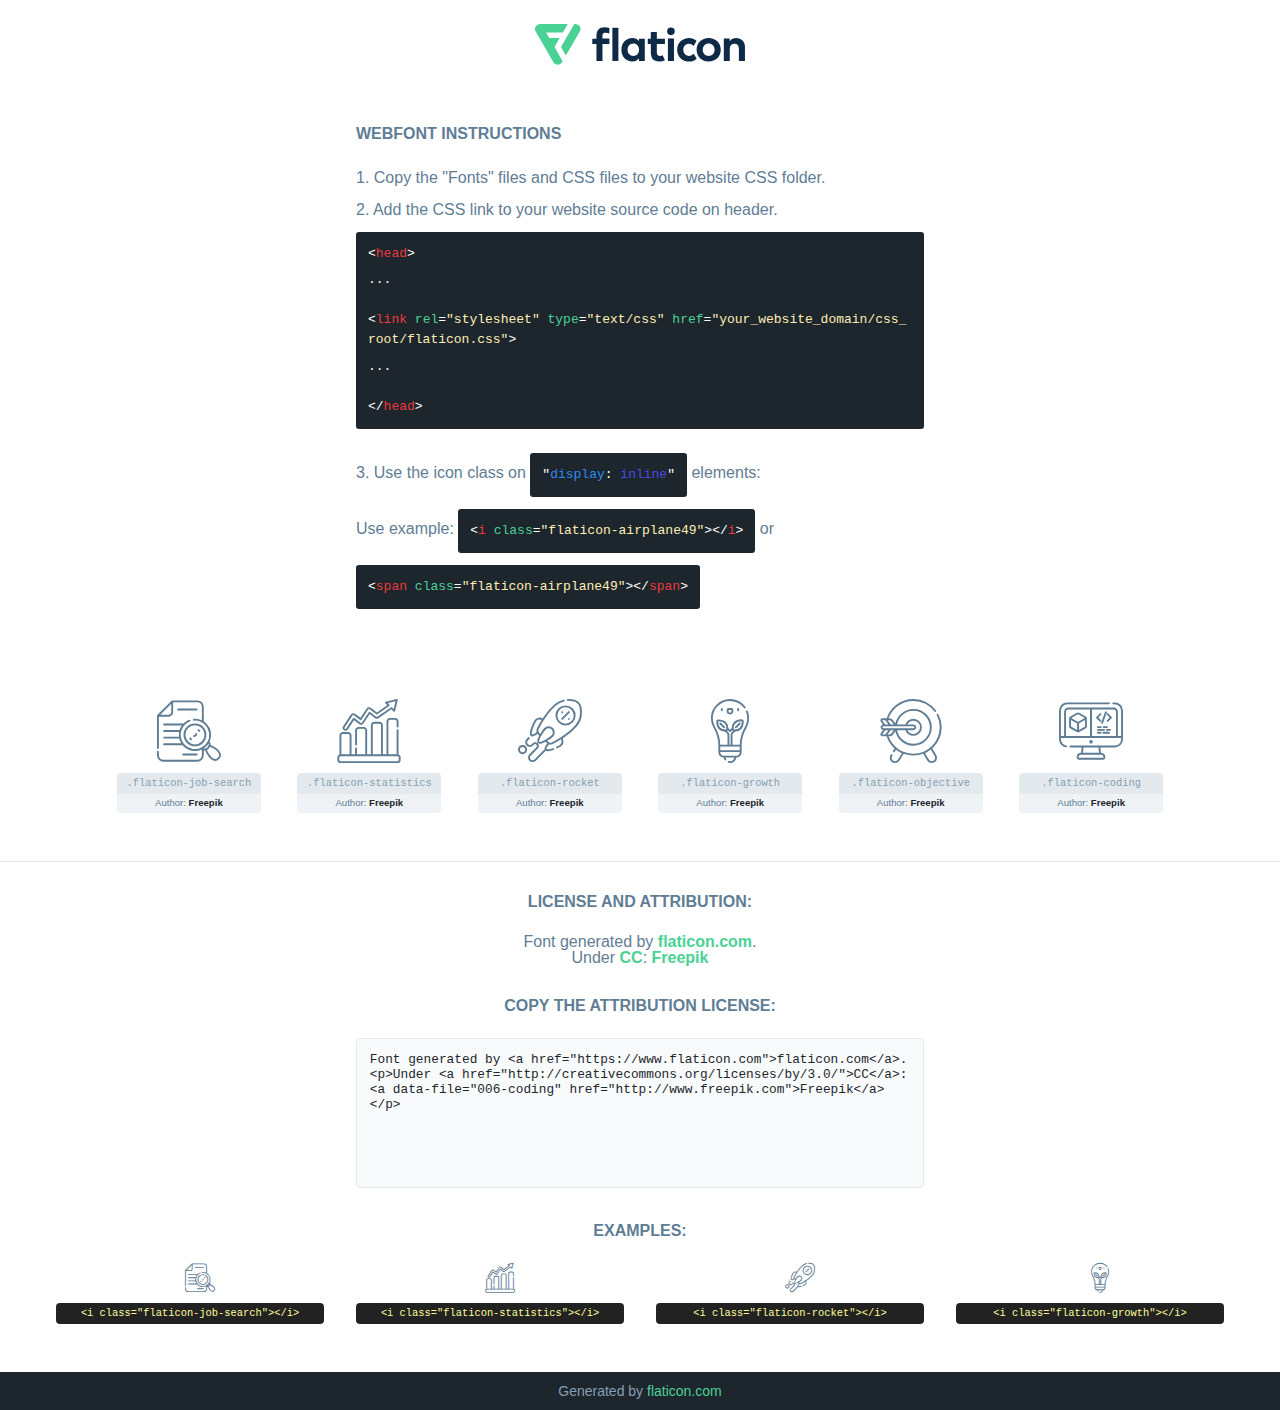
<file: fonts/flaticon/font/flaticon.html>
<!DOCTYPE html>
<!--
  Flaticon icon font: Flaticon
  Creation date: 19/01/2021 11:09
-->
<html>

<head>
    <title>Flaticon Webfont</title>
    <link rel="stylesheet" type="text/css" href="flaticon.css">
    <meta charset="UTF-8">
    <style>
    html, body, div, span, applet, object, iframe,
    h1, h2, h3, h4, h5, h6, p, blockquote, pre,
    a, abbr, acronym, address, big, cite, code,
    del, dfn, em, img, ins, kbd, q, s, samp,
    small, strike, strong, sub, sup, tt, var,
    b, u, i, center,
    dl, dt, dd, ol, ul, li,
    fieldset, form, label, legend,
    table, caption, tbody, tfoot, thead, tr, th, td,
    article, aside, canvas, details, embed,
    figure, figcaption, footer, header, hgroup,
    menu, nav, output, ruby, section, summary,
    time, mark, audio, video {
        margin: 0;
        padding: 0;
        border: 0;
        font-size: 100%;
        font: inherit;
        vertical-align: baseline;
    }
    /* HTML5 display-role reset for older browsers */
    article, aside, details, figcaption, figure,
    footer, header, hgroup, menu, nav, section {
        display: block;
    }
    body {
        line-height: 1;
    }
    ol, ul {
        list-style: none;
    }
    blockquote, q {
        quotes: none;
    }
    blockquote:before, blockquote:after,
    q:before, q:after {
        content: '';
        content: none;
    }
    table {
        border-collapse: collapse;
        border-spacing: 0;
    }
    body {
        font-family: Helvetica, Arial, sans-serif;
        font-size: 16px;
        color: #5f7d95;
    }
    a {
        color: #4AD295;
        font-weight: bold;
        text-decoration: none;
    }
    * {
        -moz-box-sizing: border-box;
        -webkit-box-sizing: border-box;
        box-sizing: border-box;
        margin: 0;
        padding: 0;
    }
    [class^="flaticon-"]:before, [class*=" flaticon-"]:before, [class^="flaticon-"]:after, [class*=" flaticon-"]:after {
        font-family: Flaticon;
        font-size: 30px;
        font-style: normal;
        margin-left: 20px;
        color: #333;
    }
    .wrapper {
        max-width: 600px;
        margin: auto;
        padding: 0 1em;
    }
    .title {
        margin-bottom: 24px;
        text-transform: uppercase;
        font-weight: bold;
    }
    header {
        text-align: center;
        padding: 24px;
    }
    header .logo {
        width: 210px;
        height: auto;
        border: none;
        display: inline-block;
    }
    header strong {
        font-size: 28px;
        font-weight: 500;
        vertical-align: middle;
    }
    .demo {
        margin: 2em auto;
        line-height: 1.25em;
    }
    .demo ul li {
        margin-bottom: 12px;
    }
    .demo ul li code {
        background-color: #1D262D;
        border-radius: 3px;
        padding: 12px;
        display: inline-block;
        color: #fff;
        font-family: Consolas,Monaco,Lucida Console,Liberation Mono,DejaVu Sans Mono,Bitstream Vera Sans Mono,Courier New, monospace;
        font-weight: lighter;
        margin-top: 12px;
        font-size: 13px;
        word-break: break-all;
    }
    .demo ul li code .red {
        color: #EC3A3B;
    }
    .demo ul li code .green {
        color: #4AD295;
    }
    .demo ul li code .yellow {
        color: #FFEEB6;
    }
    .demo ul li code .blue {
        color: #2C8CF4;
    }
    .demo ul li code .purple {
        color: #4949E7;
    }
    .demo ul li code .dots {
        margin-top: 0.5em;
        display: block;
    }
    #glyphs {
        border-bottom: 1px solid #E3E9ED;
        padding: 2em 0;
        text-align: center;
    }
    .glyph {
        display: inline-block;
        width: 9em;
        margin: 1em;
        text-align: center;
        vertical-align: top;
        background: #FFF;
    }
    .glyph .glyph-icon {
        padding: 10px;
        display: block;
        font-family:"Flaticon";
        font-size: 64px;
        line-height: 1;
    }
    .glyph .glyph-icon:before {
        font-size: 64px;
        color: #5f7d95;
        margin-left: 0;
    }
    .class-name {
        font-size: 0.65em;
        background-color: #E3E9ED;
        color: #869FB2;
        border-radius: 4px 4px 0 0;
        padding: 0.5em;
        font-family: Consolas,Monaco,Lucida Console,Liberation Mono,DejaVu Sans Mono,Bitstream Vera Sans Mono,Courier New, monospace;
    }
    .author-name {
        font-size: 0.6em;
        background-color: #EFF3F6;
        border-top: 0;
        border-radius: 0 0 4px 4px;
        padding: 0.5em;
    }
    .author-name a {
        color: #1D262D;
    }
    .class-name:last-child {
        font-size: 10px;
        color:#888;
    }
    .class-name:last-child a {
        font-size: 10px;
        color:#555;
    }
    .glyph > input {
        display: block;
        width: 100px;
        margin: 5px auto;
        text-align: center;
        font-size: 12px;
        cursor: text;
    }
    .glyph > input.icon-input {
        font-family:"Flaticon";
        font-size: 16px;
        margin-bottom: 10px;
    }
    .attribution .title {
        margin-top: 2em;
    }
    .attribution textarea {
        background-color: #F8FAFB;
        color: #1D262D;
        padding: 1em;
        border: none;
        box-shadow: none;
        border: 1px solid #E3E9ED;
        border-radius: 4px;
        resize: none;
        width: 100%;
        height: 150px;
        font-size: 0.8em;
        font-family: Consolas,Monaco,Lucida Console,Liberation Mono,DejaVu Sans Mono,Bitstream Vera Sans Mono,Courier New, monospace;
        -webkit-appearance: none;
    }
    .attribution textarea:hover {
        border-color: #CFD9E0;
    }
    .attribution textarea:focus {
        border-color: #4AD295;
    }
    .iconsuse {
        margin: 2em auto;
        text-align: center;
        max-width: 1200px;
    }
    .iconsuse:after {
        content: '';
        display: table;
        clear: both;
    }
    .iconsuse .image {
        float: left;
        width: 25%;
        padding: 0 1em;
    }
    .iconsuse .image p {
        margin-bottom: 1em;
    }
    .iconsuse .image span {
        display: block;
        font-size: 0.65em;
        background-color: #222;
        color: #fff;
        border-radius: 4px;
        padding: 0.5em;
        color: #FFFF99;
        margin-top: 1em;
        font-family: Consolas,Monaco,Lucida Console,Liberation Mono,DejaVu Sans Mono,Bitstream Vera Sans Mono,Courier New, monospace;
    }
    .glyph-icon:before {
        color: #5f7d95;
    }
    #footer {
        text-align: center;
        background-color: #1D262D;
        color: #869FB2;
        padding: 12px;
        font-size: 14px;
    }
    #footer a {
        font-weight: normal;
    }
    @media (max-width: 960px) {
        .iconsuse .image {
            width: 50%;
        }
    }
    </style>
</head>

<body class="characters-off">

    <header>
        <a href="https://www.flaticon.com/" target="_blank" class="logo">
            <svg xmlns="http://www.w3.org/2000/svg" viewBox="0 0 394.3 76.5"><path d="M156.6,69.4H145.3V7.1h11.3Z" style="fill:#0e2a47"/><path d="M206.2,69.4h-11V64.8a15.4,15.4,0,0,1-12.6,5.7c-11.6,0-20.3-9.5-20.3-22.1s8.8-22.1,20.3-22.1a15.4,15.4,0,0,1,12.6,5.8V27.5h11Zm-32.4-21c0,6.4,4.2,11.6,10.8,11.6s10.8-4.9,10.8-11.6-4.4-11.6-10.8-11.6S173.9,42,173.9,48.4Z" style="fill:#0e2a47"/><path d="M262.5,13.7a7.2,7.2,0,0,1-14.4,0,7.2,7.2,0,1,1,14.4,0ZM261,69.4H249.6v-42H261Z" style="fill:#0e2a47"/><path id="_Trazado_" data-name="&lt;Trazado&gt;" d="M139.6,17.8a16.6,16.6,0,0,0-8-1.4c-3.2.4-4.9,2-4.9,5.9v5.1h13V37.5h-13v32H115.4v-32h-7.8v-10h7.8V22.2c0-9.9,5.2-16.3,15-16.3a23.4,23.4,0,0,1,9.3,1.8Z" style="fill:#0e2a47"/><path d="M235.1,60c-3.5,0-6.3-1.9-6.3-7.1V37.5H244v-10H228.8V15H217.5V27.5h-5.7v10h5.7V53.7c0,10.9,5.3,16.8,15.7,16.8A22.9,22.9,0,0,0,244,68l-4.3-9.1A12.3,12.3,0,0,1,235.1,60Z" style="fill:#0e2a47"/><path d="M348.9,48.4c0,12.6-9.7,22.1-22.7,22.1s-22.7-9.4-22.7-22.1,9.6-22.1,22.7-22.1S348.9,35.8,348.9,48.4Zm-33.9,0c0,6.8,4.8,11.6,11.1,11.6s11.2-4.8,11.2-11.6-4.8-11.6-11.2-11.6S315.1,41.6,315.1,48.4Z" style="fill:#0e2a47"/><path d="M394.3,42.7V69.4H382.9V46.3c0-6.1-3-9.4-8.2-9.4s-8.9,3.2-8.9,9.5v23H354.6v-42h11v4.9c3-4.5,7.6-6.1,12.3-6.1C387.5,26.3,394.3,33,394.3,42.7Z" style="fill:#0e2a47"/><path d="M298,55.7h0a12.4,12.4,0,0,1-8.2,4.2h-.9l-1.8-.2a10,10,0,0,1-7.4-5.6,13.2,13.2,0,0,1-1.2-5.8,13,13,0,0,1,1.3-5.9,10.1,10.1,0,0,1,7.5-5.5h2.4a11.7,11.7,0,0,1,8.3,4.2l5.5-9.6a19.9,19.9,0,0,0-8.1-4.3,23.4,23.4,0,0,0-6.1-.8,25.2,25.2,0,0,0-7.5,1.1,20.9,20.9,0,0,0-8,4.6,21.9,21.9,0,0,0-6.8,16.4,21.9,21.9,0,0,0,6.7,16.3,20.9,20.9,0,0,0,8,4.6,25.2,25.2,0,0,0,7.7,1.2,23.6,23.6,0,0,0,6.2-.8,20,20,0,0,0,8.1-4.4Z" style="fill:#0e2a47"/><path d="M46.3,26.5H26.9L20.8,16H52.4L61.6,0H9.4A9.3,9.3,0,0,0,1.3,4.7a9.3,9.3,0,0,0,0,9.4L34.6,71.8a9.4,9.4,0,0,0,16.2,0l1.1-1.9L36.6,43.3Z" style="fill:#4ad295"/><path d="M84.2,4.7A9.3,9.3,0,0,0,76.1,0H73.8l-25,43.3,9.2,16L84.2,14A9.3,9.3,0,0,0,84.2,4.7Z" style="fill:#4ad295"/></svg>
        </a>
    </header>

    <section class="demo wrapper">

        <p class="title">Webfont Instructions</p>

        <ul>
            <li>
                <span class="num">1. </span>Copy the "Fonts" files and CSS files to your website CSS folder.
            </li>
            <li>
                <span class="num">2. </span>Add the CSS link to your website source code on header.
                <code class="big">
                    &lt;<span class="red">head</span>&gt;
                    <br/><span class="dots">...</span>
                    <br/>&lt;<span class="red">link</span> <span class="green">rel</span>=<span class="yellow">"stylesheet"</span> <span class="green">type</span>=<span class="yellow">"text/css"</span> <span class="green">href</span>=<span class="yellow">"your_website_domain/css_root/flaticon.css"</span>&gt;
                    <br/><span class="dots">...</span>
                    <br/>&lt;/<span class="red">head</span>&gt;
                </code>
            </li>

            <li>
                <p>
                    <span class="num">3. </span>Use the icon class on <code>"<span class="blue">display</span>:<span class="purple"> inline</span>"</code> elements:
                    <br />
                    Use example: <code>&lt;<span class="red">i</span> <span class="green">class</span>=<span class="yellow">&quot;flaticon-airplane49&quot;</span>&gt;&lt;/<span class="red">i</span>&gt;</code> or <code>&lt;<span class="red">span</span> <span class="green">class</span>=<span class="yellow">&quot;flaticon-airplane49&quot;</span>&gt;&lt;/<span class="red">span</span>&gt;</code>
            </li>
        </ul>

    </section>




   <section id="glyphs">          
    
      
        <div class="glyph"><div class="glyph-icon flaticon-job-search"></div>
            <div class="class-name">.flaticon-job-search</div>
            <div class="author-name">Author: <a data-file="001-job-search" href="http://www.freepik.com">Freepik</a> </div> 
        </div>        
        
        <div class="glyph"><div class="glyph-icon flaticon-statistics"></div>
            <div class="class-name">.flaticon-statistics</div>
            <div class="author-name">Author: <a data-file="002-statistics" href="http://www.freepik.com">Freepik</a> </div> 
        </div>        
        
        <div class="glyph"><div class="glyph-icon flaticon-rocket"></div>
            <div class="class-name">.flaticon-rocket</div>
            <div class="author-name">Author: <a data-file="003-rocket" href="http://www.freepik.com">Freepik</a> </div> 
        </div>        
        
        <div class="glyph"><div class="glyph-icon flaticon-growth"></div>
            <div class="class-name">.flaticon-growth</div>
            <div class="author-name">Author: <a data-file="004-growth" href="http://www.freepik.com">Freepik</a> </div> 
        </div>        
        
        <div class="glyph"><div class="glyph-icon flaticon-objective"></div>
            <div class="class-name">.flaticon-objective</div>
            <div class="author-name">Author: <a data-file="005-objective" href="http://www.freepik.com">Freepik</a> </div> 
        </div>        
        
        <div class="glyph"><div class="glyph-icon flaticon-coding"></div>
            <div class="class-name">.flaticon-coding</div>
            <div class="author-name">Author: <a data-file="006-coding" href="http://www.freepik.com">Freepik</a> </div> 
        </div>        
        

    </section>



    <section class="attribution wrapper"   style="text-align:center;">

      <div class="title">License and attribution:</div><div class="attrDiv">Font generated by <a href="https://www.flaticon.com">flaticon.com</a>. <div><p>Under <a href="http://creativecommons.org/licenses/by/3.0/">CC</a>: <a data-file="006-coding" href="http://www.freepik.com">Freepik</a></p>  </div>
      </div>
      <div class="title">Copy the Attribution License:</div>

    <textarea onclick="this.focus();this.select();">Font generated by &lt;a href=&quot;https://www.flaticon.com&quot;&gt;flaticon.com&lt;/a&gt;. <p>Under <a href="http://creativecommons.org/licenses/by/3.0/">CC</a>: <a data-file="006-coding" href="http://www.freepik.com">Freepik</a></p>  
     </textarea>

    </section>

    <section class="iconsuse">

          <div class="title">Examples:</div>            
             
            <div class="image">
                <p>
                    <i class="glyph-icon flaticon-job-search"></i> 
                    <span>&lt;i class=&quot;flaticon-job-search&quot;&gt;&lt;/i&gt;</span>
                </p>
            </div>
            
            <div class="image">
                <p>
                    <i class="glyph-icon flaticon-statistics"></i> 
                    <span>&lt;i class=&quot;flaticon-statistics&quot;&gt;&lt;/i&gt;</span>
                </p>
            </div>
            
            <div class="image">
                <p>
                    <i class="glyph-icon flaticon-rocket"></i> 
                    <span>&lt;i class=&quot;flaticon-rocket&quot;&gt;&lt;/i&gt;</span>
                </p>
            </div>
            
            <div class="image">
                <p>
                    <i class="glyph-icon flaticon-growth"></i> 
                    <span>&lt;i class=&quot;flaticon-growth&quot;&gt;&lt;/i&gt;</span>
                </p>
            </div>
                       
        </div>
                            
    </section>

<div id="footer">
    <div>Generated by <a href="https://www.flaticon.com">flaticon.com</a>
    </div>
</div>



</body>
</html>
</file>
<file: fonts/feather/demo-files/demo.css>
body {
  padding: 0;
  margin: 0;
  font-family: sans-serif;
  font-size: 1em;
  line-height: 1.5;
  color: #555;
  background: #fff;
}
h1 {
  font-size: 1.5em;
  font-weight: normal;
}
small {
  font-size: .66666667em;
}
a {
  color: #e74c3c;
  text-decoration: none;
}
a:hover, a:focus {
  box-shadow: 0 1px #e74c3c;
}
.bshadow0, input {
  box-shadow: inset 0 -2px #e7e7e7;
}
input:hover {
  box-shadow: inset 0 -2px #ccc;
}
input, fieldset {
  font-family: sans-serif;
  font-size: 1em;
  margin: 0;
  padding: 0;
  border: 0;
}
input {
  color: inherit;
  line-height: 1.5;
  height: 1.5em;
  padding: .25em 0;
}
input:focus {
  outline: none;
  box-shadow: inset 0 -2px #449fdb;
}
.glyph {
  font-size: 16px;
  width: 15em;
  padding-bottom: 1em;
  margin-right: 4em;
  margin-bottom: 1em;
  float: left;
  overflow: hidden;
}
.liga {
  width: 80%;
  width: calc(100% - 2.5em);
}
.talign-right {
  text-align: right;
}
.talign-center {
  text-align: center;
}
.bgc1 {
  background: #f1f1f1;
}
.fgc1 {
  color: #999;
}
.fgc0 {
  color: #000;
}
p {
  margin-top: 1em;
  margin-bottom: 1em;
}
.mvm {
  margin-top: .75em;
  margin-bottom: .75em;
}
.mtn {
  margin-top: 0;
}
.mtl, .mal {
  margin-top: 1.5em;
}
.mbl, .mal {
  margin-bottom: 1.5em;
}
.mal, .mhl {
  margin-left: 1.5em;
  margin-right: 1.5em;
}
.mhmm {
  margin-left: 1em;
  margin-right: 1em;
}
.mls {
  margin-left: .25em;
}
.ptl {
  padding-top: 1.5em;
}
.pbs, .pvs {
  padding-bottom: .25em;
}
.pvs, .pts {
  padding-top: .25em;
}
.unit {
  float: left;
}
.unitRight {
  float: right;
}
.size1of2 {
  width: 50%;
}
.size1of1 {
  width: 100%;
}
.clearfix:before, .clearfix:after {
  content: " ";
  display: table;
}
.clearfix:after {
  clear: both;
}
.hidden-true {
  display: none;
}
.textbox0 {
  width: 3em;
  background: #f1f1f1;
  padding: .25em .5em;
  line-height: 1.5;
  height: 1.5em;
}
#testDrive {
  display: block;
  padding-top: 24px;
  line-height: 1.5;
}
.fs0 {
  font-size: 16px;
}
.fs1 {
  font-size: 24px;
}
</file>
<file: fonts/feather/style.css>
@font-face {
  font-family: 'feather';
  src:  url('fonts/feather.eot?bv5i04');
  src:  url('fonts/feather.eot?bv5i04#iefix') format('embedded-opentype'),
    url('fonts/feather.ttf?bv5i04') format('truetype'),
    url('fonts/feather.woff?bv5i04') format('woff'),
    url('fonts/feather.svg?bv5i04#feather') format('svg');
  font-weight: normal;
  font-style: normal;
  font-display: block;
}

[class^="feather-"], [class*=" feather-"] {
  /* use !important to prevent issues with browser extensions that change fonts */
  font-family: 'feather' !important;
  speak: never;
  font-style: normal;
  font-weight: normal;
  font-variant: normal;
  text-transform: none;
  line-height: 1;

  /* Better Font Rendering =========== */
  -webkit-font-smoothing: antialiased;
  -moz-osx-font-smoothing: grayscale;
}

.feather-activity:before {
  content: "\e900";
}
.feather-airplay:before {
  content: "\e901";
}
.feather-alert-circle:before {
  content: "\e902";
}
.feather-alert-octagon:before {
  content: "\e903";
}
.feather-alert-triangle:before {
  content: "\e904";
}
.feather-align-center:before {
  content: "\e905";
}
.feather-align-justify:before {
  content: "\e906";
}
.feather-align-left:before {
  content: "\e907";
}
.feather-align-right:before {
  content: "\e908";
}
.feather-anchor:before {
  content: "\e909";
}
.feather-aperture:before {
  content: "\e90a";
}
.feather-archive:before {
  content: "\e90b";
}
.feather-arrow-down:before {
  content: "\e90c";
}
.feather-arrow-down-circle:before {
  content: "\e90d";
}
.feather-arrow-down-left:before {
  content: "\e90e";
}
.feather-arrow-down-right:before {
  content: "\e90f";
}
.feather-arrow-left:before {
  content: "\e910";
}
.feather-arrow-left-circle:before {
  content: "\e911";
}
.feather-arrow-right:before {
  content: "\e912";
}
.feather-arrow-right-circle:before {
  content: "\e913";
}
.feather-arrow-up:before {
  content: "\e914";
}
.feather-arrow-up-circle:before {
  content: "\e915";
}
.feather-arrow-up-left:before {
  content: "\e916";
}
.feather-arrow-up-right:before {
  content: "\e917";
}
.feather-at-sign:before {
  content: "\e918";
}
.feather-award:before {
  content: "\e919";
}
.feather-bar-chart:before {
  content: "\e91a";
}
.feather-bar-chart-2:before {
  content: "\e91b";
}
.feather-battery:before {
  content: "\e91c";
}
.feather-battery-charging:before {
  content: "\e91d";
}
.feather-bell:before {
  content: "\e91e";
}
.feather-bell-off:before {
  content: "\e91f";
}
.feather-bluetooth:before {
  content: "\e920";
}
.feather-bold:before {
  content: "\e921";
}
.feather-book:before {
  content: "\e922";
}
.feather-book-open:before {
  content: "\e923";
}
.feather-bookmark:before {
  content: "\e924";
}
.feather-box:before {
  content: "\e925";
}
.feather-briefcase:before {
  content: "\e926";
}
.feather-calendar:before {
  content: "\e927";
}
.feather-camera:before {
  content: "\e928";
}
.feather-camera-off:before {
  content: "\e929";
}
.feather-cast:before {
  content: "\e92a";
}
.feather-check:before {
  content: "\e92b";
}
.feather-check-circle:before {
  content: "\e92c";
}
.feather-check-square:before {
  content: "\e92d";
}
.feather-chevron-down:before {
  content: "\e92e";
}
.feather-chevron-left:before {
  content: "\e92f";
}
.feather-chevron-right:before {
  content: "\e930";
}
.feather-chevron-up:before {
  content: "\e931";
}
.feather-chevrons-down:before {
  content: "\e932";
}
.feather-chevrons-left:before {
  content: "\e933";
}
.feather-chevrons-right:before {
  content: "\e934";
}
.feather-chevrons-up:before {
  content: "\e935";
}
.feather-chrome:before {
  content: "\e936";
}
.feather-circle:before {
  content: "\e937";
}
.feather-clipboard:before {
  content: "\e938";
}
.feather-clock:before {
  content: "\e939";
}
.feather-cloud:before {
  content: "\e93a";
}
.feather-cloud-drizzle:before {
  content: "\e93b";
}
.feather-cloud-lightning:before {
  content: "\e93c";
}
.feather-cloud-off:before {
  content: "\e93d";
}
.feather-cloud-rain:before {
  content: "\e93e";
}
.feather-cloud-snow:before {
  content: "\e93f";
}
.feather-code:before {
  content: "\e940";
}
.feather-codepen:before {
  content: "\e941";
}
.feather-codesandbox:before {
  content: "\e942";
}
.feather-coffee:before {
  content: "\e943";
}
.feather-columns:before {
  content: "\e944";
}
.feather-command:before {
  content: "\e945";
}
.feather-compass:before {
  content: "\e946";
}
.feather-copy:before {
  content: "\e947";
}
.feather-corner-down-left:before {
  content: "\e948";
}
.feather-corner-down-right:before {
  content: "\e949";
}
.feather-corner-left-down:before {
  content: "\e94a";
}
.feather-corner-left-up:before {
  content: "\e94b";
}
.feather-corner-right-down:before {
  content: "\e94c";
}
.feather-corner-right-up:before {
  content: "\e94d";
}
.feather-corner-up-left:before {
  content: "\e94e";
}
.feather-corner-up-right:before {
  content: "\e94f";
}
.feather-cpu:before {
  content: "\e950";
}
.feather-credit-card:before {
  content: "\e951";
}
.feather-crop:before {
  content: "\e952";
}
.feather-crosshair:before {
  content: "\e953";
}
.feather-database:before {
  content: "\e954";
}
.feather-delete:before {
  content: "\e955";
}
.feather-disc:before {
  content: "\e956";
}
.feather-dollar-sign:before {
  content: "\e957";
}
.feather-download:before {
  content: "\e958";
}
.feather-download-cloud:before {
  content: "\e959";
}
.feather-droplet:before {
  content: "\e95a";
}
.feather-edit:before {
  content: "\e95b";
}
.feather-edit-2:before {
  content: "\e95c";
}
.feather-edit-3:before {
  content: "\e95d";
}
.feather-external-link:before {
  content: "\e95e";
}
.feather-eye:before {
  content: "\e95f";
}
.feather-eye-off:before {
  content: "\e960";
}
.feather-facebook:before {
  content: "\e961";
}
.feather-fast-forward:before {
  content: "\e962";
}
.feather-feather:before {
  content: "\e963";
}
.feather-figma:before {
  content: "\e964";
}
.feather-file:before {
  content: "\e965";
}
.feather-file-minus:before {
  content: "\e966";
}
.feather-file-plus:before {
  content: "\e967";
}
.feather-file-text:before {
  content: "\e968";
}
.feather-film:before {
  content: "\e969";
}
.feather-filter:before {
  content: "\e96a";
}
.feather-flag:before {
  content: "\e96b";
}
.feather-folder:before {
  content: "\e96c";
}
.feather-folder-minus:before {
  content: "\e96d";
}
.feather-folder-plus:before {
  content: "\e96e";
}
.feather-framer:before {
  content: "\e96f";
}
.feather-frown:before {
  content: "\e970";
}
.feather-gift:before {
  content: "\e971";
}
.feather-git-branch:before {
  content: "\e972";
}
.feather-git-commit:before {
  content: "\e973";
}
.feather-git-merge:before {
  content: "\e974";
}
.feather-git-pull-request:before {
  content: "\e975";
}
.feather-github:before {
  content: "\e976";
}
.feather-gitlab:before {
  content: "\e977";
}
.feather-globe:before {
  content: "\e978";
}
.feather-grid:before {
  content: "\e979";
}
.feather-hard-drive:before {
  content: "\e97a";
}
.feather-hash:before {
  content: "\e97b";
}
.feather-headphones:before {
  content: "\e97c";
}
.feather-heart:before {
  content: "\e97d";
}
.feather-help-circle:before {
  content: "\e97e";
}
.feather-hexagon:before {
  content: "\e97f";
}
.feather-home:before {
  content: "\e980";
}
.feather-image:before {
  content: "\e981";
}
.feather-inbox:before {
  content: "\e982";
}
.feather-info:before {
  content: "\e983";
}
.feather-instagram:before {
  content: "\e984";
}
.feather-italic:before {
  content: "\e985";
}
.feather-key:before {
  content: "\e986";
}
.feather-layers:before {
  content: "\e987";
}
.feather-layout:before {
  content: "\e988";
}
.feather-life-buoy:before {
  content: "\e989";
}
.feather-link:before {
  content: "\e98a";
}
.feather-link-2:before {
  content: "\e98b";
}
.feather-linkedin:before {
  content: "\e98c";
}
.feather-list:before {
  content: "\e98d";
}
.feather-loader:before {
  content: "\e98e";
}
.feather-lock:before {
  content: "\e98f";
}
.feather-log-in:before {
  content: "\e990";
}
.feather-log-out:before {
  content: "\e991";
}
.feather-mail:before {
  content: "\e992";
}
.feather-map:before {
  content: "\e993";
}
.feather-map-pin:before {
  content: "\e994";
}
.feather-maximize:before {
  content: "\e995";
}
.feather-maximize-2:before {
  content: "\e996";
}
.feather-meh:before {
  content: "\e997";
}
.feather-menu:before {
  content: "\e998";
}
.feather-message-circle:before {
  content: "\e999";
}
.feather-message-square:before {
  content: "\e99a";
}
.feather-mic:before {
  content: "\e99b";
}
.feather-mic-off:before {
  content: "\e99c";
}
.feather-minimize:before {
  content: "\e99d";
}
.feather-minimize-2:before {
  content: "\e99e";
}
.feather-minus:before {
  content: "\e99f";
}
.feather-minus-circle:before {
  content: "\e9a0";
}
.feather-minus-square:before {
  content: "\e9a1";
}
.feather-monitor:before {
  content: "\e9a2";
}
.feather-moon:before {
  content: "\e9a3";
}
.feather-more-horizontal:before {
  content: "\e9a4";
}
.feather-more-vertical:before {
  content: "\e9a5";
}
.feather-mouse-pointer:before {
  content: "\e9a6";
}
.feather-move:before {
  content: "\e9a7";
}
.feather-music:before {
  content: "\e9a8";
}
.feather-navigation:before {
  content: "\e9a9";
}
.feather-navigation-2:before {
  content: "\e9aa";
}
.feather-octagon:before {
  content: "\e9ab";
}
.feather-package:before {
  content: "\e9ac";
}
.feather-paperclip:before {
  content: "\e9ad";
}
.feather-pause:before {
  content: "\e9ae";
}
.feather-pause-circle:before {
  content: "\e9af";
}
.feather-pen-tool:before {
  content: "\e9b0";
}
.feather-percent:before {
  content: "\e9b1";
}
.feather-phone:before {
  content: "\e9b2";
}
.feather-phone-call:before {
  content: "\e9b3";
}
.feather-phone-forwarded:before {
  content: "\e9b4";
}
.feather-phone-incoming:before {
  content: "\e9b5";
}
.feather-phone-missed:before {
  content: "\e9b6";
}
.feather-phone-off:before {
  content: "\e9b7";
}
.feather-phone-outgoing:before {
  content: "\e9b8";
}
.feather-pie-chart:before {
  content: "\e9b9";
}
.feather-play:before {
  content: "\e9ba";
}
.feather-play-circle:before {
  content: "\e9bb";
}
.feather-plus:before {
  content: "\e9bc";
}
.feather-plus-circle:before {
  content: "\e9bd";
}
.feather-plus-square:before {
  content: "\e9be";
}
.feather-pocket:before {
  content: "\e9bf";
}
.feather-power:before {
  content: "\e9c0";
}
.feather-printer:before {
  content: "\e9c1";
}
.feather-radio:before {
  content: "\e9c2";
}
.feather-refresh-ccw:before {
  content: "\e9c3";
}
.feather-refresh-cw:before {
  content: "\e9c4";
}
.feather-repeat:before {
  content: "\e9c5";
}
.feather-rewind:before {
  content: "\e9c6";
}
.feather-rotate-ccw:before {
  content: "\e9c7";
}
.feather-rotate-cw:before {
  content: "\e9c8";
}
.feather-rss:before {
  content: "\e9c9";
}
.feather-save:before {
  content: "\e9ca";
}
.feather-scissors:before {
  content: "\e9cb";
}
.feather-search:before {
  content: "\e9cc";
}
.feather-send:before {
  content: "\e9cd";
}
.feather-server:before {
  content: "\e9ce";
}
.feather-settings:before {
  content: "\e9cf";
}
.feather-share:before {
  content: "\e9d0";
}
.feather-share-2:before {
  content: "\e9d1";
}
.feather-shield:before {
  content: "\e9d2";
}
.feather-shield-off:before {
  content: "\e9d3";
}
.feather-shopping-bag:before {
  content: "\e9d4";
}
.feather-shopping-cart:before {
  content: "\e9d5";
}
.feather-shuffle:before {
  content: "\e9d6";
}
.feather-sidebar:before {
  content: "\e9d7";
}
.feather-skip-back:before {
  content: "\e9d8";
}
.feather-skip-forward:before {
  content: "\e9d9";
}
.feather-slack:before {
  content: "\e9da";
}
.feather-slash:before {
  content: "\e9db";
}
.feather-sliders:before {
  content: "\e9dc";
}
.feather-smartphone:before {
  content: "\e9dd";
}
.feather-smile:before {
  content: "\e9de";
}
.feather-speaker:before {
  content: "\e9df";
}
.feather-square:before {
  content: "\e9e0";
}
.feather-star:before {
  content: "\e9e1";
}
.feather-stop-circle:before {
  content: "\e9e2";
}
.feather-sun:before {
  content: "\e9e3";
}
.feather-sunrise:before {
  content: "\e9e4";
}
.feather-sunset:before {
  content: "\e9e5";
}
.feather-tablet:before {
  content: "\e9e6";
}
.feather-tag:before {
  content: "\e9e7";
}
.feather-target:before {
  content: "\e9e8";
}
.feather-terminal:before {
  content: "\e9e9";
}
.feather-thermometer:before {
  content: "\e9ea";
}
.feather-thumbs-down:before {
  content: "\e9eb";
}
.feather-thumbs-up:before {
  content: "\e9ec";
}
.feather-toggle-left:before {
  content: "\e9ed";
}
.feather-toggle-right:before {
  content: "\e9ee";
}
.feather-tool:before {
  content: "\e9ef";
}
.feather-trash:before {
  content: "\e9f0";
}
.feather-trash-2:before {
  content: "\e9f1";
}
.feather-trello:before {
  content: "\e9f2";
}
.feather-trending-down:before {
  content: "\e9f3";
}
.feather-trending-up:before {
  content: "\e9f4";
}
.feather-triangle:before {
  content: "\e9f5";
}
.feather-truck:before {
  content: "\e9f6";
}
.feather-tv:before {
  content: "\e9f7";
}
.feather-twitch:before {
  content: "\e9f8";
}
.feather-twitter:before {
  content: "\e9f9";
}
.feather-type:before {
  content: "\e9fa";
}
.feather-umbrella:before {
  content: "\e9fb";
}
.feather-underline:before {
  content: "\e9fc";
}
.feather-unlock:before {
  content: "\e9fd";
}
.feather-upload:before {
  content: "\e9fe";
}
.feather-upload-cloud:before {
  content: "\e9ff";
}
.feather-user:before {
  content: "\ea00";
}
.feather-user-check:before {
  content: "\ea01";
}
.feather-user-minus:before {
  content: "\ea02";
}
.feather-user-plus:before {
  content: "\ea03";
}
.feather-user-x:before {
  content: "\ea04";
}
.feather-users:before {
  content: "\ea05";
}
.feather-video:before {
  content: "\ea06";
}
.feather-video-off:before {
  content: "\ea07";
}
.feather-voicemail:before {
  content: "\ea08";
}
.feather-volume:before {
  content: "\ea09";
}
.feather-volume-1:before {
  content: "\ea0a";
}
.feather-volume-2:before {
  content: "\ea0b";
}
.feather-volume-x:before {
  content: "\ea0c";
}
.feather-watch:before {
  content: "\ea0d";
}
.feather-wifi:before {
  content: "\ea0e";
}
.feather-wifi-off:before {
  content: "\ea0f";
}
.feather-wind:before {
  content: "\ea10";
}
.feather-x:before {
  content: "\ea11";
}
.feather-x-circle:before {
  content: "\ea12";
}
.feather-x-octagon:before {
  content: "\ea13";
}
.feather-x-square:before {
  content: "\ea14";
}
.feather-youtube:before {
  content: "\ea15";
}
.feather-zap:before {
  content: "\ea16";
}
.feather-zap-off:before {
  content: "\ea17";
}
.feather-zoom-in:before {
  content: "\ea18";
}
.feather-zoom-out:before {
  content: "\ea19";
}
</file>
<file: fonts/flaticon/font/flaticon.css>
/*
  	Flaticon icon font: Flaticon
  	Creation date: 19/01/2021 11:09
  	*/

    @font-face {
      font-family: "Flaticon";
      src: url("./Flaticon.eot");
      src: url("./Flaticon.eot?#iefix") format("embedded-opentype"),
      url("./Flaticon.woff2") format("woff2"),
      url("./Flaticon.woff") format("woff"),
      url("./Flaticon.ttf") format("truetype"),
      url("./Flaticon.svg#Flaticon") format("svg");
      font-weight: normal;
      font-style: normal;
    }

    @media screen and (-webkit-min-device-pixel-ratio:0) {
      @font-face {
        font-family: "Flaticon";
        src: url("./Flaticon.svg#Flaticon") format("svg");
      }
    }

    [class^="flaticon-"]:before, [class*=" flaticon-"]:before,
    [class^="flaticon-"]:after, [class*=" flaticon-"]:after {   
      font-family: Flaticon;
      speak: none;
      font-style: normal;
      font-weight: normal;
      font-variant: normal;
      text-transform: none;
      line-height: 1;

      /* Better Font Rendering =========== */
      -webkit-font-smoothing: antialiased;
      -moz-osx-font-smoothing: grayscale;
    }

    .flaticon-job-search:before { content: "\f100"; }
    .flaticon-statistics:before { content: "\f101"; }
    .flaticon-rocket:before { content: "\f102"; }
    .flaticon-growth:before { content: "\f103"; }
    .flaticon-objective:before { content: "\f104"; }
    .flaticon-coding:before { content: "\f105"; }
</file>
